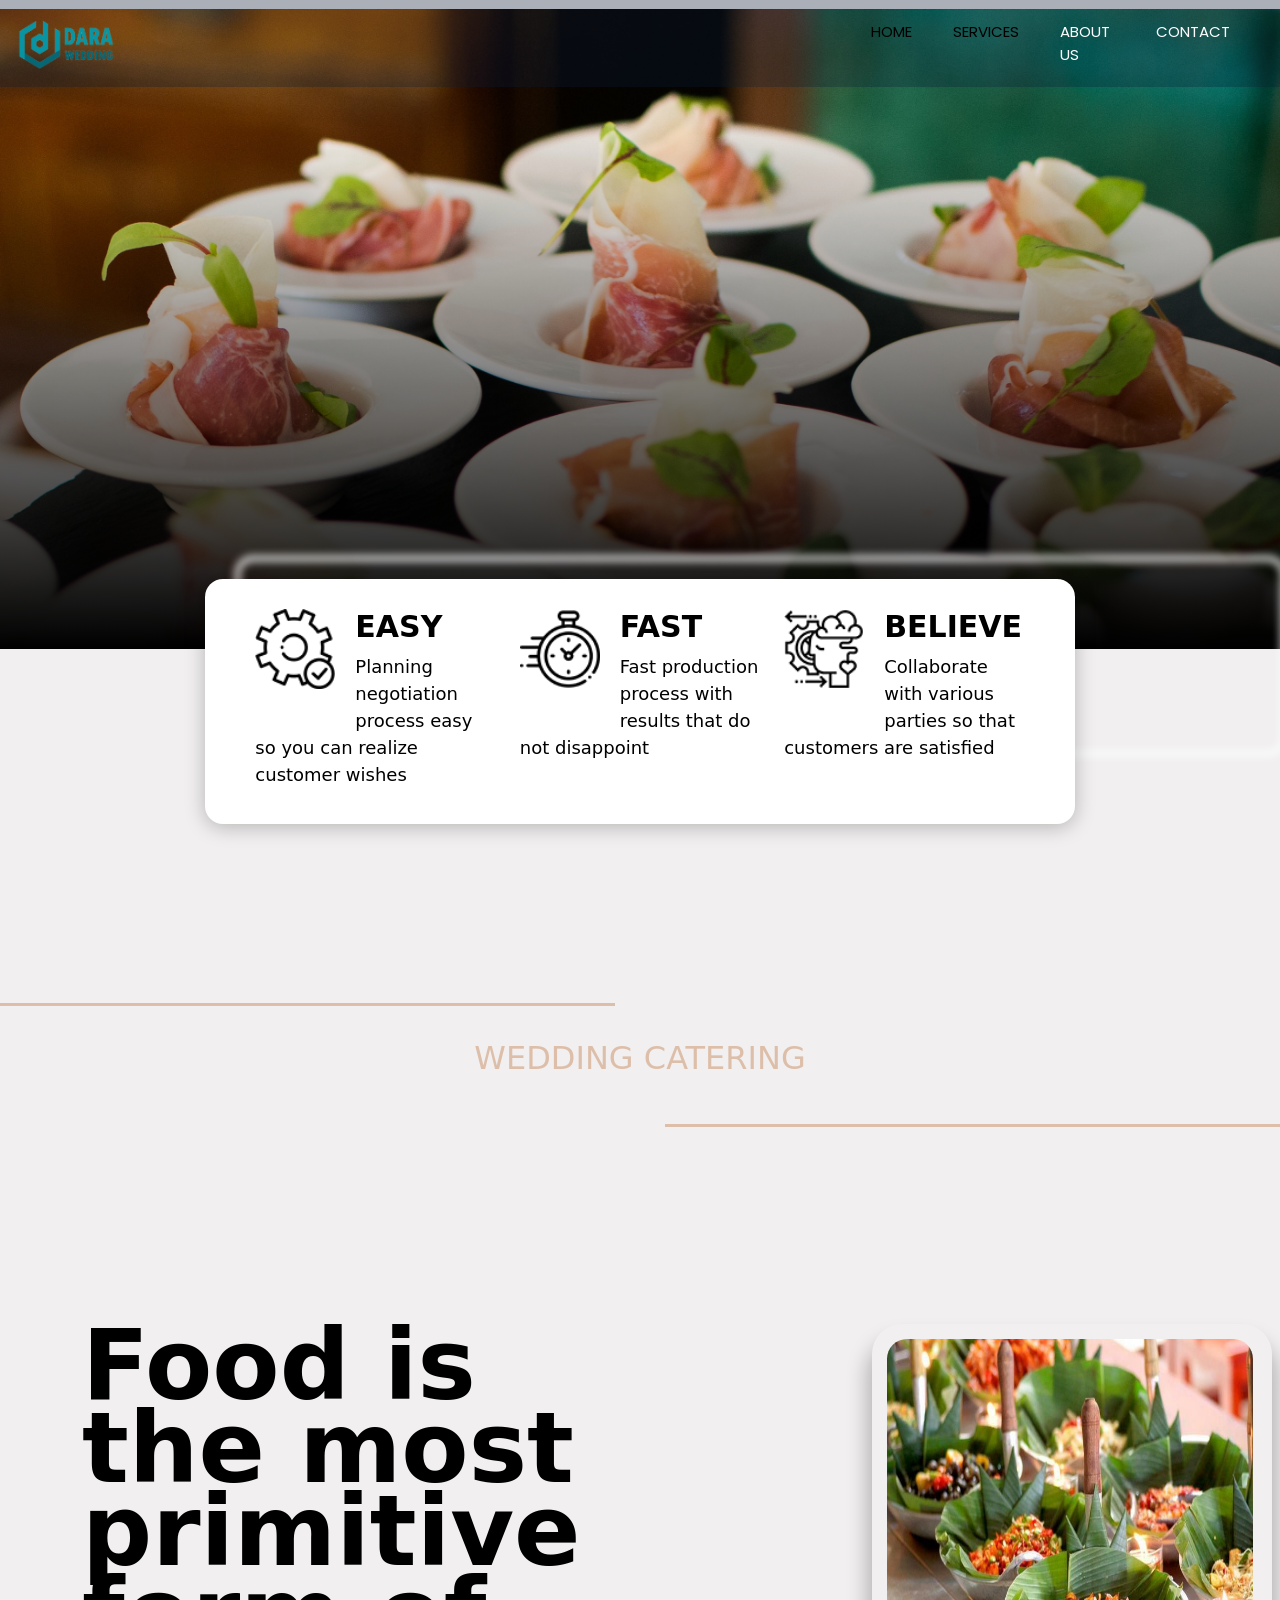
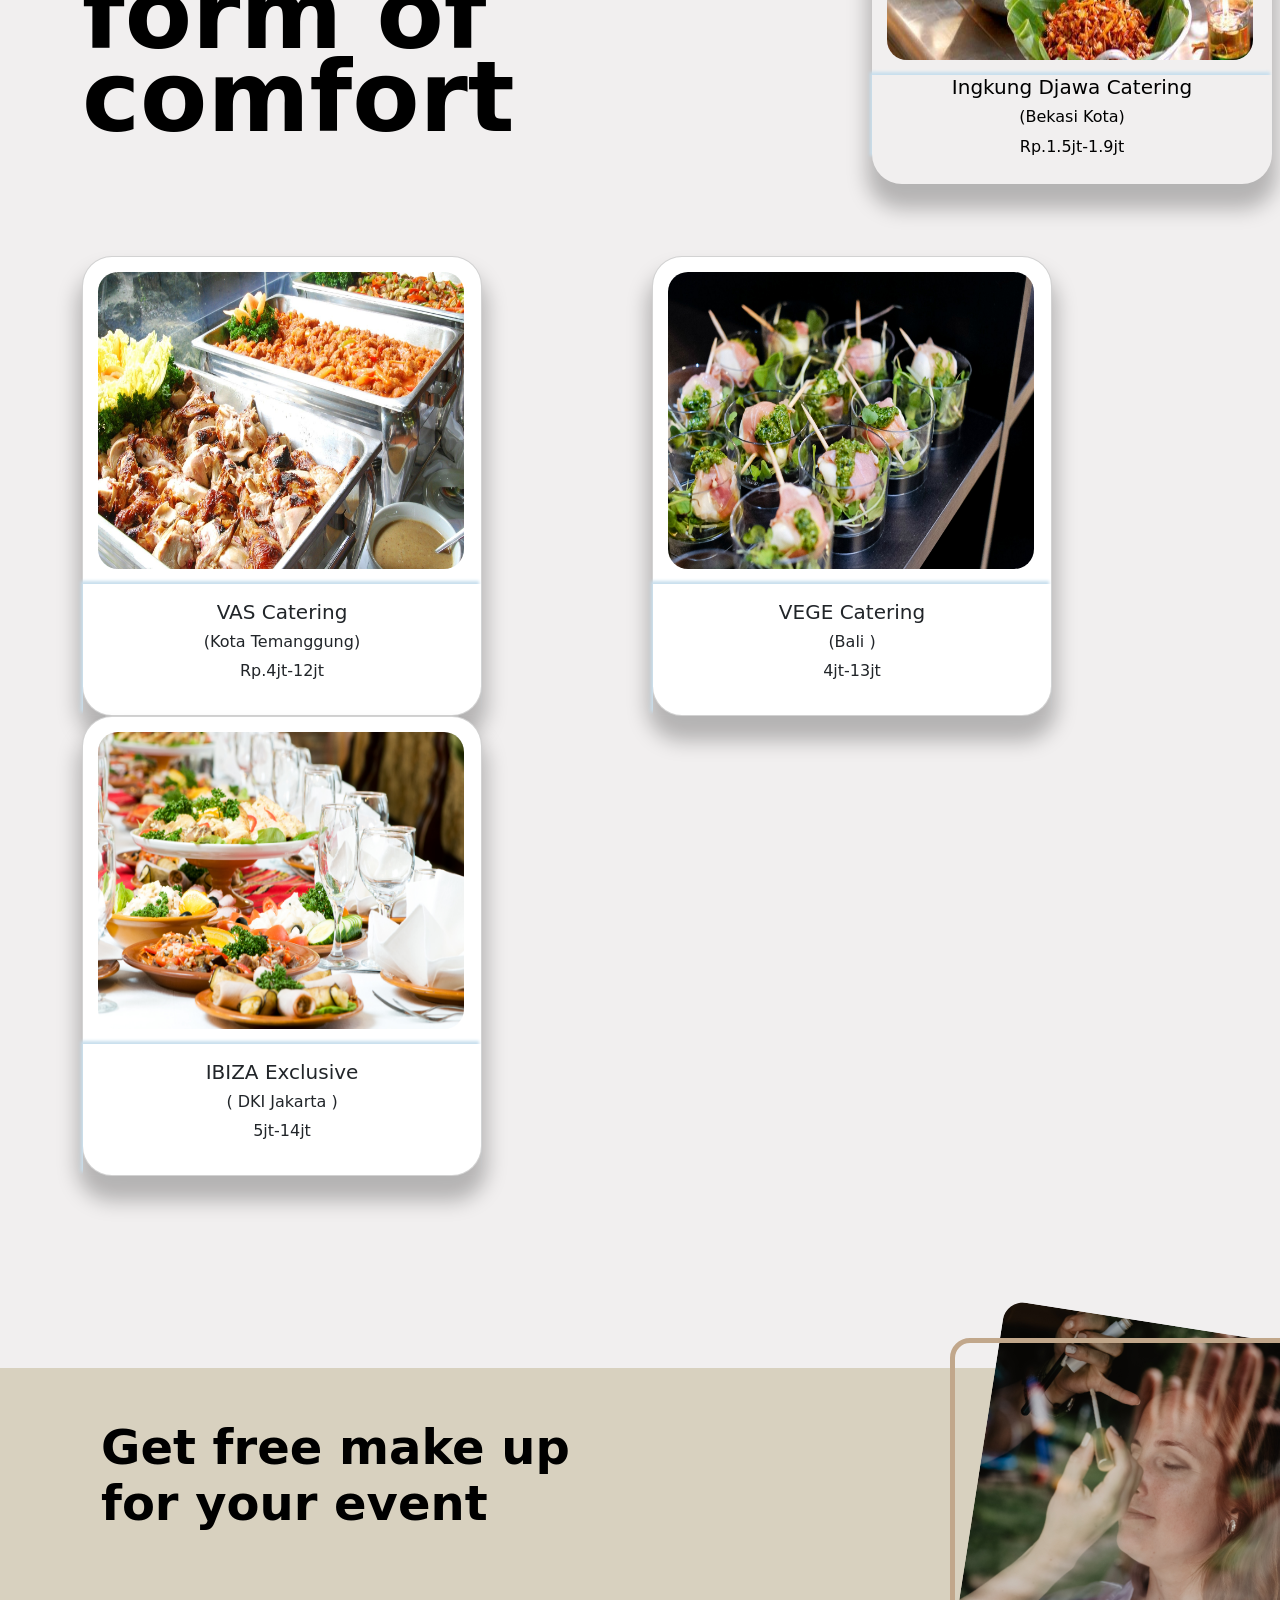
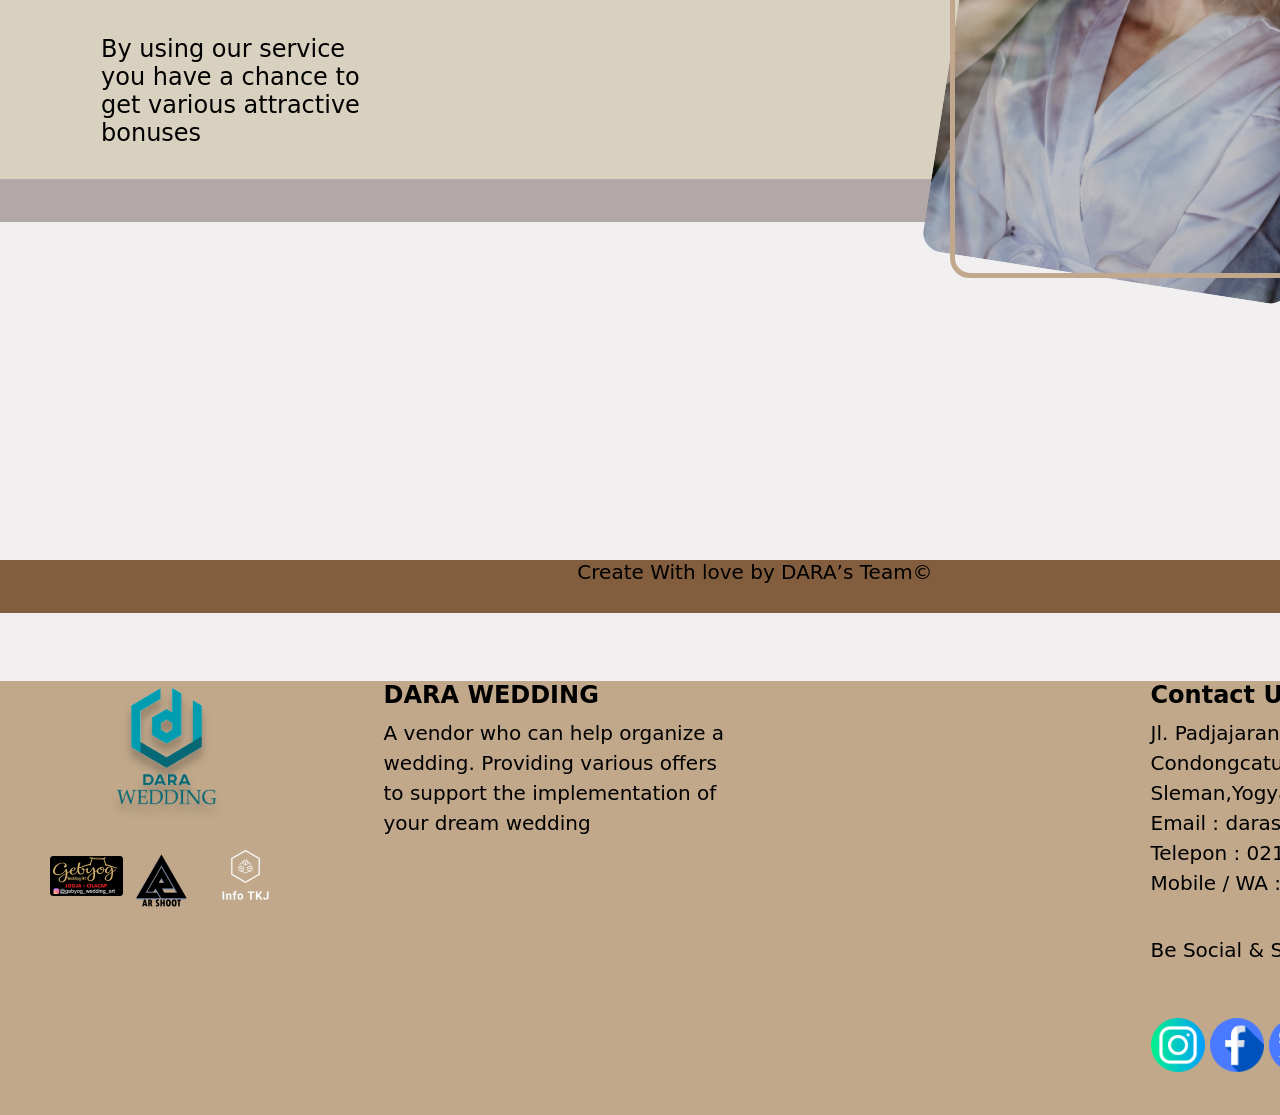
<file: Cattering.html>
<!DOCTYPE html>
<html lang="en">
  <head>
    <meta charset="UTF-8" />
    <meta http-equiv="X-UA-Compatible" content="IE=edge" />
    <meta name="viewport" content="width=?, initial-scale=1.0" />
    <script src="https://code.jquery.com/jquery-3.5.1.slim.min.js" integrity="sha384-DfXdz2htPH0lsSSs5nCTpuj/zy4C+OGpamoFVy38MVBnE+IbbVYUew+OrCXaRkfj" crossorigin="anonymous"></script>
    <script src="https://cdn.jsdelivr.net/npm/bootstrap@4.6.0/dist/js/bootstrap.bundle.min.js" integrity="sha384-Piv4xVNRyMGpqkS2by6br4gNJ7DXjqk09RmUpJ8jgGtD7zP9yug3goQfGII0yAns" crossorigin="anonymous"></script>
    <link href="https://cdn.jsdelivr.net/npm/bootstrap@5.0.1/dist/css/bootstrap.min.css" rel="stylesheet" integrity="sha384-+0n0xVW2eSR5OomGNYDnhzAbDsOXxcvSN1TPprVMTNDbiYZCxYbOOl7+AMvyTG2x" crossorigin="anonymous" />
    <script src="https://cdn.jsdelivr.net/npm/bootstrap@5.0.2/dist/js/bootstrap.bundle.min.js" integrity="sha384-MrcW6ZMFYlzcLA8Nl+NtUVF0sA7MsXsP1UyJoMp4YLEuNSfAP+JcXn/tWtIaxVXM" crossorigin="anonymous"></script>
    <link rel="stylesheet" href="style-cattering.css" />
    <link rel="icon" href="assets/logo2.png" />
    <title>Wedding Cattering</title>
  </head>
  <body>
    <!-- NavBar -->

    <div id="nav" class="sticky-nav">
      <nav class="navbar navbar-expand-lg">
        <div class="container-fluid">
          <a class="navbar-brand" href="#">
            <img src="assets/Logo/LogoFix.png" alt="logo" width="98" height="50" class="d-inline-block align-text-top" />
          </a>
          <button class="navbar-toggler" type="button" data-bs-toggle="collapse" data-bs-target="#navbarSupportedContent" aria-controls="navbarSupportedContent" aria-expanded="false" aria-label="Toggle navigation">
            <span class="navbar-toggler-icon"></span>
          </button>
          <div class="collapse navbar-collapse d-flex justify-content-center" id="navbarNav">
            <ul class="navbar-nav">
              <li class="nav-item">
                <a class="nav-link active" aria-current="page" href="index.html">Home</a>
              </li>
              <li class="nav-item">
                <a class="nav-link active" aria-current="page" href="index.html">Services</a>
              </li>

              <li class="nav-item">
                <a class="nav-link" href="#footer">About Us</a>
              </li>
              <li class="nav-item">
                <a class="nav-link" href="#">Contact</a>
              </li>
            </ul>
          </div>
        </div>
      </nav>
    </div>

    <!-- Jumbotron -->
    <section class="Section-Jumbotron">
      <div class="jumbotron jumbotron-fluid">
        <div class="container"></div>
      </div>
    </section>

    <!-- tagline -->
    <section class="Section-Tagline">
      <div class="box0"></div>
      <div class="row justify-content-center">
        <div class="col-8 tagline">
          <div class="row">
            <div class="col-lg">
              <img src="assets/Ikon/easy.png" alt="Ikon-easy" class="ikon" />
              <h4>EASY</h4>
              <p>Planning negotiation process easy so you can realize customer wishes</p>
            </div>
            <div class="col-lg">
              <img src="assets/Ikon/clock.png" alt="Ikon-Fast" class="ikon" />
              <h4>FAST</h4>
              <p>Fast production process with results that do not disappoint</p>
            </div>
            <div class="col-lg">
              <img src="assets/Ikon/believe.png" alt="Ikon-believe" class="ikon" />
              <h4>BELIEVE</h4>
              <p>Collaborate with various parties so that customers are satisfied</p>
            </div>
          </div>
        </div>
      </div>

      <br /><br /><br /><br /><br />
    </section>

    <!-- Judul Page -->
    <section class="Section-Judul">
      <div class="judul">
        <h2>WEDDING CATERING</h2>
      </div>
      <br /><br /><br /><br /><br /><br />
    </section>
    <!-- Konten Produk -->

    <section class="Section-Produk_atas">
      <div class="container">
        <div class="row justify-content-center">
          <div class="col-md mb">
            <h1 class="katakata">Food is the most primitive form of comfort</h1>
          </div>
          <div class="col-md mb">
            <div class="card1">
              <img src="assets/Catering/ingkung.jpg" class="card-img-top" alt="ingkung" />
              <div class="card-body">
                <h5>Ingkung Djawa Catering</h5>
                <h6>&#40;Bekasi Kota&#41;</h6>
                <p>Rp.1.5jt-1.9jt</p>
              </div>
            </div>
          </div>
        </div>
        <br /><br /><br />
        <div class="row justify-content-center">
          <div class="col-md mb">
            <div class="card">
              <img src="assets/Catering/cathering1.jpg" class="card-img-top" alt="Undangan1" />
              <div class="card-body">
                <h5>VAS Catering</h5>
                <h6>&#40;Kota Temanggung&#41;</h6>
                <p>Rp.4jt-12jt</p>
              </div>
            </div>
          </div>
          <div class="col-md mb">
            <div class="card">
              <img src="assets/Catering/cathering3.jpg" class="card-img-top" alt="Undangan2" />
              <div class="card-body">
                <h5>VEGE Catering</h5>
                <h6>&#40;Bali &#41;</h6>
                <p>4jt-13jt</p>
              </div>
            </div>
          </div>
          <div class="col-md mb">
            <div class="card">
              <img src="assets/Catering/cathering2.jpeg" class="card-img-top" alt="Undangan3" />
              <div class="card-body">
                <h5>IBIZA Exclusive</h5>
                <h6>&#40; DKI Jakarta &#41;</h6>
                <p>5jt-14jt</p>
              </div>
            </div>
          </div>
        </div>
        <br /><br /><br />
      </div>
      <br /><br /><br /><br /><br />
    </section>
    <section class="Section-Iklan">
      <section class="Promo">
        <div class="row">
          <div class="col-md">
            <h3 class="katapromo1">Get free make up for your event</h3>
            <p class="katapromo2">By using our service you have a chance to get various attractive bonuses</p>
          </div>
          <div class="col-md">
            <img src="assets/Promo.jpg" alt="promo" class="img-promo" />
          </div>
          <div class="box1"></div>
          <div class="box2"></div>
        </div>
      </section>
      <section class="Promo2">
        <h1></h1>
      </section>
    </section>
    <section class="Section-Produk_bawah"><br /><br /></section>
  </body>
  <footer>
    <div class="container-footer">
      <div class="row justify-content-center">
        <div class="col-md">
          <img src="assets/logo.png" alt="logo" class="logo-footer" /><br /><br /><br /><br /><br /><br />
          <div class="partner">
            <img src="assets/Logo/Gebyog.png" alt="GebyogWeddingArt" width="73px" height="40px" />
            <img src="assets/Logo/ARSHOOT2.png" alt="ARSHOOT2" width="67px" height="67px" />
            <img src="assets/Logo/TKJ.png" alt="InfoTKJ" width="91px" height="102px" />
          </div>
        </div>
        <div class="col-md">
          <h4>DARA WEDDING</h4>
          <p>A vendor who can help organize a wedding. Providing various offers to support the implementation of your dream wedding</p>
        </div>
        <div class="col-md"></div>
        <div class="col-md">
          <h4>Contact Us</h4>
          <p>
            Jl. Padjajaran, Ring Road Utara,<br />
            Condongcatur, Depok, Sleman,Yogyakarta<br />
            Email : darasteam@wedding.co.id<br />
            Telepon : 021 234321<br />
            Mobile / WA :+62 8139-2071-881
          </p>
          <br />
          <h5>Be Social & Stay Connected</h5>
          <br /><br />
          <img src="assets/Ikon/instagram (1).png" alt="Instagram-logo" width="54" />

          <img src="assets/Ikon/facebook (1).png" alt="Facebook-logo" width="54" />

          <img src="assets/Ikon/twitter (1).png" alt="twitter-logo" width="54" />
        </div>
      </div>
    </div>
    <div class="box3">
      <h5>Create With love by DARA’s Team©</h5>

      <h3></h3>
    </div>
  </footer>
</html>
</file>
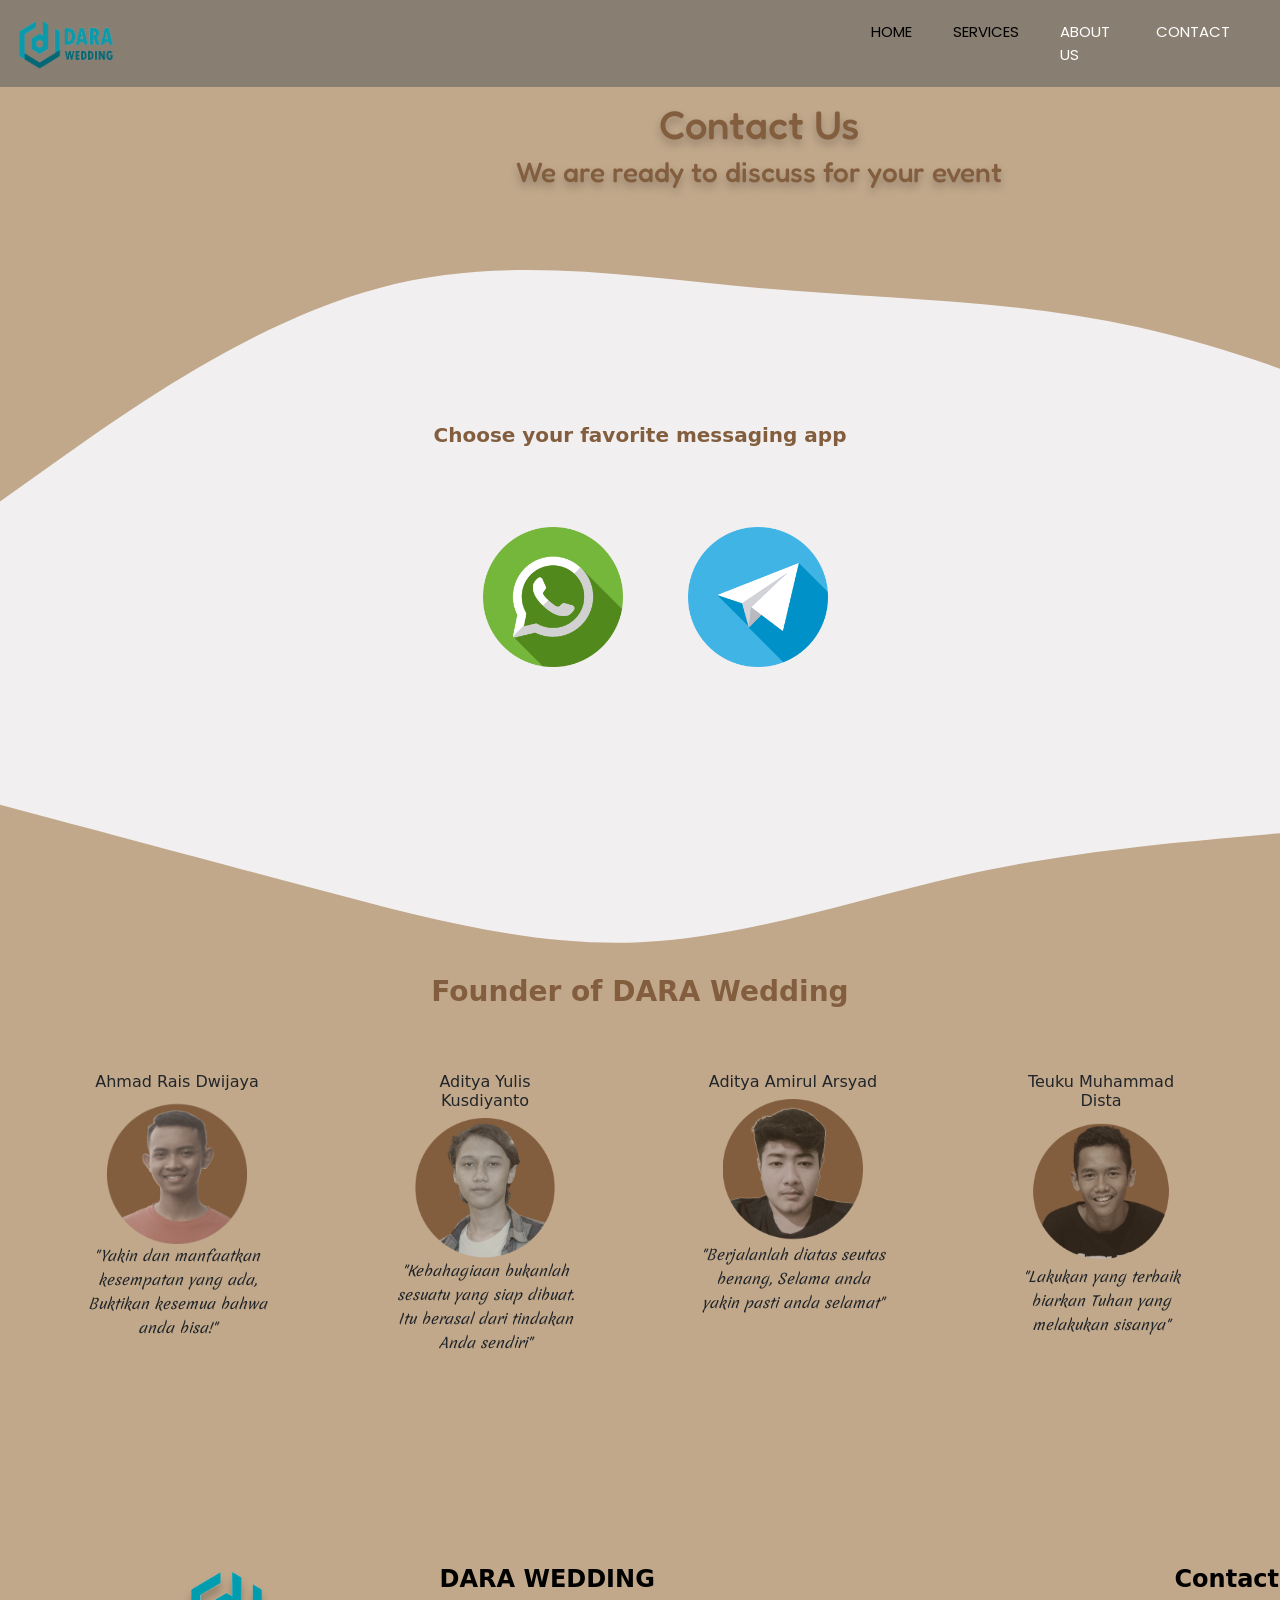
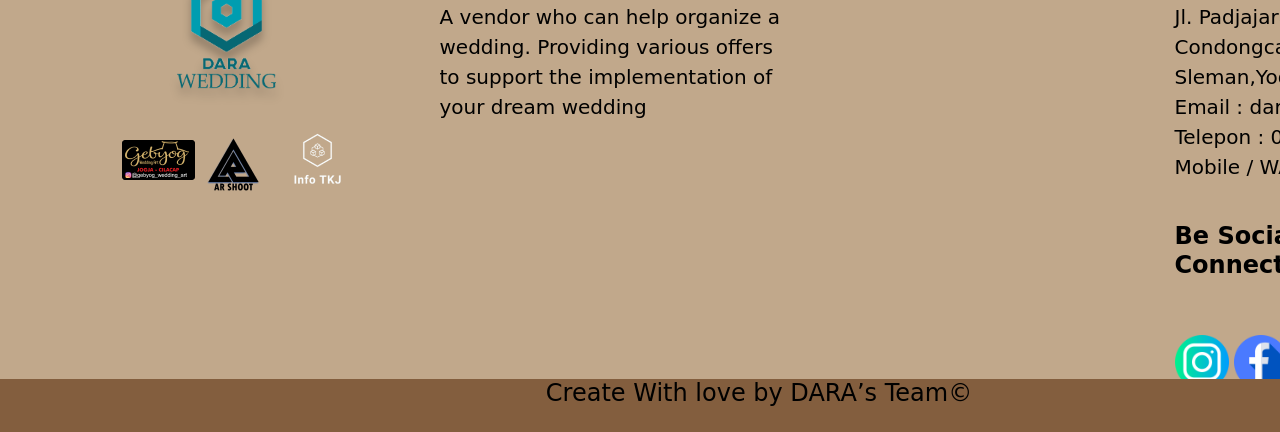
<file: Contact Us.html>
<!DOCTYPE html>
<html lang="en">
  <head>
    <head>
      <meta charset="UTF-8" />
      <meta http-equiv="X-UA-Compatible" content="IE=edge" />
      <meta name="viewport" content="width=?, initial-scale=1.0" />
      <script src="https://code.jquery.com/jquery-3.5.1.slim.min.js" integrity="sha384-DfXdz2htPH0lsSSs5nCTpuj/zy4C+OGpamoFVy38MVBnE+IbbVYUew+OrCXaRkfj" crossorigin="anonymous"></script>
      <script src="https://cdn.jsdelivr.net/npm/bootstrap@4.6.0/dist/js/bootstrap.bundle.min.js" integrity="sha384-Piv4xVNRyMGpqkS2by6br4gNJ7DXjqk09RmUpJ8jgGtD7zP9yug3goQfGII0yAns" crossorigin="anonymous"></script>
      <link href="https://cdn.jsdelivr.net/npm/bootstrap@5.0.1/dist/css/bootstrap.min.css" rel="stylesheet" integrity="sha384-+0n0xVW2eSR5OomGNYDnhzAbDsOXxcvSN1TPprVMTNDbiYZCxYbOOl7+AMvyTG2x" crossorigin="anonymous" />
      <script src="https://cdn.jsdelivr.net/npm/bootstrap@5.0.2/dist/js/bootstrap.bundle.min.js" integrity="sha384-MrcW6ZMFYlzcLA8Nl+NtUVF0sA7MsXsP1UyJoMp4YLEuNSfAP+JcXn/tWtIaxVXM" crossorigin="anonymous"></script>
      <link rel="stylesheet" href="style-contact-us.css" />
      <link rel="icon" href="assets/logo2.png" />
      <title>Contact Us</title>
    </head>
  </head>
  <body>
    <!-- NavBar -->

    <div id="nav" class="sticky-nav">
      <nav class="navbar navbar-expand-lg">
        <div class="container-fluid">
          <a class="navbar-brand" href="#">
            <img src="/assets/Logo/LogoFix.png" alt="logo" width="98" height="50" class="d-inline-block align-text-top" />
          </a>
          <button class="navbar-toggler" type="button" data-bs-toggle="collapse" data-bs-target="#navbarSupportedContent" aria-controls="navbarSupportedContent" aria-expanded="false" aria-label="Toggle navigation">
            <span class="navbar-toggler-icon"></span>
          </button>
          <div class="collapse navbar-collapse d-flex justify-content-center" id="navbarNav">
            <ul class="navbar-nav">
              <li class="nav-item">
                <a class="nav-link active" aria-current="page" href="index.html">Home</a>
              </li>
              <li class="nav-item">
                <a class="nav-link active" aria-current="page" href="index.html">Services</a>
              </li>

              <li class="nav-item">
                <a class="nav-link" href="#footer">About Us</a>
              </li>
              <li class="nav-item">
                <a class="nav-link" href="#">Contact</a>
              </li>
            </ul>
          </div>
        </div>
      </nav>
    </div>
    <section class="Jumbotron-hotover">
      <div class="box1">
        <div class="judul">
          <h1>Contact Us</h1>
          <h3>We are ready to discuss for your event</h3>
        </div>
        <svg xmlns="http://www.w3.org/2000/svg" viewBox="0 0 1440 320">
          <path
            fill="#c1a88b"
            fill-opacity="1"
            d="M0,288L60,245.3C120,203,240,117,360,85.3C480,53,600,75,720,85.3C840,96,960,96,1080,122.7C1200,149,1320,203,1380,229.3L1440,256L1440,0L1380,0C1320,0,1200,0,1080,0C960,0,840,0,720,0C600,0,480,0,360,0C240,0,120,0,60,0L0,0Z"
            class="lengkung"
          ></path>
        </svg>
      </div>
    </section>
    <br /><br /><br /><br /><br /><br /><br /><br /><br /><br /><br /><br /><br /><br />
    <section class="konten">
      <h5 style="text-align: center" class="subjudul">Choose your favorite messaging app</h5>
      <br /><br /><br />
      <div class="row justify-content-center">
        <div class="col-2">
          <a href="https://chat.whatsapp.com/KDDviLqTA0QDbKSgvB3ftI" class="btn2"><img src="assets/Ikon/whatsapp.png" alt="whatsapp" width="140px" height="auto" /></a>
        </div>
        <div class="col-2">
          <a href="https://t.me/joinchat/5dVfF5O5viRiNzhl" class="btn2"><img src="assets/Ikon/telegram.png" alt="telegram" width="140px" height="auto" /></a>
        </div>
      </div>
    </section>
    <br />
    <svg xmlns="http://www.w3.org/2000/svg" viewBox="0 0 1440 320">
      <path
        fill="#c1a88b"
        fill-opacity="1"
        d="M0,128L60,144C120,160,240,192,360,224C480,256,600,288,720,282.7C840,277,960,235,1080,208C1200,181,1320,171,1380,165.3L1440,160L1440,320L1380,320C1320,320,1200,320,1080,320C960,320,840,320,720,320C600,320,480,320,360,320C240,320,120,320,60,320L0,320Z"
      ></path>
    </svg>
    <section class="founder">
      <h3 style="text-align: center" class="subjudul">Founder of DARA Wedding</h3>
      <br /><br />
      <div class="row justify-content-center">
        <div class="col-3">
          <button type="button" class="btn">
            <h6>Ahmad Rais Dwijaya</h6>
            <img src="assets/Ikon/AhmadRais.png" alt="whatsapp" width="140px" height="auto" />
            <h7 class="kamov">"Yakin dan manfaatkan kesempatan yang ada, Buktikan kesemua bahwa anda bisa!"</h7>
          </button>
        </div>
        <div class="col-3">
          <button type="button" class="btn">
            <h6>Aditya Yulis Kusdiyanto</h6>
            <img src="assets/Ikon/AdityaYulis.png" alt="telegram" width="140px" height="auto" />
            <h7 class="kamov">"Kebahagiaan bukanlah sesuatu yang siap dibuat. Itu berasal dari tindakan Anda sendiri"</h7>
          </button>
        </div>
        <div class="col-3">
          <button type="button" class="btn">
            <h6>Aditya Amirul Arsyad</h6>
            <img src="assets/Ikon/Arsyad.png" alt="whatsapp" width="140px" height="auto" />
            <h7 class="kamov">"Berjalanlah diatas seutas benang, Selama anda yakin pasti anda selamat"</h7>
          </button>
        </div>
        <div class="col-3">
          <button type="button" class="btn">
            <h6>Teuku Muhammad Dista</h6>
            <img src="assets/Ikon/Dista.png" alt="telegram" width="140px" height="auto" />
            <h7 class="kamov">"Lakukan yang terbaik biarkan Tuhan yang melakukan sisanya"</h7>
          </button>
        </div>
      </div>
      <br /><br /><br /><br /><br /><br />
    </section>

    <footer id="footer">
      <div class="container-footer">
        <div class="row justify-content-center">
          <div class="col-md">
            <img src="assets/logo.png" alt="logo" class="logo-footer" /><br /><br /><br /><br /><br /><br />
            <div class="partner">
              <img src="assets/Logo/Gebyog.png" alt="GebyogWeddingArt" width="73px" height="40px" />
              <img src="assets/Logo/ARSHOOT2.png" alt="ARSHOOT2" width="67px" height="67px" />
              <img src="assets/Logo/TKJ.png" alt="InfoTKJ" width="91px" height="102px" />
            </div>
          </div>
          <div class="col-md">
            <h4>DARA WEDDING</h4>
            <p>A vendor who can help organize a wedding. Providing various offers to support the implementation of your dream wedding</p>
          </div>
          <div class="col-md"></div>
          <div class="col-md">
            <h4>Contact Us</h4>
            <p>
              Jl. Padjajaran, Ring Road Utara,<br />
              Condongcatur, Depok, Sleman,Yogyakarta<br />
              Email : darasteam@wedding.co.id<br />
              Telepon : 021 234321<br />
              Mobile / WA :+62 8139-2071-881
            </p>
            <br />
            <h4>Be Social & Stay Connected</h4>
            <br /><br />
            <img src="assets/Ikon/instagram (1).png" alt="Instagram-logo" width="54" />

            <img src="assets/Ikon/facebook (1).png" alt="Facebook-logo" width="54" />

            <img src="assets/Ikon/twitter (1).png" alt="twitter-logo" width="54" />
          </div>
        </div>
      </div>
      <div class="box3">
        <h4>Create With love by DARA’s Team©</h4>

        <h3></h3>
      </div>
    </footer>
  </body>
</html>
</file>
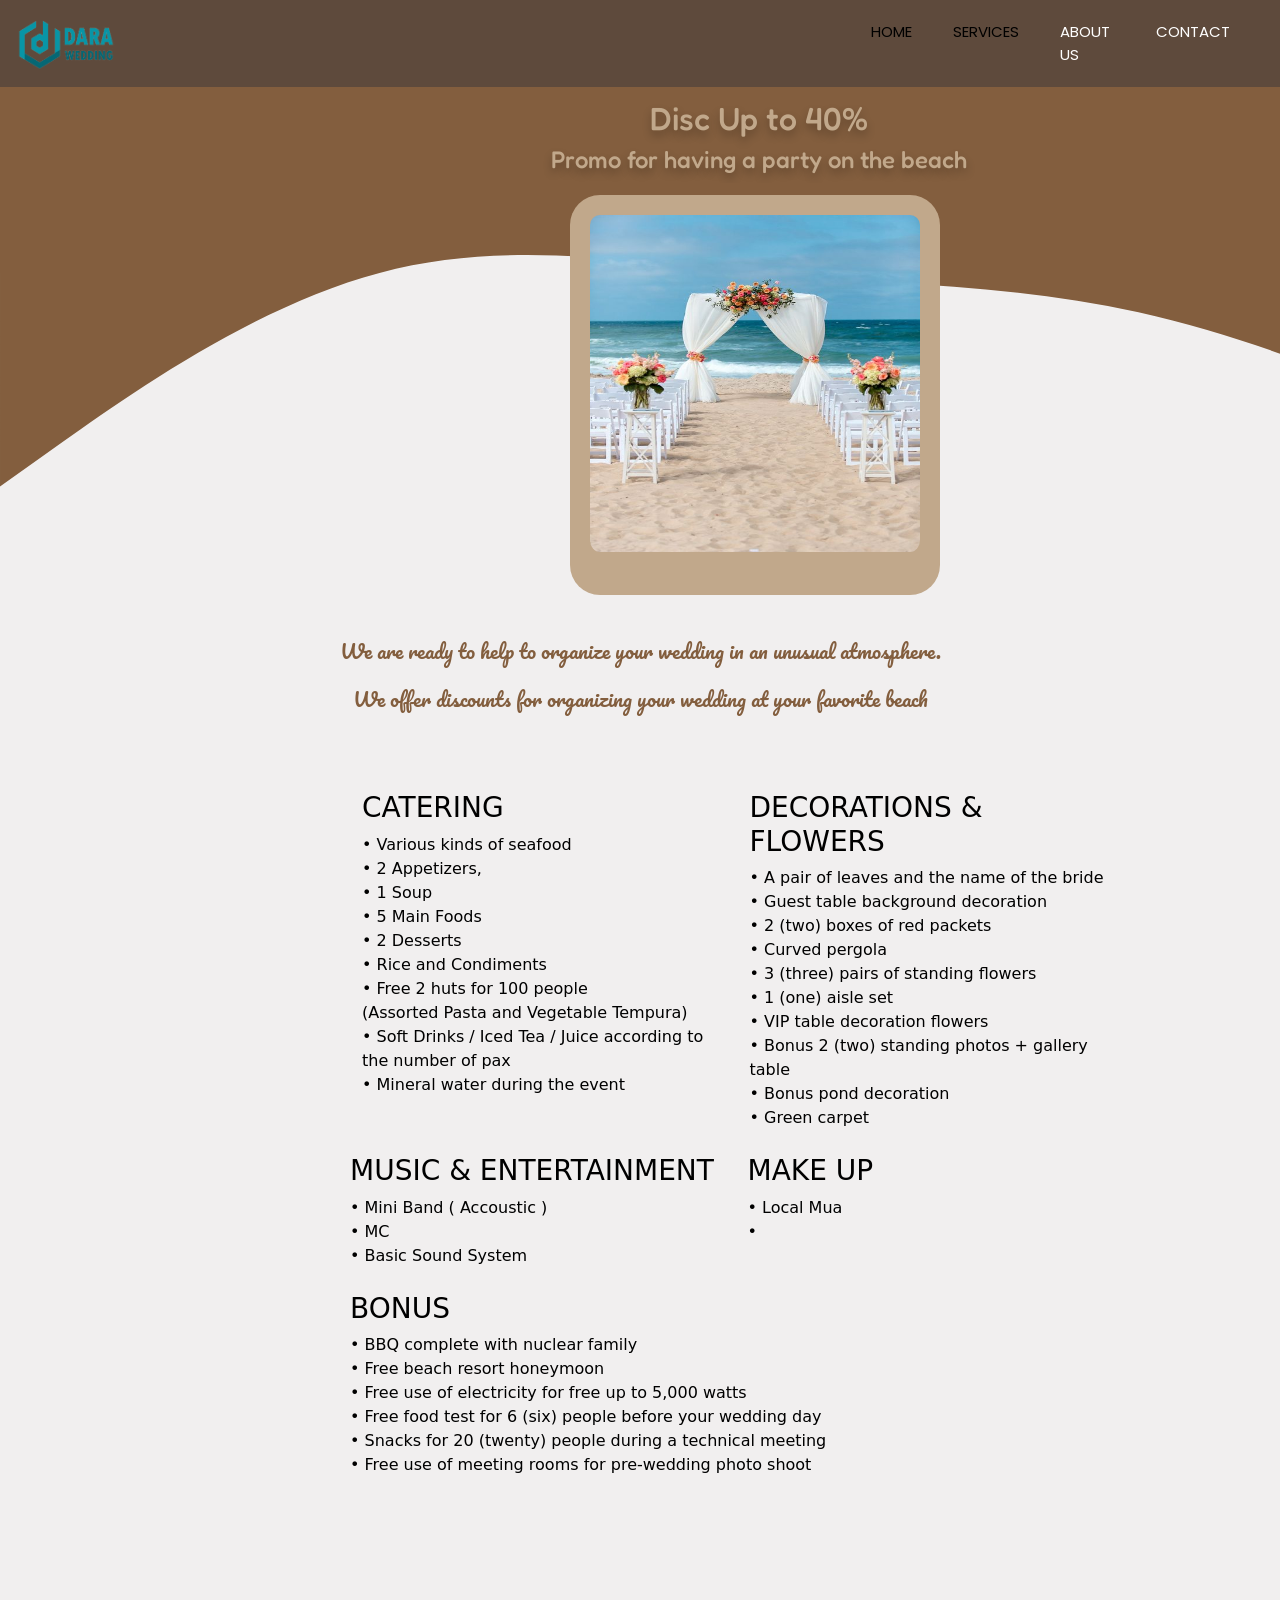
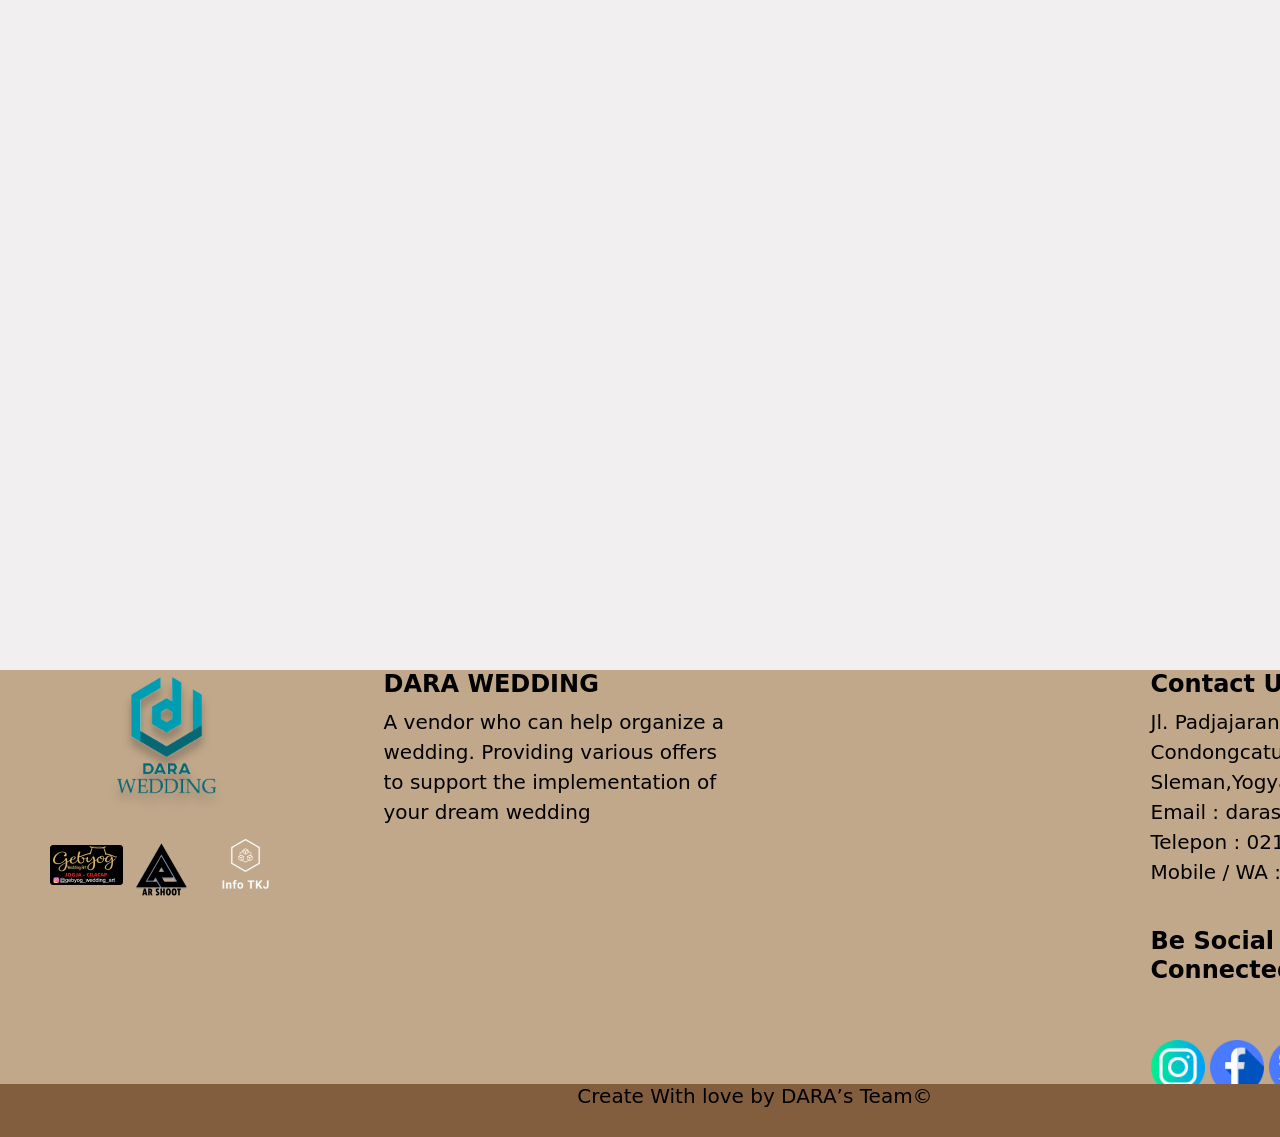
<file: Hotover.html>
<!DOCTYPE html>
<html lang="en">
  <head>
    <head>
      <meta charset="UTF-8" />
      <meta http-equiv="X-UA-Compatible" content="IE=edge" />
      <meta name="viewport" content="width=?, initial-scale=1.0" />
      <script src="https://code.jquery.com/jquery-3.5.1.slim.min.js" integrity="sha384-DfXdz2htPH0lsSSs5nCTpuj/zy4C+OGpamoFVy38MVBnE+IbbVYUew+OrCXaRkfj" crossorigin="anonymous"></script>
      <script src="https://cdn.jsdelivr.net/npm/bootstrap@4.6.0/dist/js/bootstrap.bundle.min.js" integrity="sha384-Piv4xVNRyMGpqkS2by6br4gNJ7DXjqk09RmUpJ8jgGtD7zP9yug3goQfGII0yAns" crossorigin="anonymous"></script>
      <link href="https://cdn.jsdelivr.net/npm/bootstrap@5.0.1/dist/css/bootstrap.min.css" rel="stylesheet" integrity="sha384-+0n0xVW2eSR5OomGNYDnhzAbDsOXxcvSN1TPprVMTNDbiYZCxYbOOl7+AMvyTG2x" crossorigin="anonymous" />
      <script src="https://cdn.jsdelivr.net/npm/bootstrap@5.0.2/dist/js/bootstrap.bundle.min.js" integrity="sha384-MrcW6ZMFYlzcLA8Nl+NtUVF0sA7MsXsP1UyJoMp4YLEuNSfAP+JcXn/tWtIaxVXM" crossorigin="anonymous"></script>
      <link rel="stylesheet" href="style-hotover.css" />
      <link rel="icon" href="assets/logo2.png" />
      <title>Hot Over | Wedding on the beach</title>
    </head>
  </head>
  <body>
    <!-- NavBar -->

    <div id="nav" class="sticky-nav">
      <nav class="navbar navbar-expand-lg">
        <div class="container-fluid">
          <a class="navbar-brand" href="#">
            <img src="/assets/Logo/LogoFix.png" alt="logo" width="98" height="50" class="d-inline-block align-text-top" />
          </a>
          <button class="navbar-toggler" type="button" data-bs-toggle="collapse" data-bs-target="#navbarSupportedContent" aria-controls="navbarSupportedContent" aria-expanded="false" aria-label="Toggle navigation">
            <span class="navbar-toggler-icon"></span>
          </button>
          <div class="collapse navbar-collapse d-flex justify-content-center" id="navbarNav">
            <ul class="navbar-nav">
              <li class="nav-item">
                <a class="nav-link active" aria-current="page" href="index.html">Home</a>
              </li>
              <li class="nav-item">
                <a class="nav-link active" aria-current="page" href="index.html">Services</a>
              </li>

              <li class="nav-item">
                <a class="nav-link" href="#footer">About Us</a>
              </li>
              <li class="nav-item">
                <a class="nav-link" href="#">Contact</a>
              </li>
            </ul>
          </div>
        </div>
      </nav>
    </div>
    <section class="Jumbotron-hotover">
      <div class="box1">
        <div class="judul">
          <h2>Disc Up to 40%</h2>
          <h4>Promo for having a party on the beach</h4>
        </div>
        <svg xmlns="http://www.w3.org/2000/svg" viewBox="0 0 1440 320"><path fill="#835e3e" fill-opacity="1" d="M0,288L60,245.3C120,203,240,117,360,85.3C480,53,600,75,720,85.3C840,96,960,96,1080,122.7C1200,149,1320,203,1380,229.3L1440,256L1440,0L1380,0C1320,0,1200,0,1080,0C960,0,840,0,720,0C600,0,480,0,360,0C240,0,120,0,60,0L0,0Z" class="lengkung"></path></svg>
      </div>
      
    </section>
    <section class="gambar">
      <div class="img-content">
        <img src="assets/Promo/WeddingBeach.jpg" alt="WeddingBeach" class="gambar-isi">
      </div>
     
    </section><br><br><br><br><br><br><br><br><br><br><br><br><br><br><br><br><br><br><br><br><br><br><br>
    <div class="katakata" style="text-align: center;">
      <h5>We are ready to help to organize your wedding in an unusual atmosphere. <br><br>We offer discounts for organizing your wedding at your favorite beach</h5>
    </div><br><br><br>
    

    <section class="paket1" id="paket1">
      <div class="paket container-fluid">
          <div class="row">
              <div class="col-md-5 mb-2">
                  <h3 class="body-paket">CATERING</h3>
                      <p class="body-paket">
                        • Various kinds of seafood <br>
                        • 2 Appetizers, <br>
                        • 1 Soup <br>
                        • 5 Main Foods <br>
                        • 2 Desserts <br>
                        • Rice and Condiments <br>
                        • Free 2 huts for 100 people <br>
                        (Assorted Pasta and Vegetable Tempura) <br>
                        • Soft Drinks / Iced Tea / Juice according to the number of pax <br>
                        • Mineral water during the event <br>
                      </p>
              </div>
              <div class="col-md-5 mb-2">
                  <h3 class="body-paket">DECORATIONS & FLOWERS</h3>
                      <p class="body-paket">
                        • A pair of leaves and the name of the bride <br>
                        • Guest table background decoration <br>
                        • 2 (two) boxes of red packets <br>
                        • Curved pergola <br>
                        • 3 (three) pairs of standing flowers <br>
                        • 1 (one) aisle set <br>
                        • VIP table decoration flowers <br>
                        • Bonus 2 (two) standing photos + gallery table <br>
                        • Bonus pond decoration <br>
                        • Green carpet <br>
                      </p>
              </div>
            </div>
          </div>
          <div class="row">
              <div class="col-md-5 mb-2">
                  <h3 class="body-paket">MUSIC & ENTERTAINMENT</h3>
                      <p class="body-paket">
                          • Mini Band ( Accoustic ) <br>
                          • MC <br>                           
                          • Basic Sound System <br>
                      </p>
              </div>
              <div class="col-md-5 mb-2">
                  <h3 class="body-paket">MAKE UP</h3>
                      <p class="body-paket">
                        • Local Mua <br>
                        •  <br>
                      </p>
              </div>
            </div>
            <div class="row">
              <div class="col-md-10 mb-1">
                  <h3 class="body-bonus">BONUS</h3>
                      <p class="body-bonus">
                        • BBQ complete with nuclear family <br>
                        • Free beach resort honeymoon <br>
                        • Free use of electricity for free up to 5,000 watts <br>
                        • Free food test for 6 (six) people before your wedding day <br>
                        • Snacks for 20 (twenty) people during a technical meeting <br>
                        • Free use of meeting rooms for pre-wedding photo shoot <br>
                      </p>
              </div>
            </div>
          </div>
         
      </div>
  </section>

    <footer id="footer">
      <div class="container-footer">
        <div class="row justify-content-center">
          <div class="col-md">
            <img src="assets/logo.png" alt="logo" class="logo-footer" /><br /><br /><br /><br /><br /><br />
            <div class="partner">
              <img src="assets/Logo/Gebyog.png" alt="GebyogWeddingArt" width="73px" height="40px" />
              <img src="assets/Logo/ARSHOOT2.png" alt="ARSHOOT2" width="67px" height="67px" />
              <img src="assets/Logo/TKJ.png" alt="InfoTKJ" width="91px" height="102px" />
            </div>
          </div>
          <div class="col-md">
            <h4>DARA WEDDING</h4>
            <p>A vendor who can help organize a wedding. Providing various offers to support the implementation of your dream wedding</p>
          </div>
          <div class="col-md"></div>
          <div class="col-md">
            <h4>Contact Us</h4>
            <p>
              Jl. Padjajaran, Ring Road Utara,<br />
              Condongcatur, Depok, Sleman,Yogyakarta<br />
              Email : darasteam@wedding.co.id<br />
              Telepon : 021 234321<br />
              Mobile / WA :+62 8139-2071-881
            </p>
            <br />
            <h4>Be Social & Stay Connected</h4>
            <br /><br />
            <img src="assets/Ikon/instagram (1).png" alt="Instagram-logo" width="54" />

            <img src="assets/Ikon/facebook (1).png" alt="Facebook-logo" width="54" />

            <img src="assets/Ikon/twitter (1).png" alt="twitter-logo" width="54" />
          </div>
        </div>
      </div>
      <div class="box3">
        <h5>Create With love by DARA’s Team©</h5>

        <h3></h3>
      </div>
    </footer>
  </body>
</html>
</file>
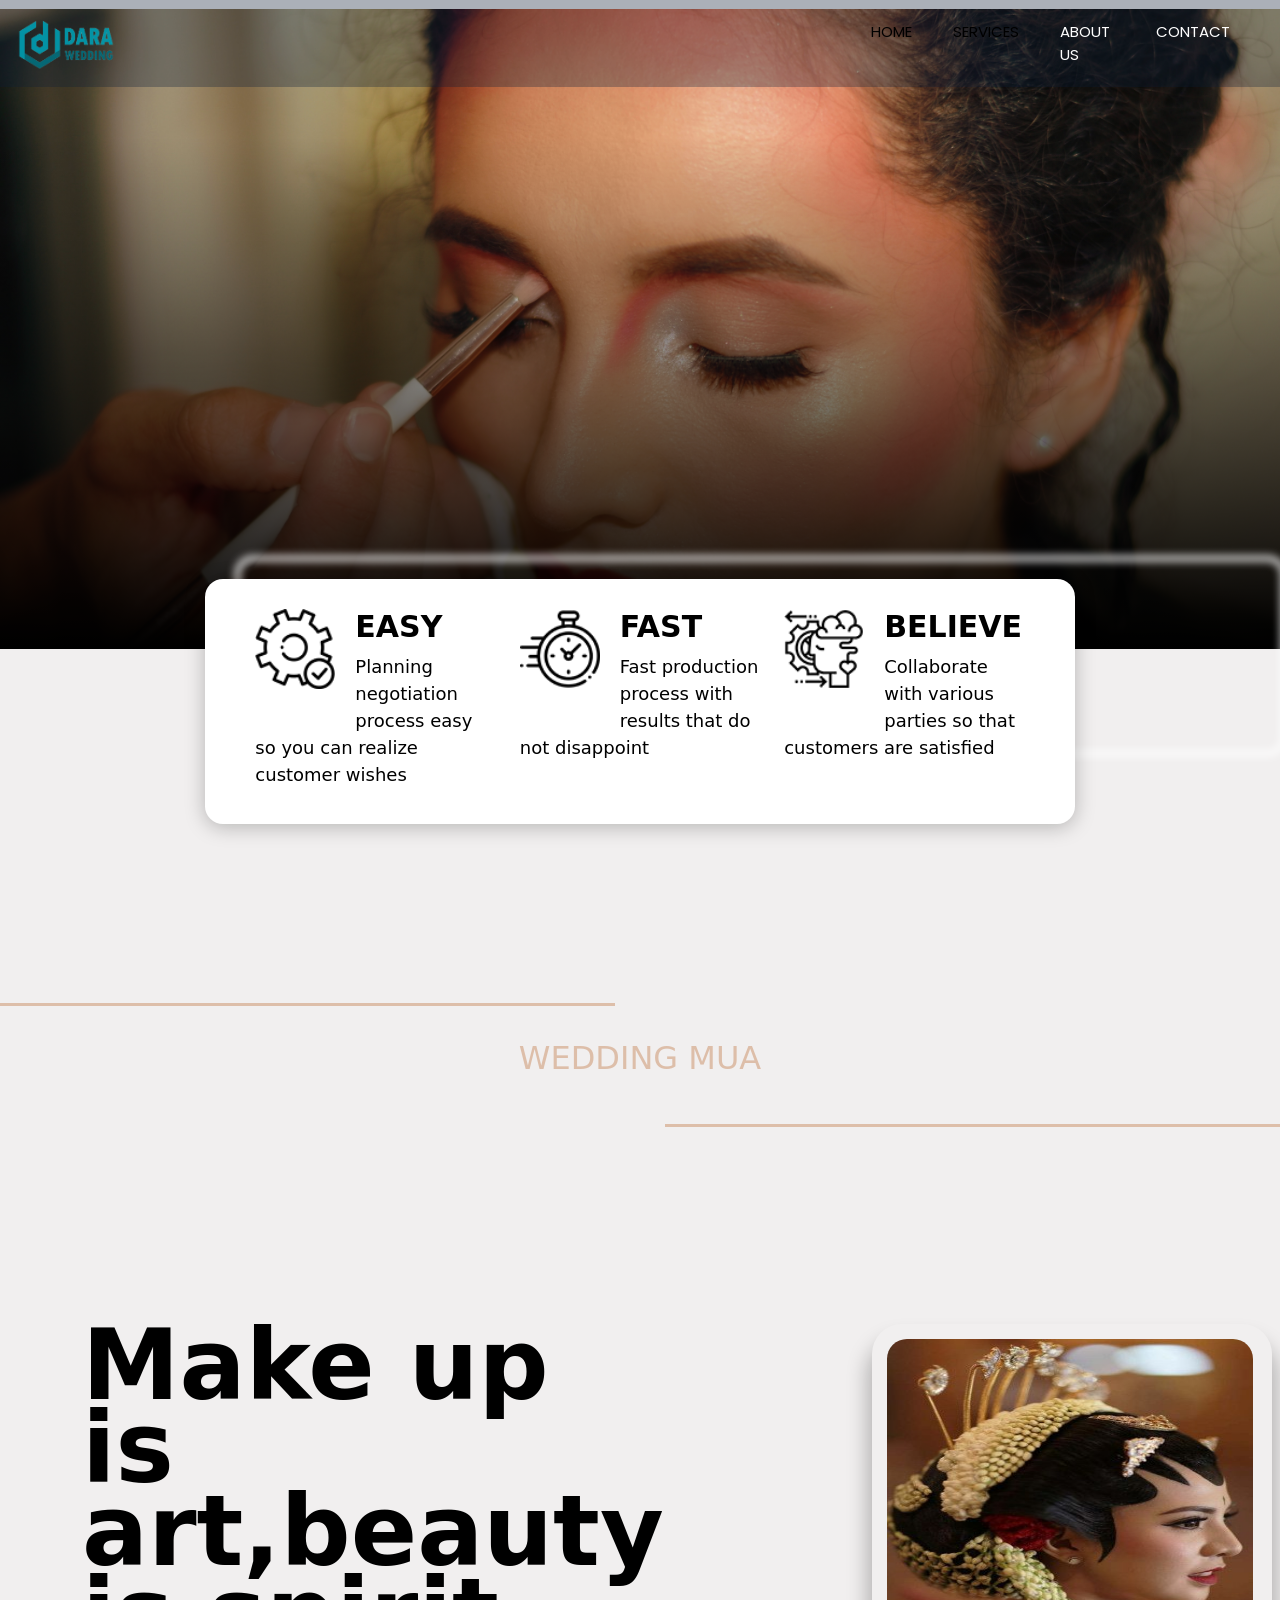
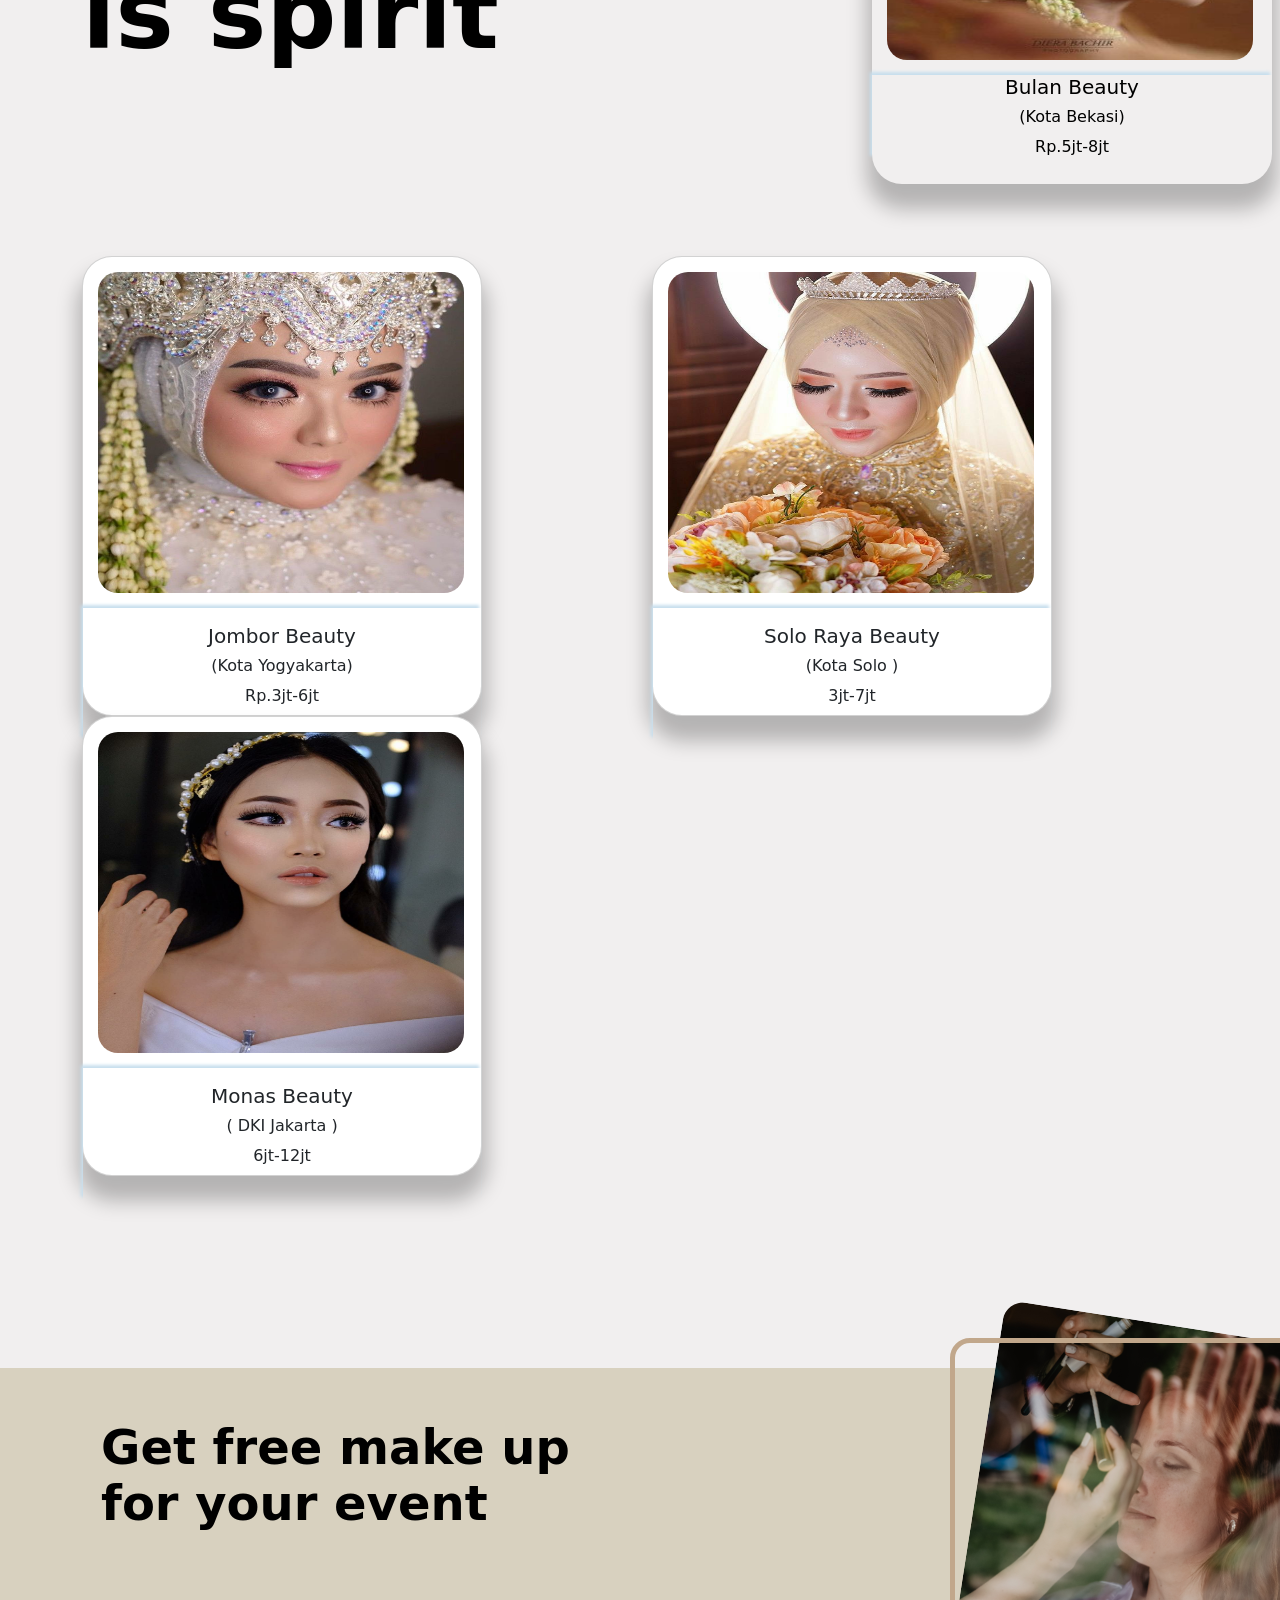
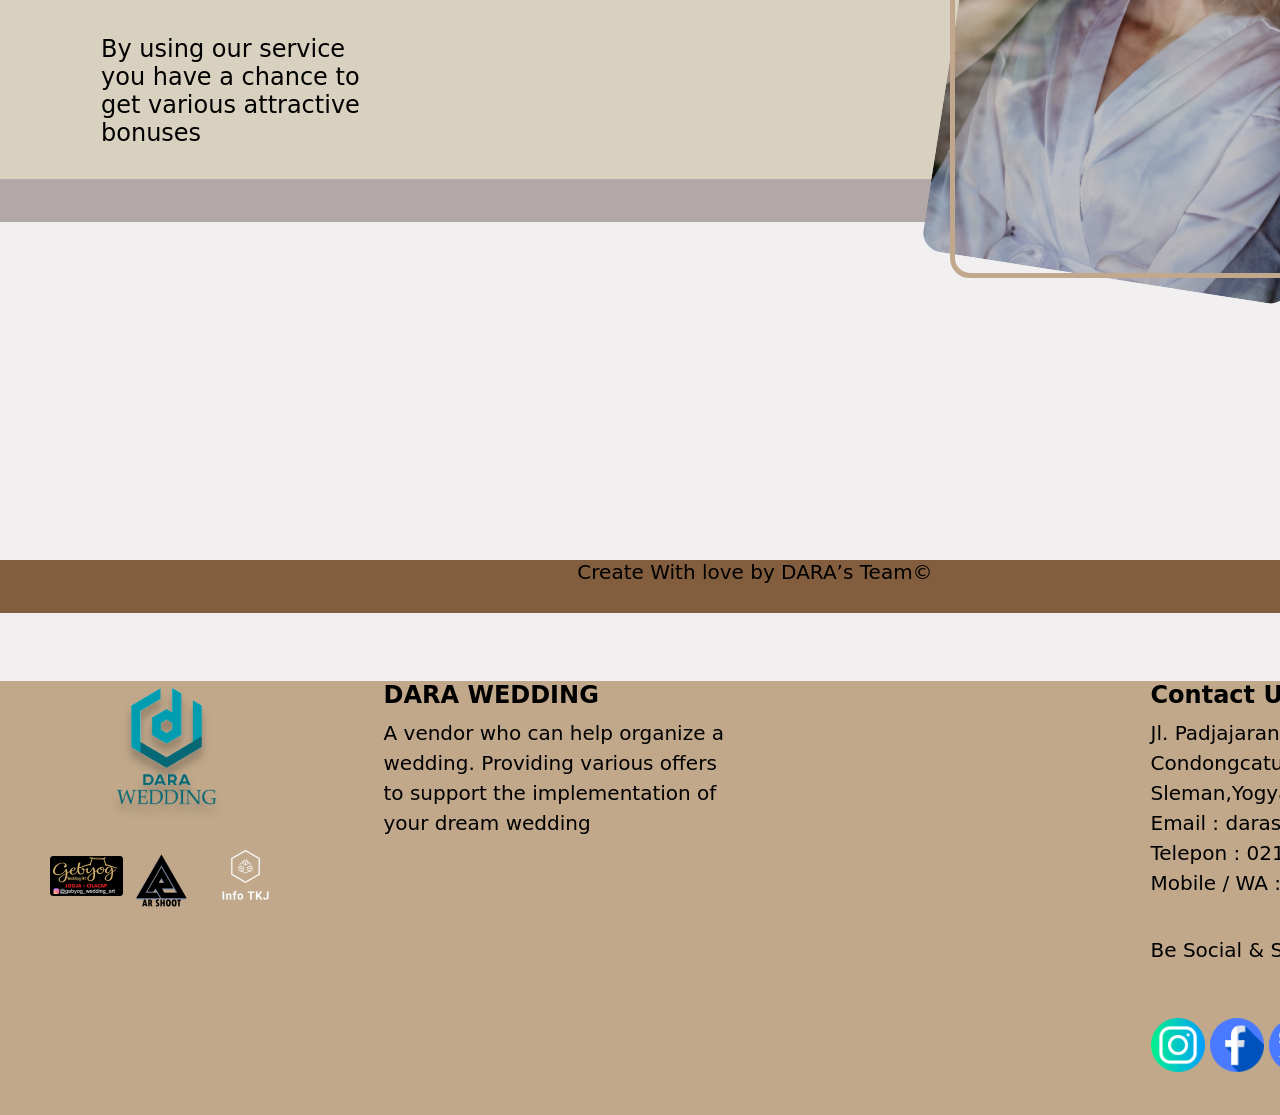
<file: mua.html>
<!DOCTYPE html>
<html lang="en">
  <head>
    <meta charset="UTF-8" />
    <meta http-equiv="X-UA-Compatible" content="IE=edge" />
    <meta name="viewport" content="width=?, initial-scale=1.0" />
    <script src="https://code.jquery.com/jquery-3.5.1.slim.min.js" integrity="sha384-DfXdz2htPH0lsSSs5nCTpuj/zy4C+OGpamoFVy38MVBnE+IbbVYUew+OrCXaRkfj" crossorigin="anonymous"></script>
    <script src="https://cdn.jsdelivr.net/npm/bootstrap@4.6.0/dist/js/bootstrap.bundle.min.js" integrity="sha384-Piv4xVNRyMGpqkS2by6br4gNJ7DXjqk09RmUpJ8jgGtD7zP9yug3goQfGII0yAns" crossorigin="anonymous"></script>
    <link href="https://cdn.jsdelivr.net/npm/bootstrap@5.0.1/dist/css/bootstrap.min.css" rel="stylesheet" integrity="sha384-+0n0xVW2eSR5OomGNYDnhzAbDsOXxcvSN1TPprVMTNDbiYZCxYbOOl7+AMvyTG2x" crossorigin="anonymous" />
    <script src="https://cdn.jsdelivr.net/npm/bootstrap@5.0.2/dist/js/bootstrap.bundle.min.js" integrity="sha384-MrcW6ZMFYlzcLA8Nl+NtUVF0sA7MsXsP1UyJoMp4YLEuNSfAP+JcXn/tWtIaxVXM" crossorigin="anonymous"></script>
    <link rel="stylesheet" href="style-mua.css" />
    <link rel="icon" href="assets/logo2.png" />
    <title>Wedding MUA</title>
  </head>
  <body>
    <!-- NavBar -->

    <div id="nav" class="sticky-nav">
      <nav class="navbar navbar-expand-lg">
        <div class="container-fluid">
          <a class="navbar-brand" href="#">
            <img src="assets/Logo/LogoFix.png" alt="logo" width="98" height="50" class="d-inline-block align-text-top" />
          </a>
          <button class="navbar-toggler" type="button" data-bs-toggle="collapse" data-bs-target="#navbarSupportedContent" aria-controls="navbarSupportedContent" aria-expanded="false" aria-label="Toggle navigation">
            <span class="navbar-toggler-icon"></span>
          </button>
          <div class="collapse navbar-collapse d-flex justify-content-center" id="navbarNav">
            <ul class="navbar-nav">
              <li class="nav-item">
                <a class="nav-link active" aria-current="page" href="index.html">Home</a>
              </li>
              <li class="nav-item">
                <a class="nav-link active" aria-current="page" href="index.html/service">Services</a>
              </li>

              <li class="nav-item">
                <a class="nav-link" href="#footer">About Us</a>
              </li>
              <li class="nav-item">
                <a class="nav-link" href="#">Contact</a>
              </li>
            </ul>
          </div>
        </div>
      </nav>
    </div>

    <!-- Jumbotron -->
    <section class="Section-Jumbotron">
      <div class="jumbotron jumbotron-fluid">
        <div class="container"></div>
      </div>
    </section>

    <!-- tagline -->
    <section class="Section-Tagline">
      <div class="box0"></div>
      <div class="row justify-content-center">
        <div class="col-8 tagline">
          <div class="row">
            <div class="col-lg">
              <img src="assets/Ikon/easy.png" alt="Ikon-easy" class="ikon" />
              <h4>EASY</h4>
              <p>Planning negotiation process easy so you can realize customer wishes</p>
            </div>
            <div class="col-lg">
              <img src="assets/Ikon/clock.png" alt="Ikon-Fast" class="ikon" />
              <h4>FAST</h4>
              <p>Fast production process with results that do not disappoint</p>
            </div>
            <div class="col-lg">
              <img src="assets/Ikon/believe.png" alt="Ikon-believe" class="ikon" />
              <h4>BELIEVE</h4>
              <p>Collaborate with various parties so that customers are satisfied</p>
            </div>
          </div>
        </div>
      </div>

      <br /><br /><br /><br /><br />
    </section>

    <!-- Judul Page -->
    <section class="Section-Judul">
      <div class="judul">
        <h2>WEDDING MUA</h2>
      </div>
      <br /><br /><br /><br /><br /><br />
    </section>
    <!-- Konten Produk -->

    <section class="Section-Produk_atas">
      <div class="container">
        <div class="row justify-content-center">
          <div class="col-md mb">
            <h1 class="katakata">Make up is art,beauty is spirit</h1>
          </div>
          <div class="col-md mb">
            <div class="card1">
              <img src="assets/MUA/1mua.jpg" class="card-img-top" alt="Undangan4" />
              <div class="card-body">
                <h5>Bulan Beauty</h5>
                <h6>&#40;Kota Bekasi&#41;</h6>
                <p>Rp.5jt-8jt</p>
              </div>
            </div>
          </div>
        </div>
        <br /><br /><br />
        <div class="row justify-content-center">
          <div class="col-md mb">
            <div class="card">
              <img src="assets/MUA/2mua.jpg" class="card-img-top" alt="Undangan1" />
              <div class="card-body">
                <h5>Jombor Beauty</h5>
                <h6>&#40;Kota Yogyakarta&#41;</h6>
                <p>Rp.3jt-6jt</p>
              </div>
            </div>
          </div>
          <div class="col-md mb">
            <div class="card">
              <img src="assets/MUA/3mua.jpg" class="card-img-top" alt="Undangan2" />
              <div class="card-body">
                <h5>Solo Raya Beauty</h5>
                <h6>&#40;Kota Solo &#41;</h6>
                <p>3jt-7jt</p>
              </div>
            </div>
          </div>
          <div class="col-md mb">
            <div class="card">
              <img src="assets/MUA/4mua.jpg" class="card-img-top" alt="Undangan3" />
              <div class="card-body">
                <h5>Monas Beauty</h5>
                <h6>&#40; DKI Jakarta &#41;</h6>
                <p>6jt-12jt</p>
              </div>
            </div>
          </div>
        </div>
        <br /><br /><br />
      </div>
      <br /><br /><br /><br /><br />
    </section>
    <section class="Section-Iklan">
      <section class="Promo">
        <div class="row">
          <div class="col-md">
            <h3 class="katapromo1">Get free make up for your event</h3>
            <p class="katapromo2">By using our service you have a chance to get various attractive bonuses</p>
          </div>
          <div class="col-md">
            <img src="assets/Promo.jpg" alt="promo" class="img-promo" />
          </div>
          <div class="box1"></div>
          <div class="box2"></div>
        </div>
      </section>
      <section class="Promo2">
        <h1></h1>
      </section>
    </section>
    <section class="Section-Produk_bawah"><br /><br /></section>
  </body>
  <footer>
    <div class="container-footer">
      <div class="row justify-content-center">
        <div class="col-md">
          <img src="assets/logo.png" alt="logo" class="logo-footer" /><br /><br /><br /><br /><br /><br />
          <div class="partner">
            <img src="assets/Logo/Gebyog.png" alt="GebyogWeddingArt" width="73px" height="40px" />
            <img src="assets/Logo/ARSHOOT2.png" alt="ARSHOOT2" width="67px" height="67px" />
            <img src="assets/Logo/TKJ.png" alt="InfoTKJ" width="91px" height="102px" />
          </div>
        </div>
        <div class="col-md">
          <h4>DARA WEDDING</h4>
          <p>A vendor who can help organize a wedding. Providing various offers to support the implementation of your dream wedding</p>
        </div>
        <div class="col-md"></div>
        <div class="col-md">
          <h4>Contact Us</h4>
          <p>
            Jl. Padjajaran, Ring Road Utara,<br />
            Condongcatur, Depok, Sleman,Yogyakarta<br />
            Email : darasteam@wedding.co.id<br />
            Telepon : 021 234321<br />
            Mobile / WA :+62 8139-2071-881
          </p>
          <br />
          <h5>Be Social & Stay Connected</h5>
          <br /><br />
          <img src="assets/Ikon/instagram (1).png" alt="Instagram-logo" width="54" />

          <img src="assets/Ikon/facebook (1).png" alt="Facebook-logo" width="54" />

          <img src="assets/Ikon/twitter (1).png" alt="twitter-logo" width="54" />
        </div>
      </div>
    </div>
    <div class="box3">
      <h5>Create With love by DARA’s Team©</h5>

      <h3></h3>
    </div>
  </footer>
</html>
</file>
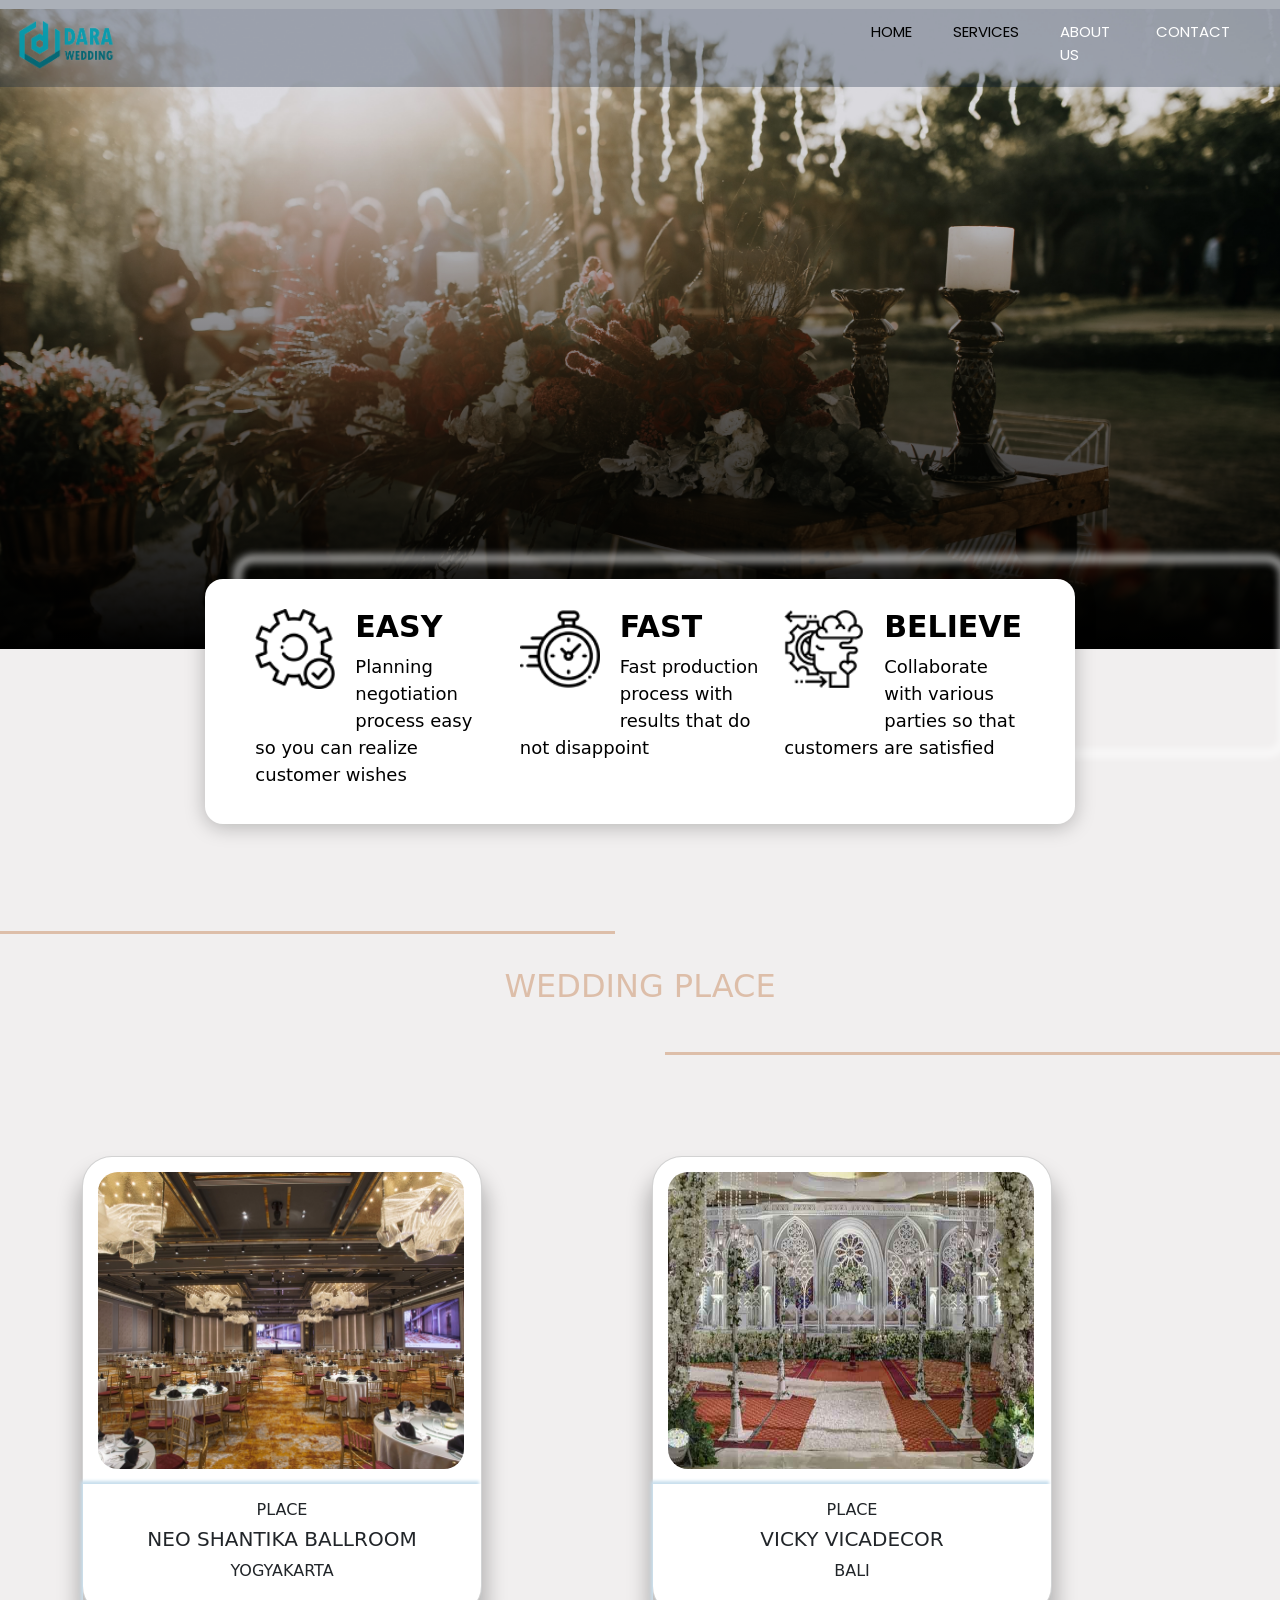
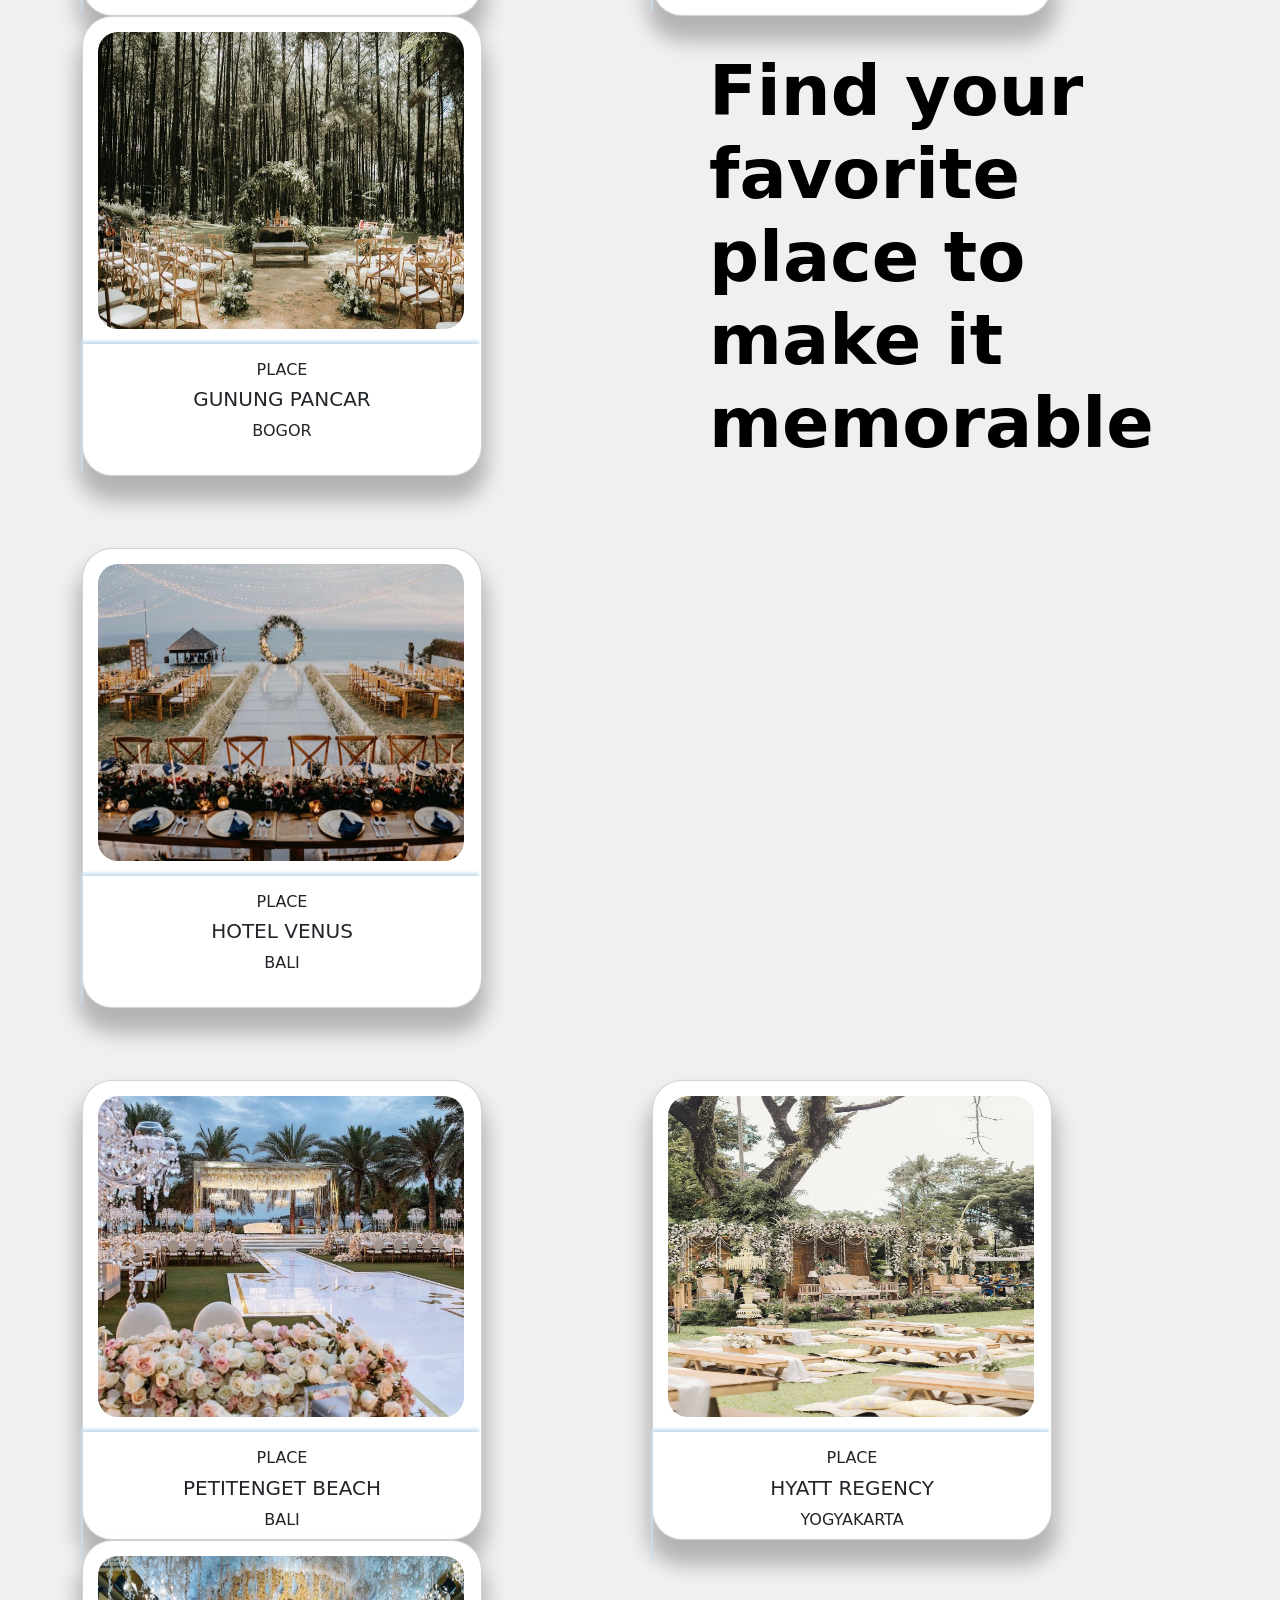
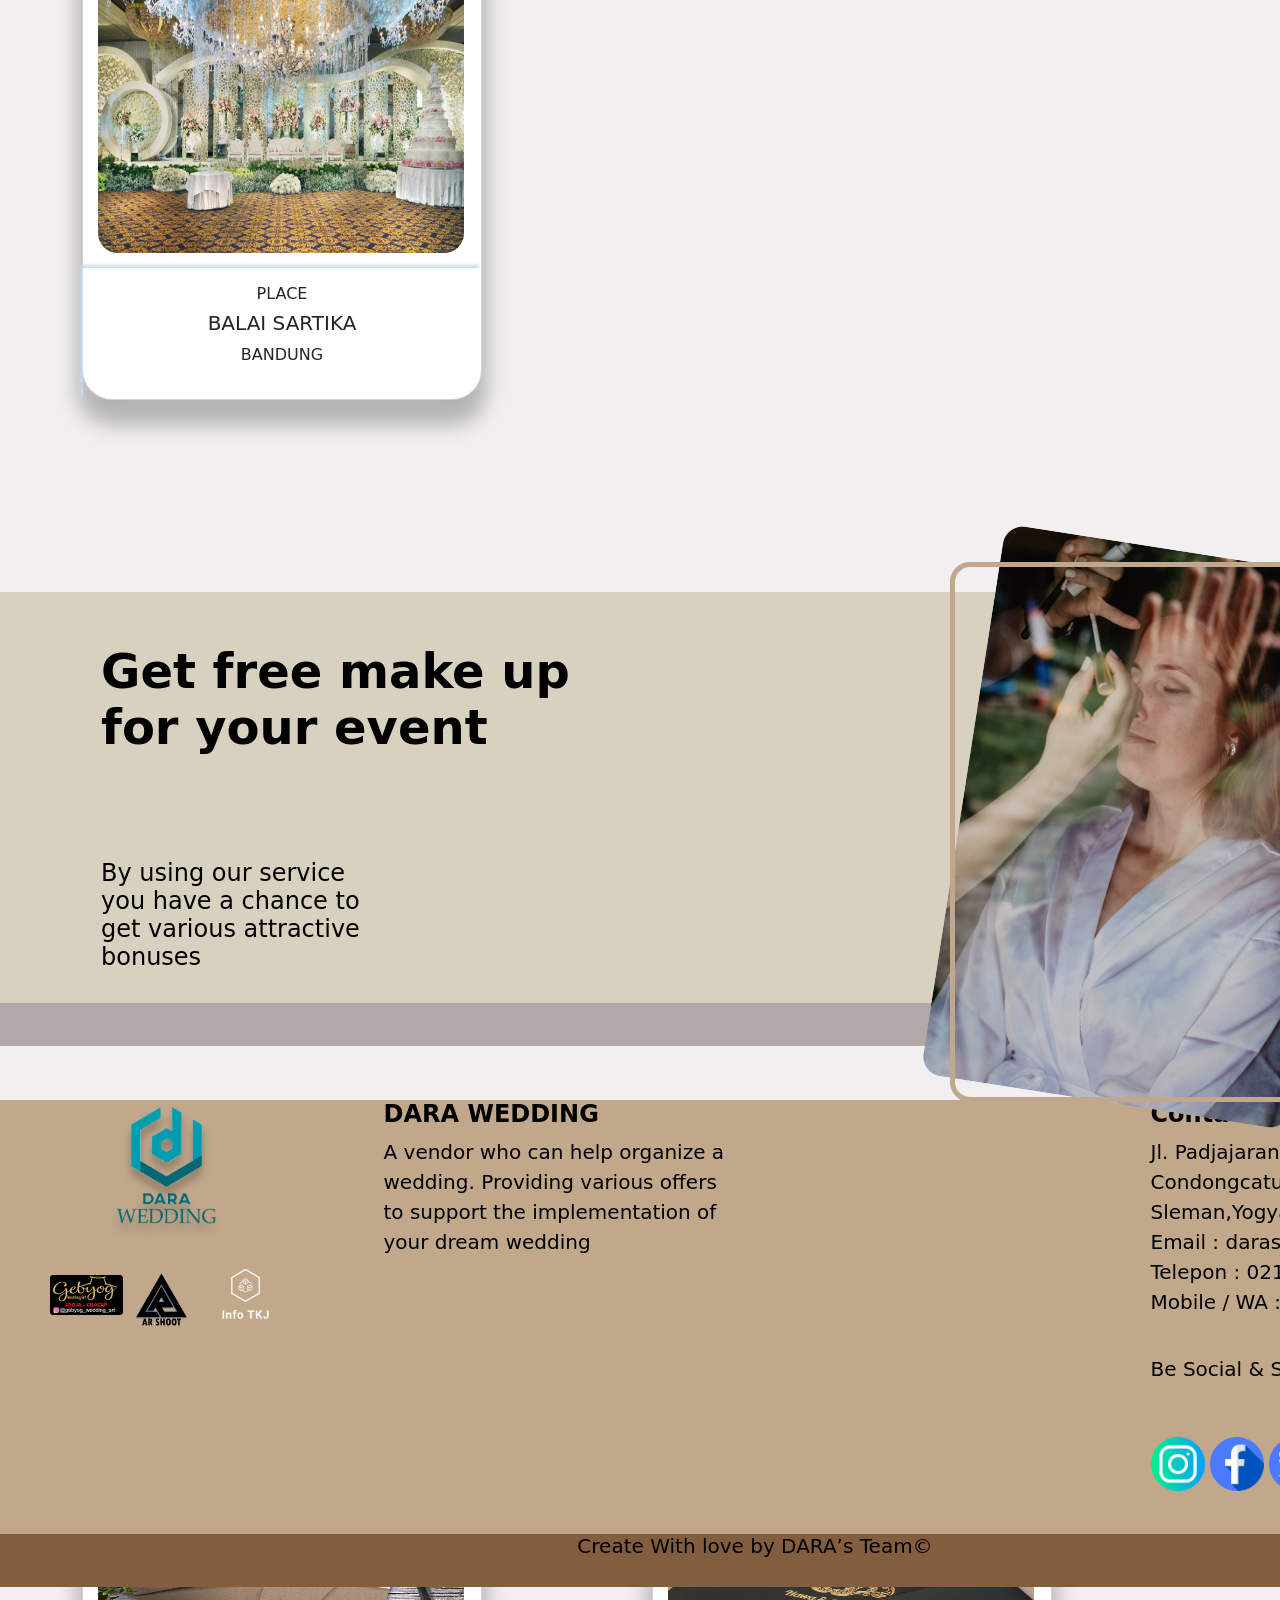
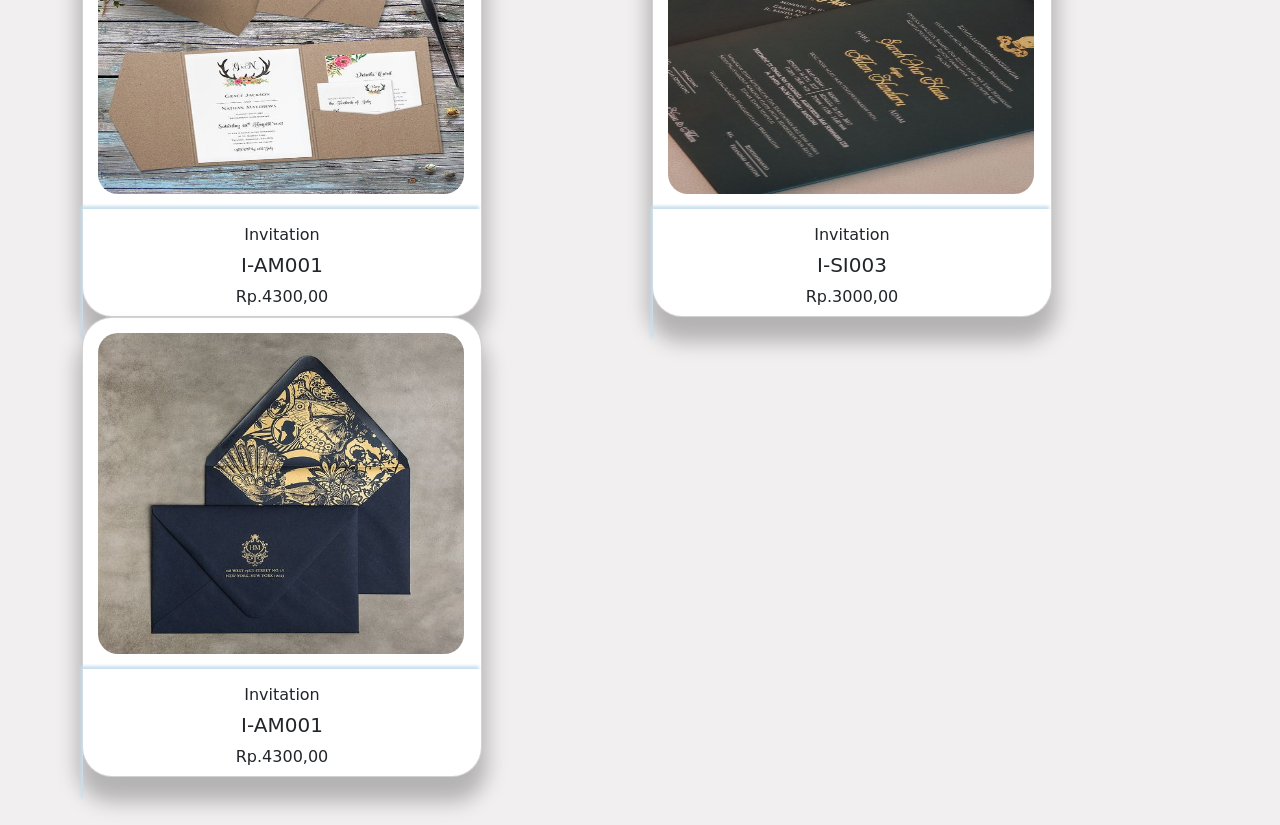
<file: Place.html>
<!DOCTYPE html>
<html lang="en">
  <head>
    <meta charset="UTF-8" />
    <meta http-equiv="X-UA-Compatible" content="IE=edge" />
    <meta name="viewport" content="width=?, initial-scale=1.0" />
    <script src="https://code.jquery.com/jquery-3.5.1.slim.min.js" integrity="sha384-DfXdz2htPH0lsSSs5nCTpuj/zy4C+OGpamoFVy38MVBnE+IbbVYUew+OrCXaRkfj" crossorigin="anonymous"></script>
    <script src="https://cdn.jsdelivr.net/npm/bootstrap@4.6.0/dist/js/bootstrap.bundle.min.js" integrity="sha384-Piv4xVNRyMGpqkS2by6br4gNJ7DXjqk09RmUpJ8jgGtD7zP9yug3goQfGII0yAns" crossorigin="anonymous"></script>
    <link href="https://cdn.jsdelivr.net/npm/bootstrap@5.0.1/dist/css/bootstrap.min.css" rel="stylesheet" integrity="sha384-+0n0xVW2eSR5OomGNYDnhzAbDsOXxcvSN1TPprVMTNDbiYZCxYbOOl7+AMvyTG2x" crossorigin="anonymous" />
    <script src="https://cdn.jsdelivr.net/npm/bootstrap@5.0.2/dist/js/bootstrap.bundle.min.js" integrity="sha384-MrcW6ZMFYlzcLA8Nl+NtUVF0sA7MsXsP1UyJoMp4YLEuNSfAP+JcXn/tWtIaxVXM" crossorigin="anonymous"></script>
    <link rel="stylesheet" href="style-place.css" />
    <link rel="icon" href="assets/logo2.png" />
    <title>Wedding Place</title>
  </head>
  <body>
    <!-- NavBar -->

    <div id="nav" class="sticky-nav">
      <nav class="navbar navbar-expand-lg">
        <div class="container-fluid">
          <a class="navbar-brand" href="#">
            <img src="assets/Logo/LogoFix.png" alt="logo" width="98" height="50" class="d-inline-block align-text-top" />
          </a>
          <button class="navbar-toggler" type="button" data-bs-toggle="collapse" data-bs-target="#navbarSupportedContent" aria-controls="navbarSupportedContent" aria-expanded="false" aria-label="Toggle navigation">
            <span class="navbar-toggler-icon"></span>
          </button>
          <div class="collapse navbar-collapse d-flex justify-content-center" id="navbarNav">
            <ul class="navbar-nav">
              <li class="nav-item">
                <a class="nav-link active" aria-current="page" href="index.html">Home</a>
              </li>
              <li class="nav-item">
                <a class="nav-link active" aria-current="page" href="index.html">Services</a>
              </li>

              <li class="nav-item">
                <a class="nav-link" href="#footer">About Us</a>
              </li>
              <li class="nav-item">
                <a class="nav-link" href="#">Contact</a>
              </li>
            </ul>
          </div>
        </div>
      </nav>
    </div>

    <!-- Jumbotron -->
    <section class="Section-Jumbotron">
      <div class="jumbotron jumbotron-fluid">
        <div class="container"></div>
      </div>
    </section>

    <!-- tagline -->
    <section class="Section-Tagline">
      <div class="box0"></div>
      <div class="row justify-content-center">
        <div class="col-8 tagline">
          <div class="row">
            <div class="col-lg">
              <img src="assets/Ikon/easy.png" alt="Ikon-easy" class="ikon" />
              <h4>EASY</h4>
              <p>Planning negotiation process easy so you can realize customer wishes</p>
            </div>
            <div class="col-lg">
              <img src="assets/Ikon/clock.png" alt="Ikon-Fast" class="ikon" />
              <h4>FAST</h4>
              <p>Fast production process with results that do not disappoint</p>
            </div>
            <div class="col-lg">
              <img src="assets/Ikon/believe.png" alt="Ikon-believe" class="ikon" />
              <h4>BELIEVE</h4>
              <p>Collaborate with various parties so that customers are satisfied</p>
            </div>
          </div>
        </div>
      </div>
      <br />
      <br />
    </section>

    <!-- Judul Page -->
    <section class="Section-Judul">
      <div class="judul">
        <h2>WEDDING PLACE</h2>
      </div>
      <br /><br />
    </section>
    <!-- Konten Produk -->

    <section class="Section-Produk_atas">
      <div class="container">
        <div class="row justify-content-center">
          <div class="col-md mb">
            <div class="card">
              <img src="assets/Place/NeoSHantika.jpg" class="card-img-top" alt="NeoSHantika" />
              <div class="card-body">
                <h6>PLACE</h6>
                <h5>NEO SHANTIKA BALLROOM</h5>
                <p>YOGYAKARTA</p>
              </div>
            </div>
          </div>
          <div class="col-md mb">
            <div class="card">
              <img src="assets/Place/vicky Vicadecor bali.jpg" class="card-img-top" alt="Undangan2" />
              <div class="card-body">
                <h6>PLACE</h6>
                <h5>VICKY VICADECOR</h5>
                <p>BALI</p>
              </div>
            </div>
          </div>
          <div class="col-md mb">
            <div class="card">
              <img src="assets/Place/gunung pancar bogor.jpg" class="card-img-top" alt="Undangan3" />
              <div class="card-body">
                <h6>PLACE</h6>
                <h5>GUNUNG PANCAR</h5>
                <p>BOGOR</p>
              </div>
            </div>
          </div>
        </div>
        <br /><br /><br />
        <div class="row justify-content-center">
          <div class="col-md mb">
            <div class="card">
              <img src="assets/Place/venus bali.jpg" class="card-img-top" alt="Undangan4" />
              <div class="card-body">
                <h6>PLACE</h6>
                <h5>HOTEL VENUS</h5>
                <p>BALI</p>
              </div>
            </div>
          </div>
          <div class="col-md mb">
            <h1 class="katakata">Find your favorite place to make it memorable</h1>
          </div>
        </div>
        <br /><br /><br />
        <div class="row justify-content-center">
          <div class="col-md mb">
            <div class="card">
              <img src="assets/Place/Petitenget Beach,Bali.jpg" class="card-img-top" alt="Undangan5" />
              <div class="card-body">
                <h6>PLACE</h6>
                <h5>PETITENGET BEACH</h5>
                <p>BALI</p>
              </div>
            </div>
          </div>
          <div class="col-md mb">
            <div class="card">
              <img src="assets/Place/Hyatt Regency Yogyakarta.jpg" class="card-img-top" alt="Undangan6" />
              <div class="card-body">
                <h6>PLACE</h6>
                <h5>HYATT REGENCY</h5>
                <p>YOGYAKARTA</p>
              </div>
            </div>
          </div>
          <div class="col-md mb">
            <div class="card">
              <img src="assets/Place/Balai sartika Bandung.jpg" class="card-img-top" alt="Undangan7" />
              <div class="card-body">
                <h6>PLACE</h6>
                <h5>BALAI SARTIKA</h5>
                <p>BANDUNG</p>
              </div>
            </div>
          </div>
        </div>
        <br /><br /><br />
      </div>
      <br /><br /><br /><br /><br />
    </section>
    <section class="Section-Iklan">
      <section class="Promo">
        <div class="row">
          <div class="col-md">
            <h3 class="katapromo1">Get free make up for your event</h3>
            <p class="katapromo2">By using our service you have a chance to get various attractive bonuses</p>
          </div>
          <div class="col-md">
            <img src="assets/Promo.jpg" alt="promo" class="img-promo" />
          </div>
          <div class="box1"></div>
          <div class="box2"></div>
        </div>
      </section>
      <section class="Promo2">
        <h1></h1>
      </section>
    </section>
    <section class="Section-Produk_bawah">
      <div class="container">
        <div class="row justify-content-center">
          <div class="col-md mb">
            <div class="card">
              <img src="assets/Undangan/Undangan 8.jpg" class="card-img-top" alt="Undangan8" />
              <div class="card-body">
                <h6>Invitation</h6>
                <h5>I-AM001</h5>
                <p>Rp.4300,00</p>
              </div>
            </div>
          </div>
          <div class="col-md mb">
            <div class="card">
              <img src="assets/Undangan/Undangan 9.jpg" class="card-img-top" alt="Undangan9" />
              <div class="card-body">
                <h6>Invitation</h6>
                <h5>I-SI003</h5>
                <p>Rp.3000,00</p>
              </div>
            </div>
          </div>
          <div class="col-md mb">
            <div class="card">
              <img src="assets/Undangan/Undangan 10.jpg" class="card-img-top" alt="Undangan10" />
              <div class="card-body">
                <h6>Invitation</h6>
                <h5>I-AM001</h5>
                <p>Rp.4300,00</p>
              </div>
            </div>
          </div>
        </div>
      </div>
      <br /><br />
    </section>
  </body>
  <footer>
    <div class="container-footer">
      <div class="row justify-content-center">
        <div class="col-md">
          <img src="assets/logo.png" alt="logo" class="logo-footer" /><br /><br /><br /><br /><br /><br />
          <div class="partner">
            <img src="assets/Logo/Gebyog.png" alt="GebyogWeddingArt" width="73px" height="40px" />
            <img src="assets/Logo/ARSHOOT2.png" alt="ARSHOOT2" width="67px" height="67px" />
            <img src="assets/Logo/TKJ.png" alt="InfoTKJ" width="91px" height="102px" />
          </div>
        </div>
        <div class="col-md">
          <h4>DARA WEDDING</h4>
          <p>A vendor who can help organize a wedding. Providing various offers to support the implementation of your dream wedding</p>
        </div>
        <div class="col-md"></div>
        <div class="col-md">
          <h4>Contact Us</h4>
          <p>
            Jl. Padjajaran, Ring Road Utara,<br />
            Condongcatur, Depok, Sleman,Yogyakarta<br />
            Email : darasteam@wedding.co.id<br />
            Telepon : 021 234321<br />
            Mobile / WA :+62 8139-2071-881
          </p>
          <br />
          <h5>Be Social & Stay Connected</h5>
          <br /><br />
          <img src="assets/Ikon/instagram (1).png" alt="Instagram-logo" width="54" />

          <img src="assets/Ikon/facebook (1).png" alt="Facebook-logo" width="54" />

          <img src="assets/Ikon/twitter (1).png" alt="twitter-logo" width="54" />
        </div>
      </div>
    </div>
    <div class="box3">
      <h5>Create With love by DARA’s Team©</h5>

      <h3></h3>
    </div>
  </footer>
</html>
</file>
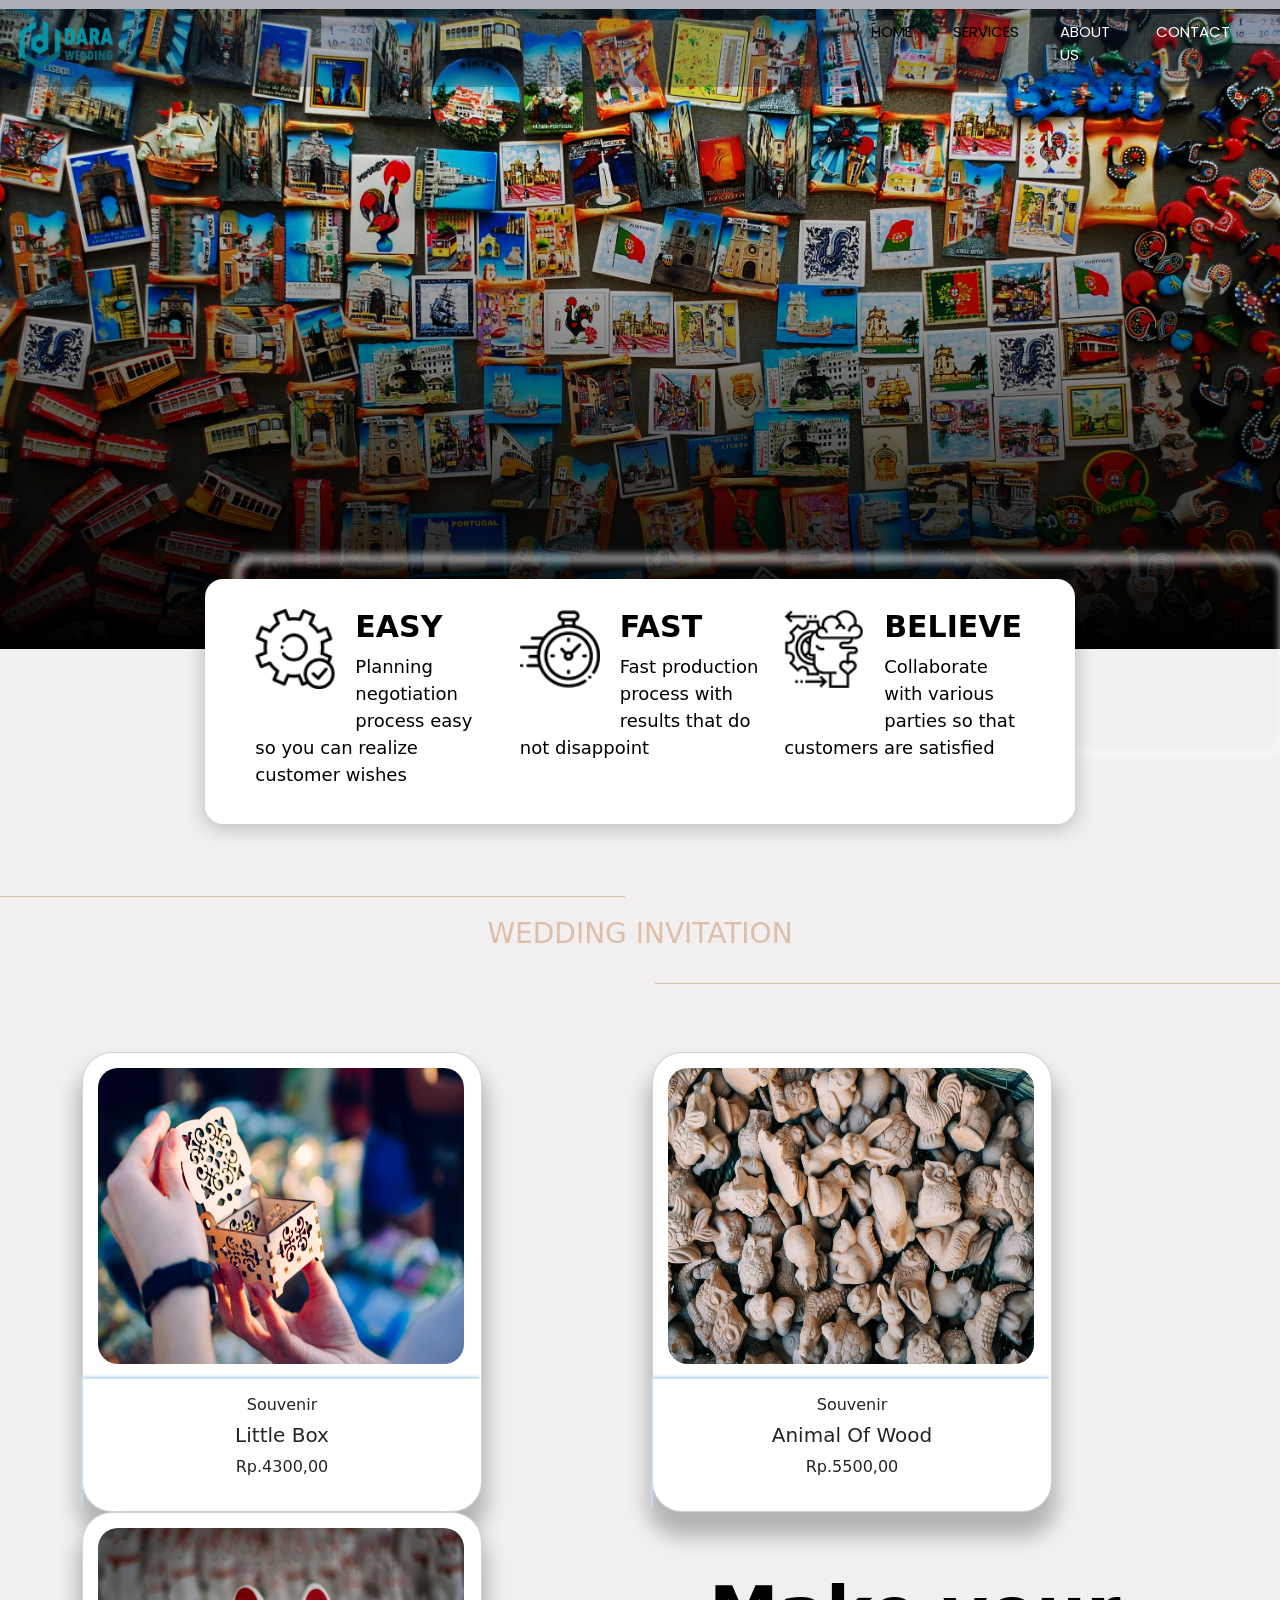
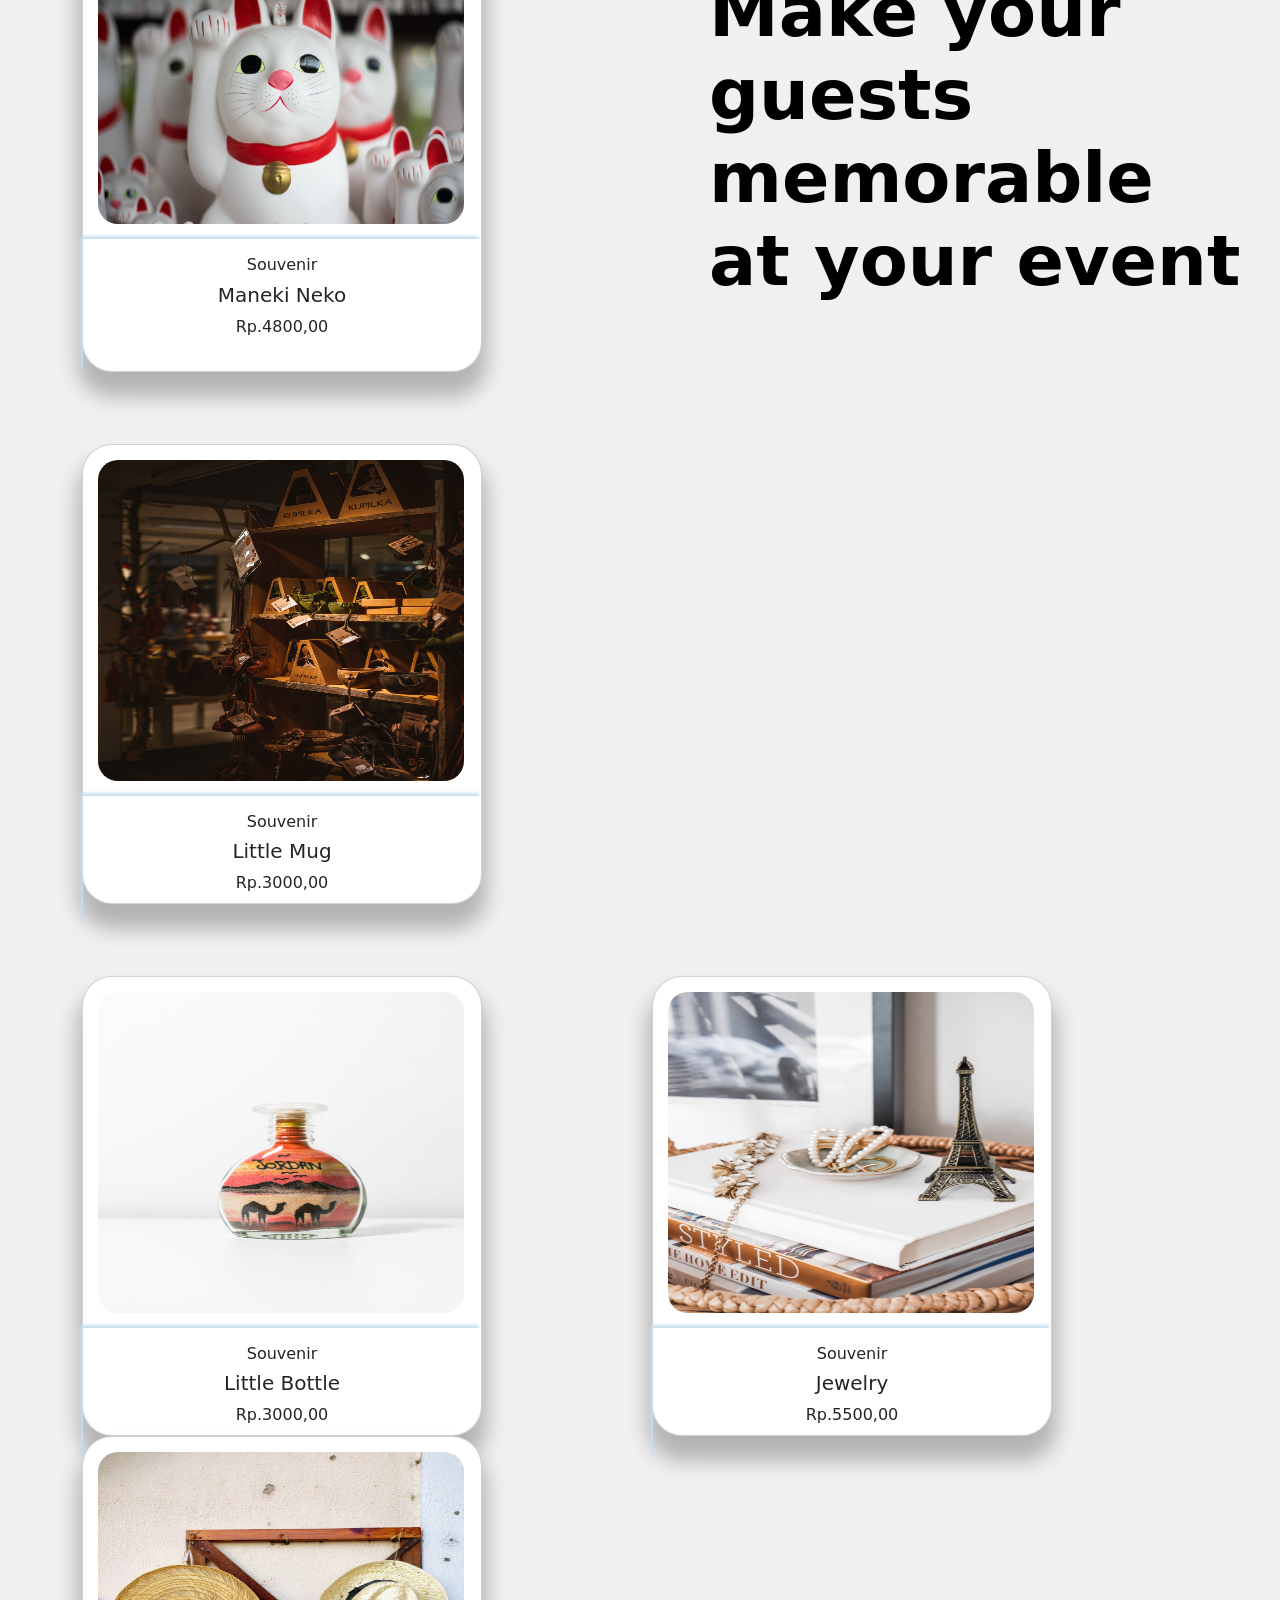
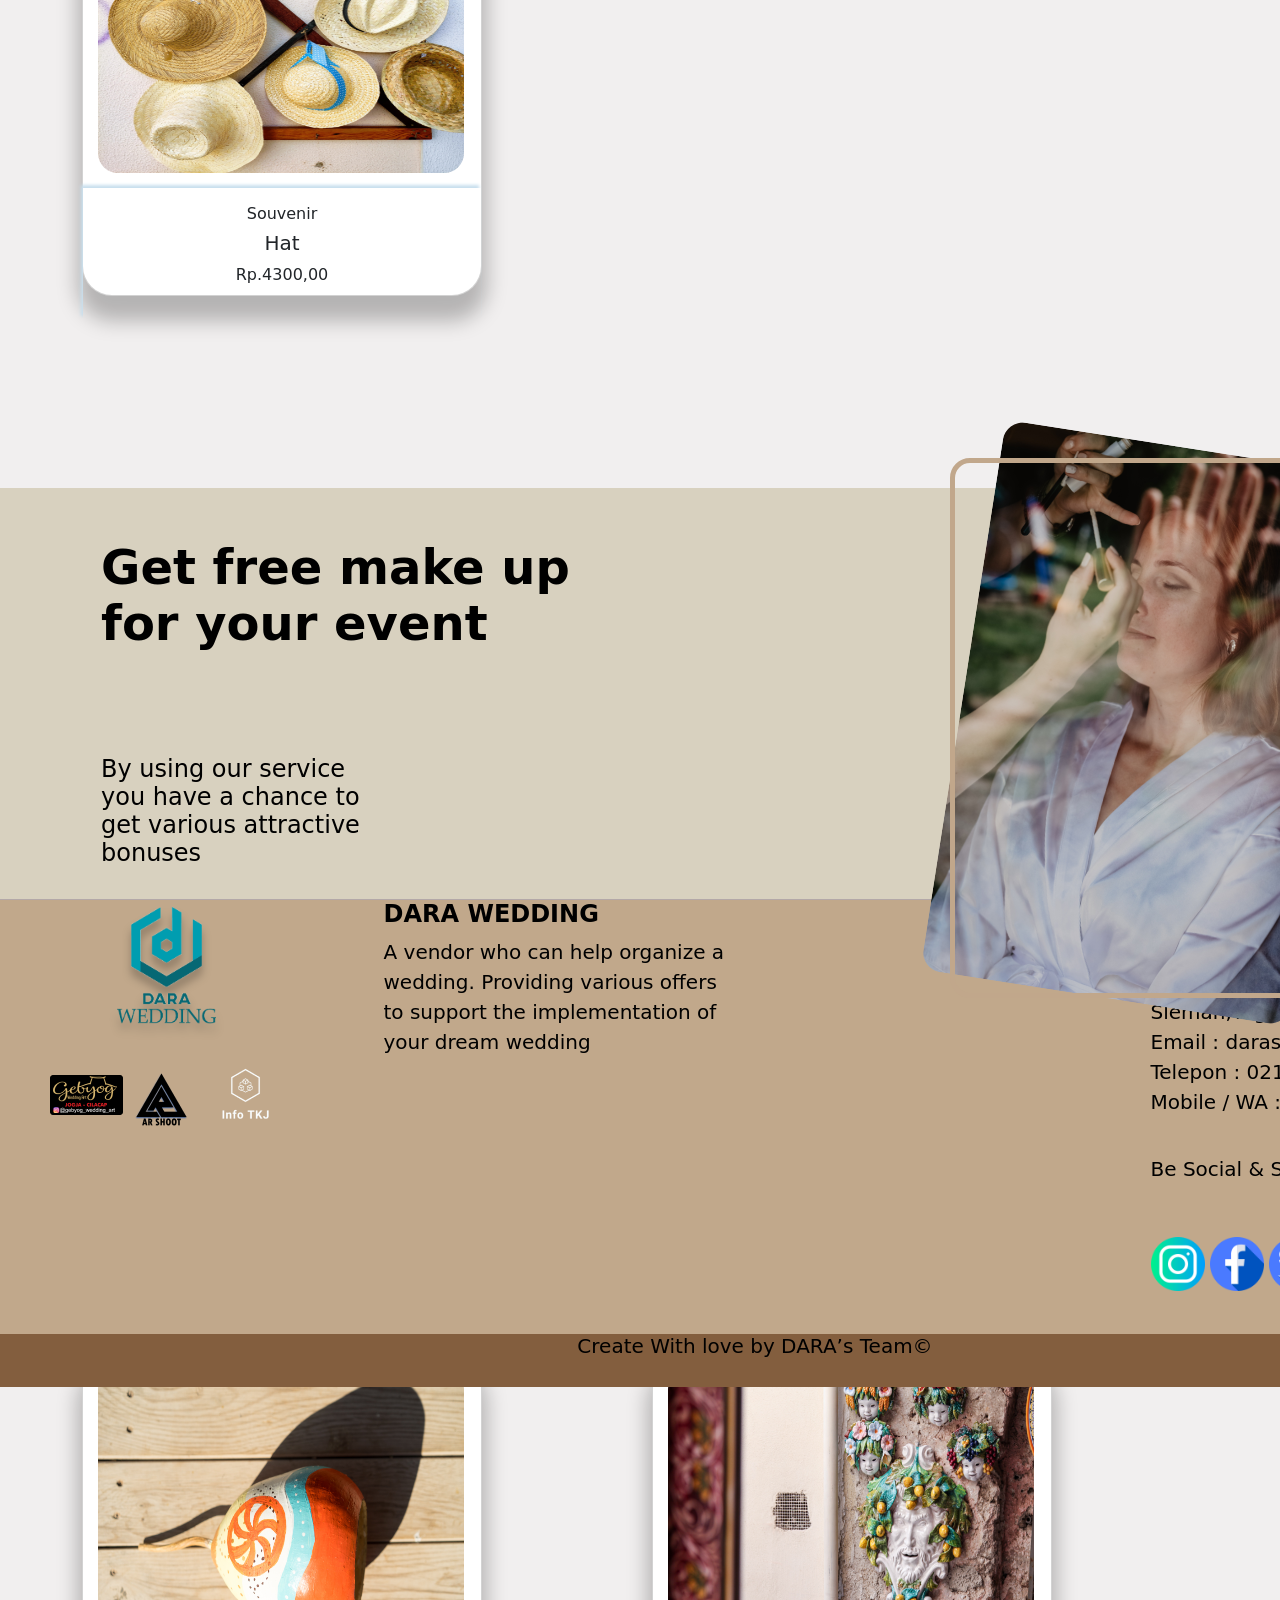
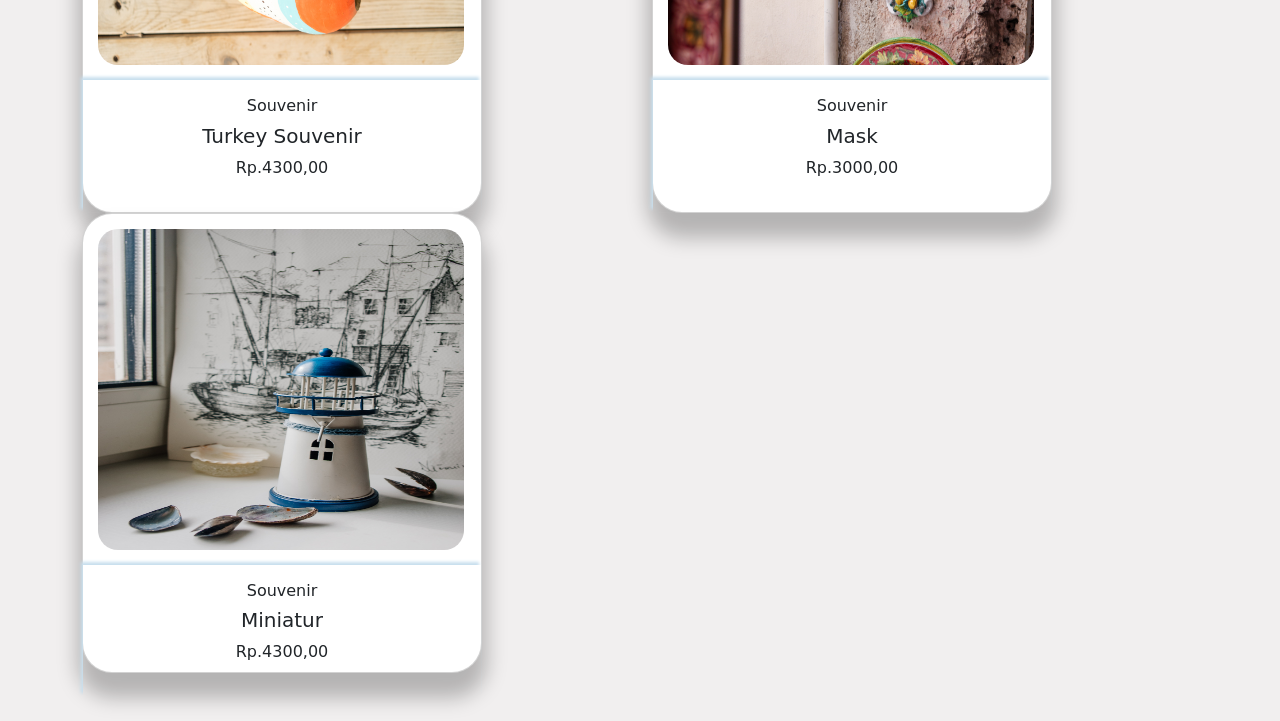
<file: souvenir.html>
<!DOCTYPE html>
<html lang="en">
  <head>
    <meta charset="UTF-8" />
    <meta http-equiv="X-UA-Compatible" content="IE=edge" />
    <meta name="viewport" content="width=?, initial-scale=1.0" />
    <script src="https://code.jquery.com/jquery-3.5.1.slim.min.js" integrity="sha384-DfXdz2htPH0lsSSs5nCTpuj/zy4C+OGpamoFVy38MVBnE+IbbVYUew+OrCXaRkfj" crossorigin="anonymous"></script>
    <script src="https://cdn.jsdelivr.net/npm/bootstrap@4.6.0/dist/js/bootstrap.bundle.min.js" integrity="sha384-Piv4xVNRyMGpqkS2by6br4gNJ7DXjqk09RmUpJ8jgGtD7zP9yug3goQfGII0yAns" crossorigin="anonymous"></script>
    <link href="https://cdn.jsdelivr.net/npm/bootstrap@5.0.1/dist/css/bootstrap.min.css" rel="stylesheet" integrity="sha384-+0n0xVW2eSR5OomGNYDnhzAbDsOXxcvSN1TPprVMTNDbiYZCxYbOOl7+AMvyTG2x" crossorigin="anonymous" />
    <link rel="stylesheet" href="style-souvenir.css" />
    <link rel="icon" href="assets/logo2.png" />
    <title>Document</title>
  </head>
  <body>
    <!-- NavBar -->

    <div id="nav" class="sticky-nav">
      <nav class="navbar navbar-expand-lg">
        <div class="container-fluid">
          <a class="navbar-brand" href="#">
            <img src="assets/Logo/LogoFix.png" alt="logo" width="98" height="50" class="d-inline-block align-text-top" />
          </a>
          <button class="navbar-toggler" type="button" data-bs-toggle="collapse" data-bs-target="#navbarSupportedContent" aria-controls="navbarSupportedContent" aria-expanded="false" aria-label="Toggle navigation">
            <span class="navbar-toggler-icon"></span>
          </button>
          <div class="collapse navbar-collapse d-flex justify-content-center" id="navbarNav">
            <ul class="navbar-nav">
              <li class="nav-item">
                <a class="nav-link active" aria-current="page" href="index.html">Home</a>
              </li>
              <li class="nav-item">
                <a class="nav-link active" aria-current="page" href="#service">Services</a>
              </li>

              <li class="nav-item">
                <a class="nav-link" href="#footer">About Us</a>
              </li>
              <li class="nav-item">
                <a class="nav-link" href="Contact Us.html">Contact</a>
              </li>
            </ul>
          </div>
        </div>
      </nav>
    </div>

    <!-- Jumbotron -->
    <section class="section-jumbotron">
      <div class="jumbotron jumbotron-fluid">
        <div class="container"></div>
      </div>
    </section>

    <!-- tagline -->
    <section class="section-tagline">
      <div class="box0"></div>
      <div class="row justify-content-center">
        <div class="col-8 tagline">
          <div class="row">
            <div class="col-lg">
              <img src="assets/Ikon/easy.png" alt="Ikon-easy" class="ikon" />
              <h4>EASY</h4>
              <p>Planning negotiation process easy so you can realize customer wishes</p>
            </div>
            <div class="col-lg">
              <img src="assets/Ikon/clock.png" alt="Ikon-Fast" class="ikon" />
              <h4>FAST</h4>
              <p>Fast production process with results that do not disappoint</p>
            </div>
            <div class="col-lg">
              <img src="assets/Ikon/believe.png" alt="Ikon-believe" class="ikon" />
              <h4>BELIEVE</h4>
              <p>Collaborate with various parties so that customers are satisfied</p>
            </div>
          </div>
        </div>
      </div>
      <br />
      <br />
    </section>

    <!-- Judul Page -->
    <section class="section-judul">
      <div class="judul-page">
        <h3>WEDDING INVITATION</h3>
      </div>
      <br /><br />
    </section>
    <!-- Konten Produk -->

    <section class="section-produk_atas">
      <div class="container">
        <div class="row justify-content-center">
          <div class="col-md mb">
            <div class="card">
              <img src="assets/Souvenir/sov1.jpg" class="card-img-top" alt="Souvenir1" />
              <div class="card-body">
                <h6>Souvenir</h6>
                <h5>Little Box</h5>
                <p>Rp.4300,00</p>
              </div>
            </div>
          </div>
          <div class="col-md mb">
            <div class="card">
              <img src="assets/Souvenir/sov2.jpg" class="card-img-top" alt="Souvenir2" />
              <div class="card-body">
                <h6>Souvenir</h6>
                <h5>Animal Of Wood</h5>
                <p>Rp.5500,00</p>
              </div>
            </div>
          </div>
          <div class="col-md mb">
            <div class="card">
              <img src="assets/Souvenir/sov3.jpg" class="card-img-top" alt="Souvenir3" />
              <div class="card-body">
                <h6>Souvenir</h6>
                <h5>Maneki Neko</h5>
                <p>Rp.4800,00</p>
              </div>
            </div>
          </div>
        </div>
        <br /><br /><br />
        <div class="row justify-content-center">
          <div class="col-md mb">
            <div class="card">
              <img src="assets/Souvenir/sov4.jpg" class="card-img-top" alt="Souvenir4" />
              <div class="card-body">
                <h6>Souvenir</h6>
                <h5>Little Mug</h5>
                <p>Rp.3000,00</p>
              </div>
            </div>
          </div>
          <div class="col-md mb">
            <h1 class="katakata">Make your guests memorable at your event</h1>
          </div>
        </div>
        <br /><br /><br />
        <div class="row justify-content-center">
          <div class="col-md mb">
            <div class="card">
              <img src="assets/Souvenir/sov5.jpg" class="card-img-top" alt="Souvenir5" />
              <div class="card-body">
                <h6>Souvenir</h6>
                <h5>Little Bottle</h5>
                <p>Rp.3000,00</p>
              </div>
            </div>
          </div>
          <div class="col-md mb">
            <div class="card">
              <img src="assets/Souvenir/sov6.jpg" class="card-img-top" alt="Souvenir6" />
              <div class="card-body">
                <h6>Souvenir</h6>
                <h5>Jewelry</h5>
                <p>Rp.5500,00</p>
              </div>
            </div>
          </div>
          <div class="col-md mb">
            <div class="card">
              <img src="assets/Souvenir/sov7.jpg" class="card-img-top" alt="Souvenir7" />
              <div class="card-body">
                <h6>Souvenir</h6>
                <h5>Hat</h5>
                <p>Rp.4300,00</p>
              </div>
            </div>
          </div>
        </div>
        <br /><br /><br />
      </div>
      <br /><br /><br /><br /><br />
    </section>
    <section class="section-iklan">
      <section class="promo">
        <div class="row">
          <div class="col-md">
            <h3 class="katapromo1">Get free make up for your event</h3>
            <p class="katapromo2">By using our service you have a chance to get various attractive bonuses</p>
          </div>
          <div class="col-md">
            <img src="assets/Promo.jpg" alt="promo" class="img-promo" />
          </div>
          <div class="box1"></div>
          <div class="box2"></div>
        </div>
      </section>
      <section class="promo2">
        <h1></h1>
      </section>
    </section>
    <section class="section-produk_bawah">
      <div class="container">
        <div class="row justify-content-center">
          <div class="col-md mb">
            <div class="card">
              <img src="assets/Souvenir/sov8.jpg" class="card-img-top" alt="Souvenir8" />
              <div class="card-body">
                <h6>Souvenir</h6>
                <h5>Turkey Souvenir</h5>
                <p>Rp.4300,00</p>
              </div>
            </div>
          </div>
          <div class="col-md mb">
            <div class="card">
              <img src="assets/Souvenir/sov9.jpg" class="card-img-top" alt="Souvenir9" />
              <div class="card-body">
                <h6>Souvenir</h6>
                <h5>Mask</h5>
                <p>Rp.3000,00</p>
              </div>
            </div>
          </div>
          <div class="col-md mb">
            <div class="card">
              <img src="assets/Souvenir/sov10.jpg" class="card-img-top" alt="Souvenir10" />
              <div class="card-body">
                <h6>Souvenir</h6>
                <h5>Miniatur</h5>
                <p>Rp.4300,00</p>
              </div>
            </div>
          </div>
        </div>
      </div>
      <br /><br />
    </section>
  </body>
  <footer>
    <div class="container-footer">
      <div class="row justify-content-center">
        <div class="col-md">
          <img src="assets/logo.png" alt="logo" class="logo-footer" /><br /><br /><br /><br /><br /><br />
          <div class="partner">
            <img src="assets/Logo/Gebyog.png" alt="GebyogWeddingArt" width="73px" height="40px" />
            <img src="assets/Logo/ARSHOOT2.png" alt="ARSHOOT2" width="67px" height="67px" />
            <img src="assets/Logo/TKJ.png" alt="InfoTKJ" width="91px" height="102px" />
          </div>
        </div>
        <div class="col-md">
          <h4>DARA WEDDING</h4>
          <p>A vendor who can help organize a wedding. Providing various offers to support the implementation of your dream wedding</p>
        </div>
        <div class="col-md"></div>
        <div class="col-md">
          <h4>Contact Us</h4>
          <p>
            Jl. Padjajaran, Ring Road Utara,<br />
            Condongcatur, Depok, Sleman,Yogyakarta<br />
            Email : darasteam@wedding.co.id<br />
            Telepon : 021 234321<br />
            Mobile / WA :+62 8139-2071-881
          </p>
          <br />
          <h5>Be Social & Stay Connected</h5>
          <br /><br />
          <img src="assets/Ikon/instagram (1).png" alt="Instagram-logo" width="54" />

          <img src="assets/Ikon/facebook (1).png" alt="Facebook-logo" width="54" />

          <img src="assets/Ikon/twitter (1).png" alt="twitter-logo" width="54" />
        </div>
      </div>
    </div>
    <div class="box3">
      <h5>Create With love by DARA’s Team©</h5>

      <h3></h3>
    </div>
  </footer>
</html>
</file>
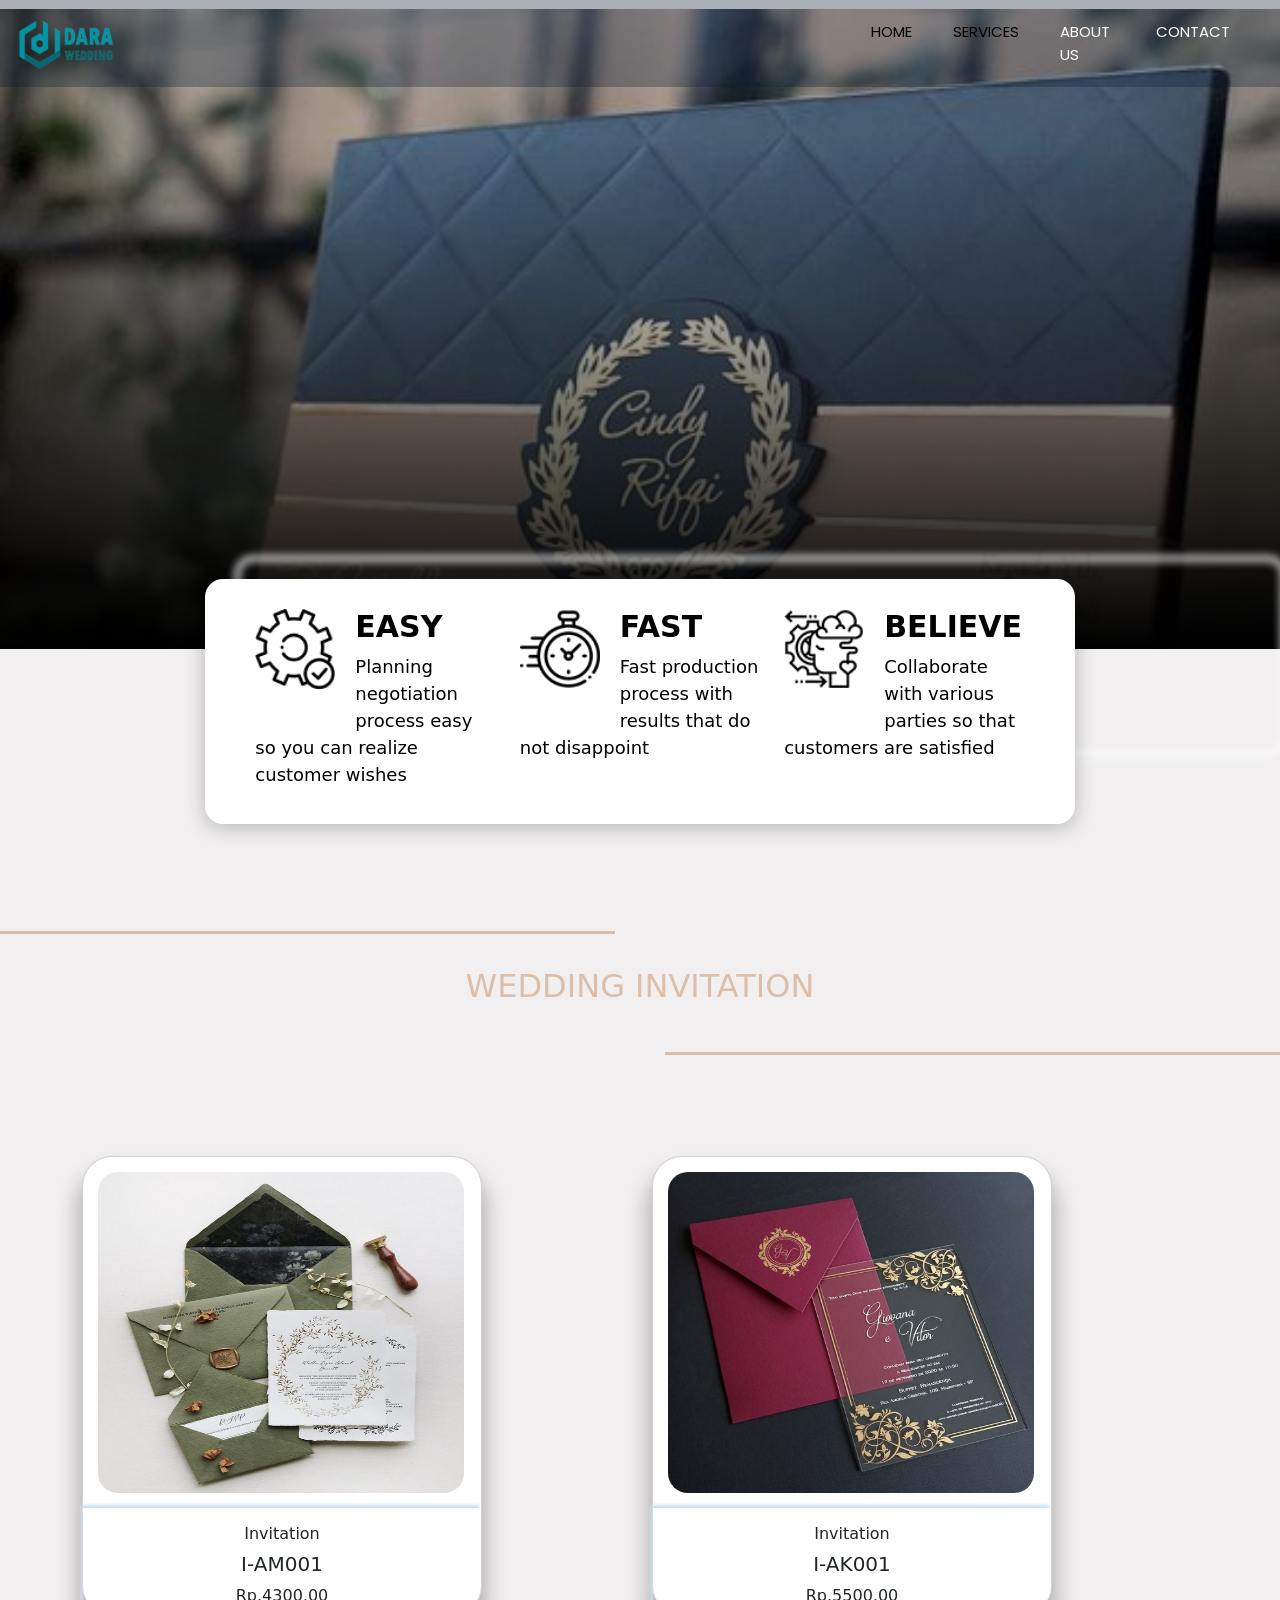
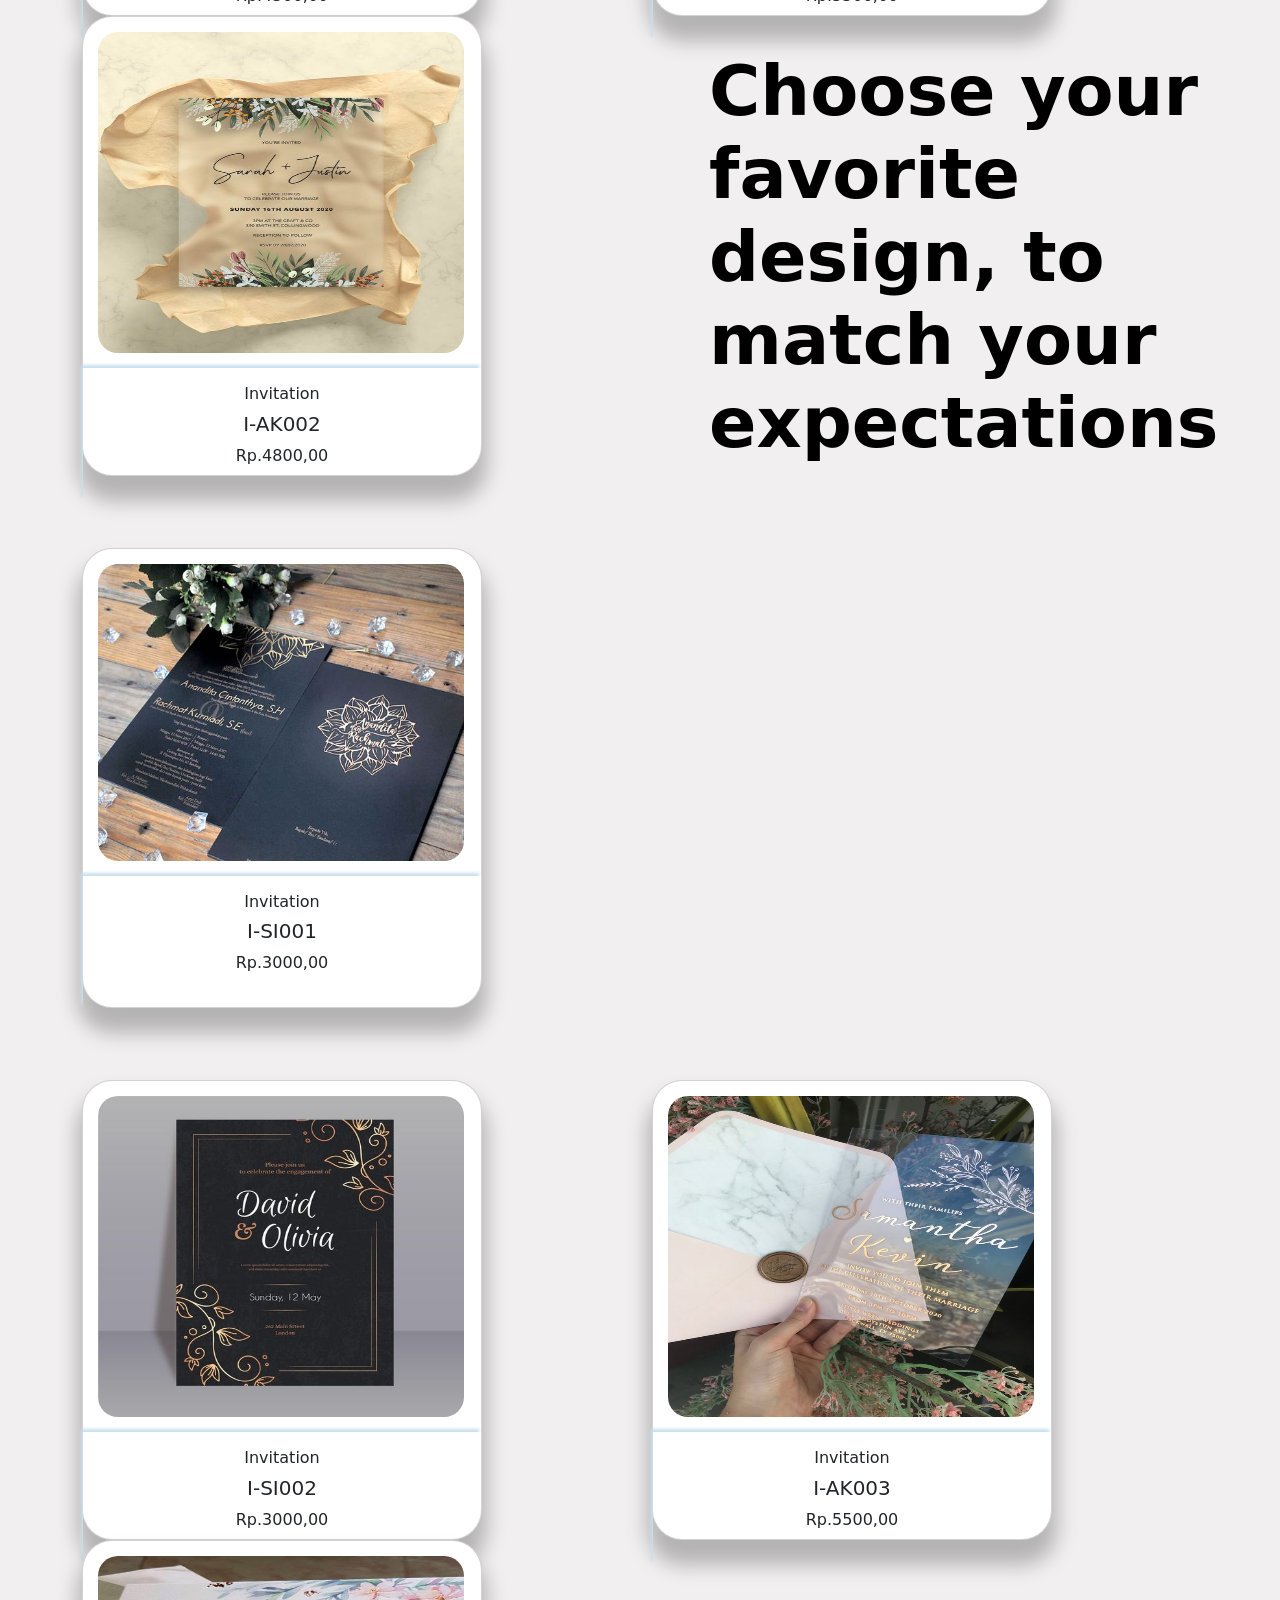
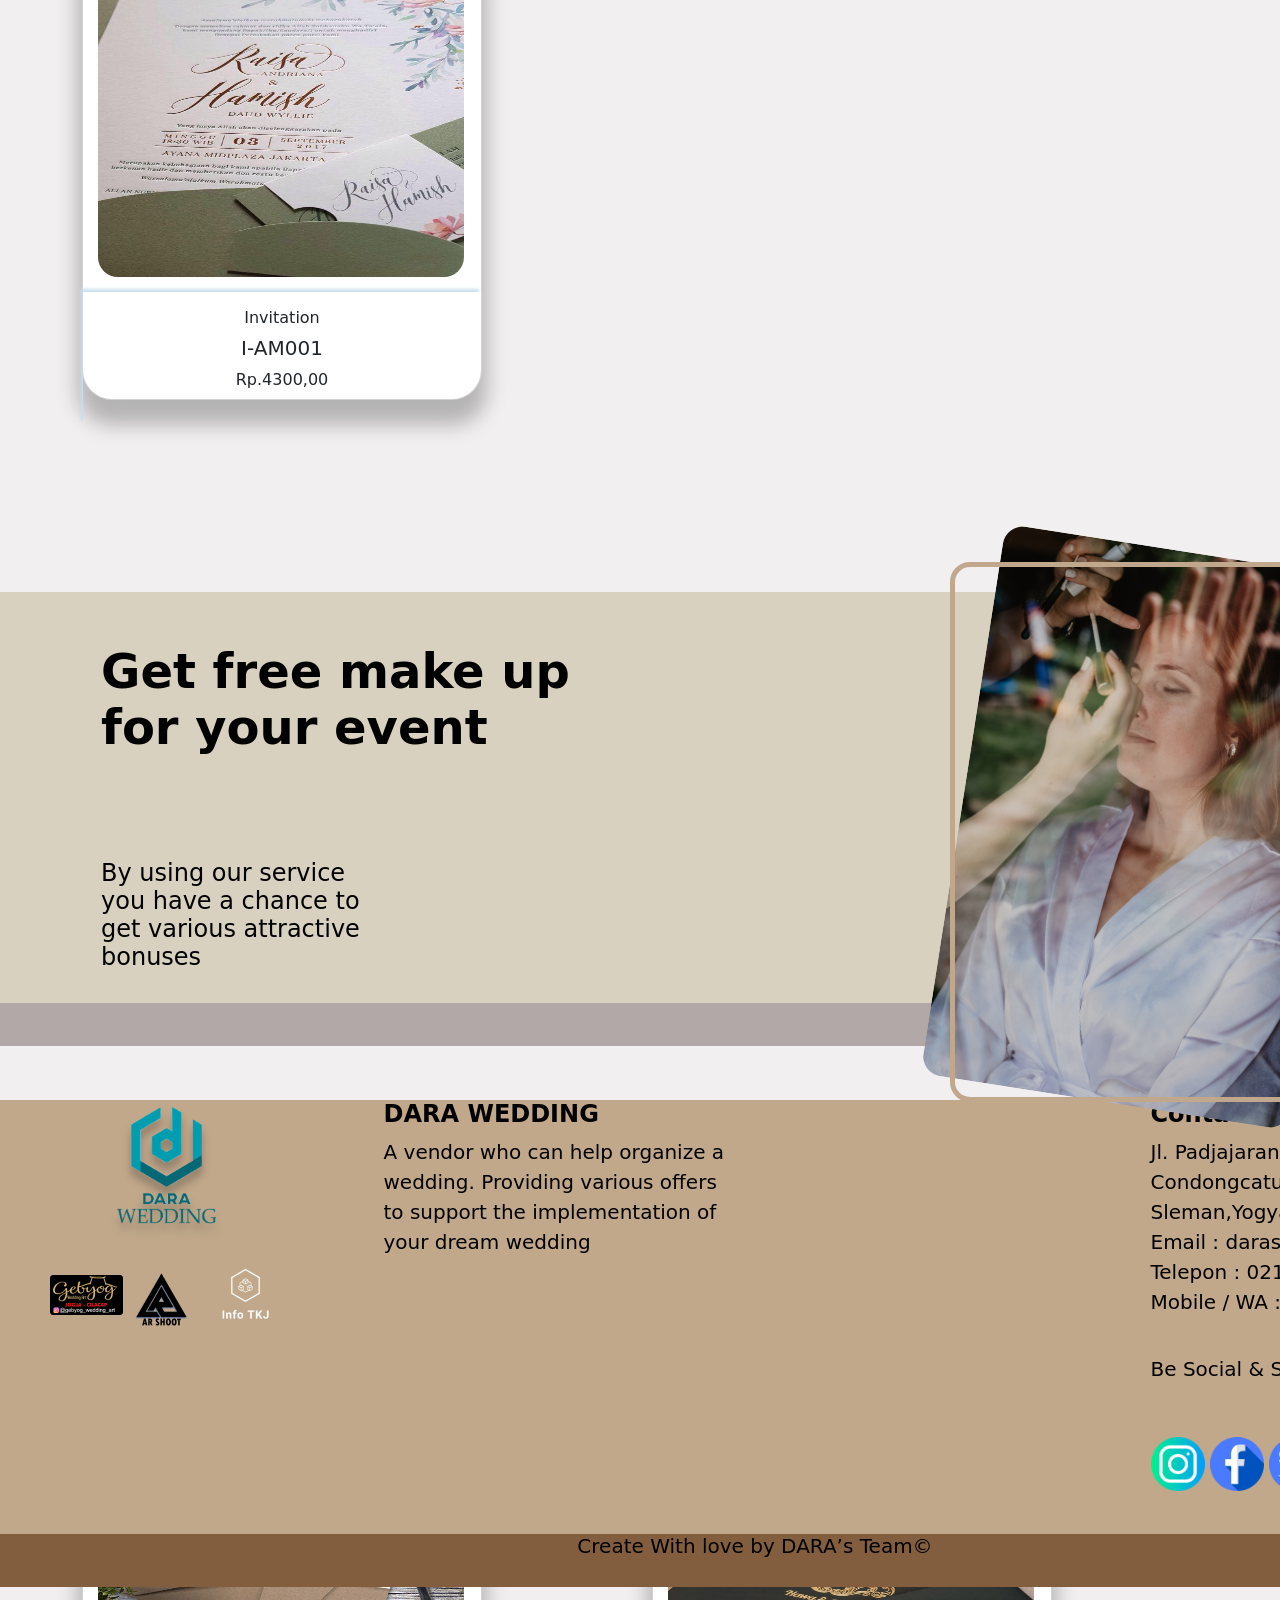
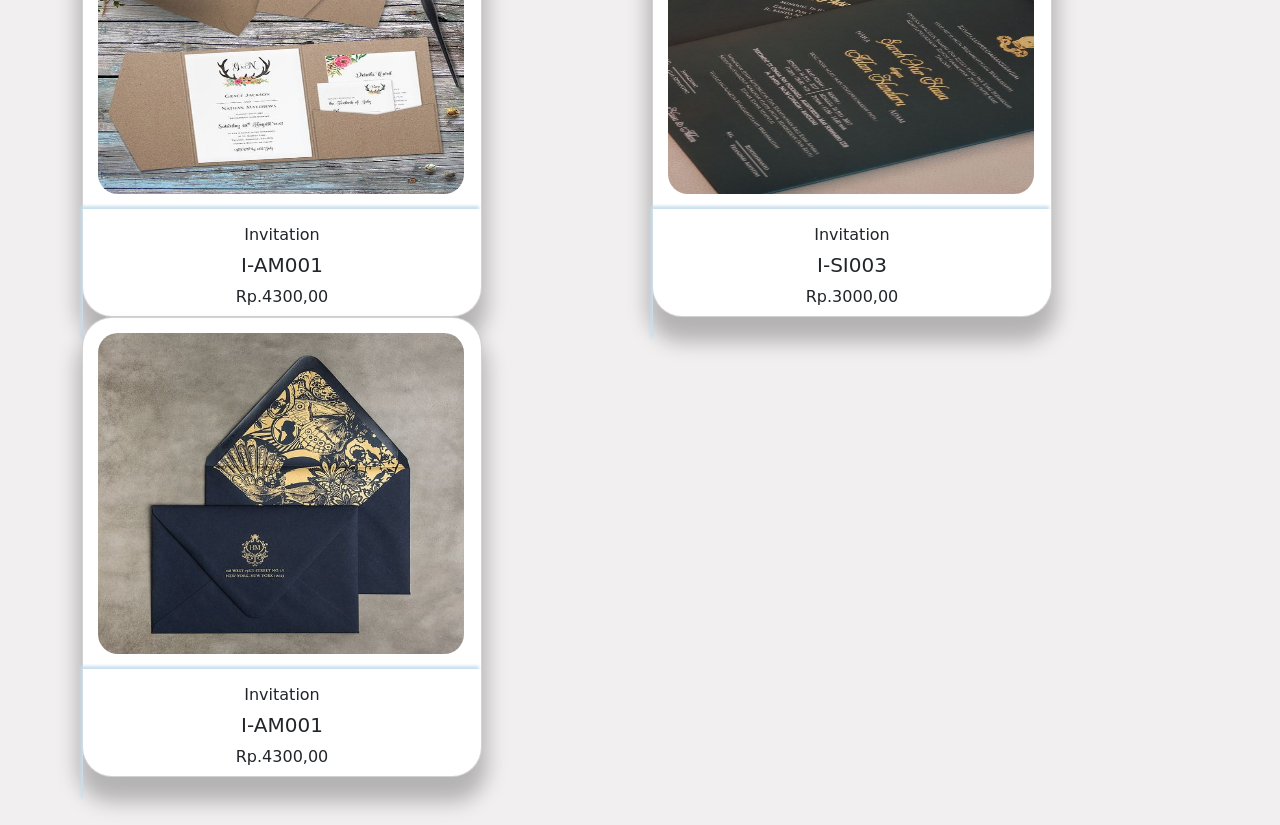
<file: Undangan.html>
<!DOCTYPE html>
<html lang="en">
  <head>
    <meta charset="UTF-8" />
    <meta http-equiv="X-UA-Compatible" content="IE=edge" />
    <meta name="viewport" content="width=?, initial-scale=1.0" />
    <script src="https://code.jquery.com/jquery-3.5.1.slim.min.js" integrity="sha384-DfXdz2htPH0lsSSs5nCTpuj/zy4C+OGpamoFVy38MVBnE+IbbVYUew+OrCXaRkfj" crossorigin="anonymous"></script>
    <script src="https://cdn.jsdelivr.net/npm/bootstrap@4.6.0/dist/js/bootstrap.bundle.min.js" integrity="sha384-Piv4xVNRyMGpqkS2by6br4gNJ7DXjqk09RmUpJ8jgGtD7zP9yug3goQfGII0yAns" crossorigin="anonymous"></script>
    <link href="https://cdn.jsdelivr.net/npm/bootstrap@5.0.1/dist/css/bootstrap.min.css" rel="stylesheet" integrity="sha384-+0n0xVW2eSR5OomGNYDnhzAbDsOXxcvSN1TPprVMTNDbiYZCxYbOOl7+AMvyTG2x" crossorigin="anonymous" />
    <script src="https://cdn.jsdelivr.net/npm/bootstrap@5.0.2/dist/js/bootstrap.bundle.min.js" integrity="sha384-MrcW6ZMFYlzcLA8Nl+NtUVF0sA7MsXsP1UyJoMp4YLEuNSfAP+JcXn/tWtIaxVXM" crossorigin="anonymous"></script>
    <link rel="stylesheet" href="style-undangan.css" />
    <link rel="icon" href="assets/logo2.png" />
    <title>Wedding Invitation</title>
  </head>
  <body>
    <!-- NavBar -->

    <div id="nav" class="sticky-nav">
      <nav class="navbar navbar-expand-lg">
        <div class="container-fluid">
          <a class="navbar-brand" href="#">
            <img src="assets/Logo/LogoFix.png" alt="logo" width="98" height="50" class="d-inline-block align-text-top" />
          </a>
          <button class="navbar-toggler" type="button" data-bs-toggle="collapse" data-bs-target="#navbarSupportedContent" aria-controls="navbarSupportedContent" aria-expanded="false" aria-label="Toggle navigation">
            <span class="navbar-toggler-icon"></span>
          </button>
          <div class="collapse navbar-collapse d-flex justify-content-center" id="navbarNav">
            <ul class="navbar-nav">
              <li class="nav-item">
                <a class="nav-link active" aria-current="page" href="index.html">Home</a>
              </li>
              <li class="nav-item">
                <a class="nav-link active" aria-current="page" href="index.html">Services</a>
              </li>

              <li class="nav-item">
                <a class="nav-link" href="#footer">About Us</a>
              </li>
              <li class="nav-item">
                <a class="nav-link" href="#">Contact</a>
              </li>
            </ul>
          </div>
        </div>
      </nav>
    </div>

    <!-- Jumbotron -->
    <section class="Section-Jumbotron">
      <div class="jumbotron jumbotron-fluid">
        <div class="container"></div>
      </div>
    </section>

    <!-- tagline -->
    <section class="Section-Tagline">
      <div class="box0"></div>
      <div class="row justify-content-center">
        <div class="col-8 tagline">
          <div class="row">
            <div class="col-lg">
              <img src="assets/Ikon/easy.png" alt="Ikon-easy" class="ikon" />
              <h4>EASY</h4>
              <p>Planning negotiation process easy so you can realize customer wishes</p>
            </div>
            <div class="col-lg">
              <img src="assets/Ikon/clock.png" alt="Ikon-Fast" class="ikon" />
              <h4>FAST</h4>
              <p>Fast production process with results that do not disappoint</p>
            </div>
            <div class="col-lg">
              <img src="assets/Ikon/believe.png" alt="Ikon-believe" class="ikon" />
              <h4>BELIEVE</h4>
              <p>Collaborate with various parties so that customers are satisfied</p>
            </div>
          </div>
        </div>
      </div>
      <br />
      <br />
    </section>

    <!-- Judul Page -->
    <section class="Section-Judul">
      <div class="judul">
        <h2>WEDDING INVITATION</h2>
      </div>
      <br /><br />
    </section>
    <!-- Konten Produk -->

    <section class="Section-Produk_atas">
      <div class="container">
        <div class="row justify-content-center">
          <div class="col-md mb">
            <div class="card">
              <img src="assets/Undangan/Undangan 1.jpg" class="card-img-top" alt="Undangan1" />
              <div class="card-body">
                <h6>Invitation</h6>
                <h5>I-AM001</h5>
                <p>Rp.4300,00</p>
              </div>
            </div>
          </div>
          <div class="col-md mb">
            <div class="card">
              <img src="assets/Undangan/Undangan 2.jpg" class="card-img-top" alt="Undangan2" />
              <div class="card-body">
                <h6>Invitation</h6>
                <h5>I-AK001</h5>
                <p>Rp.5500,00</p>
              </div>
            </div>
          </div>
          <div class="col-md mb">
            <div class="card">
              <img src="assets/Undangan/Undangan 3.jpg" class="card-img-top" alt="Undangan3" />
              <div class="card-body">
                <h6>Invitation</h6>
                <h5>I-AK002</h5>
                <p>Rp.4800,00</p>
              </div>
            </div>
          </div>
        </div>
        <br /><br /><br />
        <div class="row justify-content-center">
          <div class="col-md mb">
            <div class="card">
              <img src="assets/Undangan/Undangan 4.jpg" class="card-img-top" alt="Undangan4" />
              <div class="card-body">
                <h6>Invitation</h6>
                <h5>I-SI001</h5>
                <p>Rp.3000,00</p>
              </div>
            </div>
          </div>
          <div class="col-md mb">
            <h1 class="katakata">Choose your favorite design, to match your expectations</h1>
          </div>
        </div>
        <br /><br /><br />
        <div class="row justify-content-center">
          <div class="col-md mb">
            <div class="card">
              <img src="assets/Undangan/Undangan 5.jpg" class="card-img-top" alt="Undangan5" />
              <div class="card-body">
                <h6>Invitation</h6>
                <h5>I-SI002</h5>
                <p>Rp.3000,00</p>
              </div>
            </div>
          </div>
          <div class="col-md mb">
            <div class="card">
              <img src="assets/Undangan/Undangan 6.jpg" class="card-img-top" alt="Undangan6" />
              <div class="card-body">
                <h6>Invitation</h6>
                <h5>I-AK003</h5>
                <p>Rp.5500,00</p>
              </div>
            </div>
          </div>
          <div class="col-md mb">
            <div class="card">
              <img src="assets/Undangan/Undangan 7.jpg" class="card-img-top" alt="Undangan7" />
              <div class="card-body">
                <h6>Invitation</h6>
                <h5>I-AM001</h5>
                <p>Rp.4300,00</p>
              </div>
            </div>
          </div>
        </div>
        <br /><br /><br />
      </div>
      <br /><br /><br /><br /><br />
    </section>
    <section class="Section-Iklan">
      <section class="Promo">
        <div class="row">
          <div class="col-md">
            <h3 class="katapromo1">Get free make up for your event</h3>
            <p class="katapromo2">By using our service you have a chance to get various attractive bonuses</p>
          </div>
          <div class="col-md">
            <img src="assets/Promo.jpg" alt="promo" class="img-promo" />
          </div>
          <div class="box1"></div>
          <div class="box2"></div>
        </div>
      </section>
      <section class="Promo2">
        <h1></h1>
      </section>
    </section>
    <section class="Section-Produk_bawah">
      <div class="container">
        <div class="row justify-content-center">
          <div class="col-md mb">
            <div class="card">
              <img src="assets/Undangan/Undangan 8.jpg" class="card-img-top" alt="Undangan8" />
              <div class="card-body">
                <h6>Invitation</h6>
                <h5>I-AM001</h5>
                <p>Rp.4300,00</p>
              </div>
            </div>
          </div>
          <div class="col-md mb">
            <div class="card">
              <img src="assets/Undangan/Undangan 9.jpg" class="card-img-top" alt="Undangan9" />
              <div class="card-body">
                <h6>Invitation</h6>
                <h5>I-SI003</h5>
                <p>Rp.3000,00</p>
              </div>
            </div>
          </div>
          <div class="col-md mb">
            <div class="card">
              <img src="assets/Undangan/Undangan 10.jpg" class="card-img-top" alt="Undangan10" />
              <div class="card-body">
                <h6>Invitation</h6>
                <h5>I-AM001</h5>
                <p>Rp.4300,00</p>
              </div>
            </div>
          </div>
        </div>
      </div>
      <br /><br />
    </section>
  </body>
  <footer>
    <div class="container-footer">
      <div class="row justify-content-center">
        <div class="col-md">
          <img src="assets/logo.png" alt="logo" class="logo-footer" /><br /><br /><br /><br /><br /><br />
          <div class="partner">
            <img src="assets/Logo/Gebyog.png" alt="GebyogWeddingArt" width="73px" height="40px" />
            <img src="assets/Logo/ARSHOOT2.png" alt="ARSHOOT2" width="67px" height="67px" />
            <img src="assets/Logo/TKJ.png" alt="InfoTKJ" width="91px" height="102px" />
          </div>
        </div>
        <div class="col-md">
          <h4>DARA WEDDING</h4>
          <p>A vendor who can help organize a wedding. Providing various offers to support the implementation of your dream wedding</p>
        </div>
        <div class="col-md"></div>
        <div class="col-md">
          <h4>Contact Us</h4>
          <p>
            Jl. Padjajaran, Ring Road Utara,<br />
            Condongcatur, Depok, Sleman,Yogyakarta<br />
            Email : darasteam@wedding.co.id<br />
            Telepon : 021 234321<br />
            Mobile / WA :+62 8139-2071-881
          </p>
          <br />
          <h5>Be Social & Stay Connected</h5>
          <br /><br />
          <img src="assets/Ikon/instagram (1).png" alt="Instagram-logo" width="54" />

          <img src="assets/Ikon/facebook (1).png" alt="Facebook-logo" width="54" />

          <img src="assets/Ikon/twitter (1).png" alt="twitter-logo" width="54" />
        </div>
      </div>
    </div>
    <div class="box3">
      <h5>Create With love by DARA’s Team©</h5>

      <h3></h3>
    </div>
  </footer>
</html>
</file>
<file: style-cattering.css>
@import url("https://fonts.googleapis.com/css2?family=Poppins:wght@300&display=swap");
@import url("https://fonts.googleapis.com/css2?family=Parisienne&family=Poppins:wght@300&display=swap");

html {
  scroll-behavior: smooth;
}

body {
  background-color: #f1efef;
  margin: 0px;
  padding: 0px;
  color: black;
}

.navbar-brand {
  padding: 0%;
  margin: 0%;
  text-shadow: 1px 1px 1px rgba(0, 0, 0, 0);
}

.navbar-collapse {
  padding-left: 60%;
}

.nav-link {
  font-family: "Poppins";
  color: white;
  font-size: 15px;
  text-transform: uppercase;
  margin-right: 25px;
  text-shadow: 1px 1px 1px rgba(0, 0, 0, 0);
}

.nav-link:hover {
  color: grey;
}
.sticky-nav {
  position: sticky;
  position: -webkit-sticky;
  top: 0px;
  z-index: 1;
  background-color: rgba(12, 32, 59, 0.3);
  margin: 0px;
  padding: 5px;
}

/* Jumbotron */

.jumbotron {
  background-image: url(assets/Catering/bg.jpg);
  background-size: cover;
  height: 640px;
  margin-top: -78px;
  position: relative;
}

.jumbotron::after {
  content: "";
  display: block;
  width: 100%;
  height: 80%;
  background-image: linear-gradient(to top, rgba(0, 0, 0, 1), rgba(0, 0, 0, 0));
  position: absolute;
  bottom: 0%;
}

/* tagline */
.box0 {
  position: absolute;
  width: 1051px;
  height: 200px;
  left: 235px;
  top: 556px;
  border: 5px solid #ffffff;
  box-sizing: border-box;
  filter: blur(4px);
  border-radius: 18px;
}
.tagline {
  background-color: rgb(255, 255, 255);
  box-shadow: 0 3px 20px rgba(0, 8, 4, 0.25);
  border-radius: 18px;
  padding-left: 50px;
  padding-right: 50px;
  padding-top: 30px;
  padding-bottom: 20px;
  margin-top: -70px;
  position: relative;
  z-index: 1;
}

.tagline img {
  float: left;
  width: 80px;
  height: 80px;
  margin-right: 20px;
  margin-bottom: 20px;
}
.tagline h4 {
  font-size: 30px;
  text-transform: uppercase;
  font-weight: bold;
}

.tagline p {
  font-size: 18px;
  font-weight: 200;
}

/* Judul page */

/* Judul page */
.judul {
  text-align: center;
  text-align: middle;
  color: #ddbea9;
  font-size: 50px;
  margin-top: 20px;
  margin-bottom: 20px;
}
.judul:before,
.judul:after {
  background-color: #ddbea9;
  content: "";
  display: inline-block;
  height: 3px;
  position: relative;
  vertical-align: middle;
  width: 50%;
}

.judul:before {
  right: 0.5em;
  margin-left: -50%;
}

.judul:after {
  left: 0.5em;
  margin-right: -50%;
}

/* Produk */
.card {
  position: relative;
  width: 400px;
  height: 460px;
  border-radius: 30px;
  box-sizing: border-box;
  box-shadow: 0px 20px 20px 5px rgba(0, 0, 0, 0.25);
}
.card-img-top {
  width: 366px;
  height: 321px;
  border-radius: 20px;
  margin-left: 15px;
  margin-right: 15px;
  margin-top: 15px;
  margin-bottom: 15px;
}
.card-body {
  box-shadow: -2px -3px 3px #c8dfee;
  text-align: center;
}

.card1 {
  position: relative;
  width: 400px;
  height: 460px;
  border-radius: 30px;
  box-sizing: border-box;
  box-shadow: 0px 20px 20px 5px rgba(0, 0, 0, 0.25);
  left: 220px;
}
.katakata {
  position: absolute;
  width: 545px;
  height: 343px;
  /* left: 709px; */
  /* top: 1471px; */

  font-style: normal;
  font-weight: 600;
  font-size: 98px;
  line-height: 83px;
}
.Promo {
  position: relative;
  background-color: #d8d1bf;
  width: 1510px;
  height: 411px;
  z-index: 1;
  padding: 1px;
}

.katapromo1 {
  margin-left: 100px;
  margin-top: 50px;
  width: 546px;
  height: 66px;
  left: 167px;
  top: 2118px;

  font-style: normal;
  font-weight: bold;
  font-size: 48px;
  line-height: 56px;
}

.katapromo2 {
  width: 277px;
  height: 84px;
  margin-left: 100px;
  margin-top: 150px;
  font-style: normal;
  font-weight: 300;
  font-size: 24px;
  line-height: 28px;
}
.Promo2 {
  position: relative;
  width: 1510px;
  height: 446px;
  background: #b3a8a8;
  top: -411px;
}

.img-promo {
  position: absolute;
  width: 371px;
  height: 556px;
  left: 961.49px;
  top: -43px;
  border-radius: 20px;
  transform: rotate(8.85deg);
}
.box1 {
  position: absolute;
  width: 400px;
  height: 540px;
  left: 950px;
  top: -30px;
  border: 5px solid #c1a78b;
  box-sizing: border-box;
  border-radius: 20px;
  z-index: 1;
}

.container-footer {
  position: absolute;
  width: 1510px;
  height: 434px;
  left: 0px;
  /* top: 4100px; */
  background: #c1a88b;
}

.logo-footer {
  position: absolute;
  width: 141px;
  height: 145px;
  left: 96px;
  filter: drop-shadow(0px 8px 4px rgba(0, 0, 0, 0.25));
}

.partner {
  position: relative;
  left: 50px;
}
.container-footer h4 {
  font-weight: 800;
}
.container-footer p {
  font-size: 20px;
}
.box3 {
  position: absolute;
  width: 1510px;
  height: 53px;
  left: 0px;
  background: #835e3e;
  top: 3760px;
  text-align: center;
}
</file>
<file: style-contact-us.css>
@import url("https://fonts.googleapis.com/css2?family=Poppins:wght@300&display=swap");
@import url("https://fonts.googleapis.com/css2?family=Parisienne&family=Poppins:wght@300&display=swap");
@import url("https://fonts.googleapis.com/css2?family=Fredoka+One&display=swap");
@import url("https://fonts.googleapis.com/css2?family=Pacifico&display=swap");
@import url("https://fonts.googleapis.com/css2?family=Merienda&display=swap");

html {
  scroll-behavior: smooth;
}

body {
  background-color: #f1efef;
  margin: 0px;
  padding: 0px;
  color: black;
}

.navbar-brand {
  padding: 0%;
  margin: 0%;
  text-shadow: 1px 1px 1px rgba(0, 0, 0, 0);
}

.navbar-collapse {
  padding-left: 60%;
}

.nav-link {
  font-family: "Poppins";
  color: white;
  font-size: 15px;
  text-transform: uppercase;
  margin-right: 25px;
  text-shadow: 1px 1px 1px rgba(0, 0, 0, 0);
}

.nav-link:hover {
  color: grey;
}
.sticky-nav {
  position: sticky;
  position: -webkit-sticky;
  top: 0px;
  z-index: 1;
  background-color: rgba(12, 32, 59, 0.3);
  margin: 0px;
  padding: 5px;
}

/* Footer */

.container-footer {
  position: absolute;
  width: 1518px;
  height: 434px;
  left: 0px;
  top: 1565px;
  background: #c1a88b;
}

.logo-footer {
  position: absolute;
  width: 141px;
  height: 145px;
  left: 96px;
  filter: drop-shadow(0px 8px 4px rgba(0, 0, 0, 0.25));
}

.partner {
  position: relative;
  left: 50px;
}
.container-footer h4 {
  font-weight: 800;
}
.container-footer p {
  font-size: 20px;
}
.box3 {
  position: absolute;
  width: 1518px;
  height: 53px;
  left: 0px;
  background: #835e3e;
  top: 1979px;
  text-align: center;
}

/* Body */
.box1 {
  width: 1518px;
  height: 360px;
  background-color: #c1a88b;
  position: absolute;
  top: -120px;
  z-index: 0;
}

.box1 .judul {
  margin-top: 220px;
  text-align: center;
  font-family: "Fredoka One", cursive;
  color: #835e3e;
  text-shadow: 0px 5px 8px rgba(0, 0, 0, 0.25);
}

.gambar {
  position: absolute;
  z-index: 1;
  top: 195px;
  margin-left: 570px;
}
.img-content {
  width: 400x;
  height: 400px;
  background-color: #c1a88b;
  border-radius: 30px;
}
.gambar-isi {
  padding: 20px;
  padding-bottom: 18px;
  width: 370px;
  height: 375px;
  border-radius: 30px;
}
.katakata {
  font-family: "Pacifico", cursive;
  font-size: 20px;
  color: #835e3e;
}
.paket1 {
  position: relative;
  margin-left: 350px;
}

.row {
  position: relative;
  margin-left: 60px;
}
.btn {
  width: 210px;
  height: 145px;
  border-radius: 50%;
}
.founder {
  background-color: #c1a88b;
  padding-bottom: 237px;
}
.h6 {
  text-align: center;
  margin-left: 30px;
  font-family: "Poppins", cursive;
  font-weight: bold;
}
.kamov {
  font-family: "Merienda", cursive;
  font-style: italic;
  font-size: 14px;
}
.subjudul {
  color: #835e3e;
  font-weight: bold;
}
.btn2 {
  width: 210px;
  height: 145px;
  border-radius: 50%;
}
</file>
<file: style-hotover.css>
@import url("https://fonts.googleapis.com/css2?family=Poppins:wght@300&display=swap");
@import url("https://fonts.googleapis.com/css2?family=Parisienne&family=Poppins:wght@300&display=swap");
@import url("https://fonts.googleapis.com/css2?family=Fredoka+One&display=swap");
@import url("https://fonts.googleapis.com/css2?family=Pacifico&display=swap");

html {
  scroll-behavior: smooth;
}

body {
  background-color: #f1efef;
  margin: 0px;
  padding: 0px;
  color: black;
}

.navbar-brand {
  padding: 0%;
  margin: 0%;
  text-shadow: 1px 1px 1px rgba(0, 0, 0, 0);
}

.navbar-collapse {
  padding-left: 60%;
}

.nav-link {
  font-family: "Poppins";
  color: white;
  font-size: 15px;
  text-transform: uppercase;
  margin-right: 25px;
  text-shadow: 1px 1px 1px rgba(0, 0, 0, 0);
}

.nav-link:hover {
  color: grey;
}
.sticky-nav {
  position: sticky;
  position: -webkit-sticky;
  top: 0px;
  z-index: 1;
  background-color: rgba(12, 32, 59, 0.3);
  margin: 0px;
  padding: 5px;
}

/* Footer */

.container-footer {
  position: absolute;
  width: 1510px;
  height: 434px;
  left: 0px;
  top: 2270px;
  background: #c1a88b;
}

.logo-footer {
  position: absolute;
  width: 141px;
  height: 145px;
  left: 96px;
  filter: drop-shadow(0px 8px 4px rgba(0, 0, 0, 0.25));
}

.partner {
  position: relative;
  left: 50px;
}
.container-footer h4 {
  font-weight: 800;
}
.container-footer p {
  font-size: 20px;
}
.box3 {
  position: absolute;
  width: 1510px;
  height: 53px;
  left: 0px;
  background: #835e3e;
  top: 2684px;
  text-align: center;
}

/* Body */
.box1 {
  width: 1518px;
  height: 360px;
  background-color: #835e3e;
  position: absolute;
  top: -120px;
  z-index: 0;
}

.box1 .judul {
  margin-top: 220px;
  text-align: center;
  font-family: "Fredoka One", cursive;
  color: #c1a88b;
  text-shadow: 0px 5px 8px rgba(0, 0, 0, 0.25);
}

.gambar {
  position: absolute;
  z-index: 1;
  top: 195px;
  margin-left: 570px;
}
.img-content {
  width: 400x;
  height: 400px;
  background-color: #c1a88b;
  border-radius: 30px;
}
.gambar-isi {
  padding: 20px;
  padding-bottom: 18px;
  width: 370px;
  height: 375px;
  border-radius: 30px;
}
.katakata {
  font-family: "Pacifico", cursive;
  font-size: 20px;
  color: #835e3e;
}
.paket1 {
  position: relative;
  margin-left: 350px;
}
</file>
<file: style-mua.css>
@import url("https://fonts.googleapis.com/css2?family=Poppins:wght@300&display=swap");
@import url("https://fonts.googleapis.com/css2?family=Parisienne&family=Poppins:wght@300&display=swap");

html {
  scroll-behavior: smooth;
}

body {
  background-color: #f1efef;
  margin: 0px;
  padding: 0px;
  color: black;
}

.navbar-brand {
  padding: 0%;
  margin: 0%;
  text-shadow: 1px 1px 1px rgba(0, 0, 0, 0);
}

.navbar-collapse {
  padding-left: 60%;
}

.nav-link {
  font-family: "Poppins";
  color: white;
  font-size: 15px;
  text-transform: uppercase;
  margin-right: 25px;
  text-shadow: 1px 1px 1px rgba(0, 0, 0, 0);
}

.nav-link:hover {
  color: grey;
}
.sticky-nav {
  position: sticky;
  position: -webkit-sticky;
  top: 0px;
  z-index: 1;
  background-color: rgba(12, 32, 59, 0.3);
  margin: 0px;
  padding: 5px;
}

/* Jumbotron */

.jumbotron {
  background-image: url(assets/MUA/BG.jpg);
  background-size: cover;
  height: 640px;
  margin-top: -78px;
  position: relative;
}

.jumbotron::after {
  content: "";
  display: block;
  width: 100%;
  height: 80%;
  background-image: linear-gradient(to top, rgba(0, 0, 0, 1), rgba(0, 0, 0, 0));
  position: absolute;
  bottom: 0%;
}

/* tagline */
.box0 {
  position: absolute;
  width: 1051px;
  height: 200px;
  left: 235px;
  top: 556px;
  border: 5px solid #ffffff;
  box-sizing: border-box;
  filter: blur(4px);
  border-radius: 18px;
}
.tagline {
  background-color: rgb(255, 255, 255);
  box-shadow: 0 3px 20px rgba(0, 8, 4, 0.25);
  border-radius: 18px;
  padding-left: 50px;
  padding-right: 50px;
  padding-top: 30px;
  padding-bottom: 20px;
  margin-top: -70px;
  position: relative;
  z-index: 1;
}

.tagline img {
  float: left;
  width: 80px;
  height: 80px;
  margin-right: 20px;
  margin-bottom: 20px;
}
.tagline h4 {
  font-size: 30px;
  text-transform: uppercase;
  font-weight: bold;
}

.tagline p {
  font-size: 18px;
  font-weight: 200;
}

/* Judul page */

/* Judul page */
.judul {
  text-align: center;
  text-align: middle;
  color: #ddbea9;
  font-size: 50px;
  margin-top: 20px;
  margin-bottom: 20px;
}
.judul:before,
.judul:after {
  background-color: #ddbea9;
  content: "";
  display: inline-block;
  height: 3px;
  position: relative;
  vertical-align: middle;
  width: 50%;
}

.judul:before {
  right: 0.5em;
  margin-left: -50%;
}

.judul:after {
  left: 0.5em;
  margin-right: -50%;
}

/* Produk */
.card {
  position: relative;
  width: 400px;
  height: 460px;
  border-radius: 30px;
  box-sizing: border-box;
  box-shadow: 0px 20px 20px 5px rgba(0, 0, 0, 0.25);
}
.card-img-top {
  width: 366px;
  height: 321px;
  border-radius: 20px;
  margin-left: 15px;
  margin-right: 15px;
  margin-top: 15px;
  margin-bottom: 15px;
}
.card-body {
  box-shadow: -2px -3px 3px #c8dfee;
  text-align: center;
}

.card1 {
  position: relative;
  width: 400px;
  height: 460px;
  border-radius: 30px;
  box-sizing: border-box;
  box-shadow: 0px 20px 20px 5px rgba(0, 0, 0, 0.25);
  left: 220px;
}
.katakata {
  position: absolute;
  width: 545px;
  height: 343px;
  /* left: 709px; */
  /* top: 1471px; */

  font-style: normal;
  font-weight: 600;
  font-size: 98px;
  line-height: 83px;
}
.Promo {
  position: relative;
  background-color: #d8d1bf;
  width: 1510px;
  height: 411px;
  z-index: 1;
  padding: 1px;
}

.katapromo1 {
  margin-left: 100px;
  margin-top: 50px;
  width: 546px;
  height: 66px;
  left: 167px;
  top: 2118px;

  font-style: normal;
  font-weight: bold;
  font-size: 48px;
  line-height: 56px;
}

.katapromo2 {
  width: 277px;
  height: 84px;
  margin-left: 100px;
  margin-top: 150px;
  font-style: normal;
  font-weight: 300;
  font-size: 24px;
  line-height: 28px;
}
.Promo2 {
  position: relative;
  width: 1510px;
  height: 446px;
  background: #b3a8a8;
  top: -411px;
}

.img-promo {
  position: absolute;
  width: 371px;
  height: 556px;
  left: 961.49px;
  top: -43px;
  border-radius: 20px;
  transform: rotate(8.85deg);
}
.box1 {
  position: absolute;
  width: 400px;
  height: 540px;
  left: 950px;
  top: -30px;
  border: 5px solid #c1a78b;
  box-sizing: border-box;
  border-radius: 20px;
  z-index: 1;
}

.container-footer {
  position: absolute;
  width: 1510px;
  height: 434px;
  left: 0px;
  /* top: 4100px; */
  background: #c1a88b;
}

.logo-footer {
  position: absolute;
  width: 141px;
  height: 145px;
  left: 96px;
  filter: drop-shadow(0px 8px 4px rgba(0, 0, 0, 0.25));
}

.partner {
  position: relative;
  left: 50px;
}
.container-footer h4 {
  font-weight: 800;
}
.container-footer p {
  font-size: 20px;
}
.box3 {
  position: absolute;
  width: 1510px;
  height: 53px;
  left: 0px;
  background: #835e3e;
  top: 3760px;
  text-align: center;
}
</file>
<file: style-place.css>
@import url("https://fonts.googleapis.com/css2?family=Poppins:wght@300&display=swap");
@import url("https://fonts.googleapis.com/css2?family=Parisienne&family=Poppins:wght@300&display=swap");

html {
  scroll-behavior: smooth;
}

body {
  background-color: #f1efef;
  margin: 0px;
  padding: 0px;
  color: black;
}

.navbar-brand {
  padding: 0%;
  margin: 0%;
  text-shadow: 1px 1px 1px rgba(0, 0, 0, 0);
}

.navbar-collapse {
  padding-left: 60%;
}

.nav-link {
  font-family: "Poppins";
  color: white;
  font-size: 15px;
  text-transform: uppercase;
  margin-right: 25px;
  text-shadow: 1px 1px 1px rgba(0, 0, 0, 0);
}

.nav-link:hover {
  color: grey;
}
.sticky-nav {
  position: sticky;
  position: -webkit-sticky;
  top: 0px;
  z-index: 1;
  background-color: rgba(12, 32, 59, 0.3);
  margin: 0px;
  padding: 5px;
}

/* Jumbotron */

.jumbotron {
  background-image: url(assets/Place/bg.jpg);
  background-size: cover;
  height: 640px;
  margin-top: -78px;
  position: relative;
}

.jumbotron::after {
  content: "";
  display: block;
  width: 100%;
  height: 80%;
  background-image: linear-gradient(to top, rgba(0, 0, 0, 1), rgba(0, 0, 0, 0));
  position: absolute;
  bottom: 0%;
}

/* tagline */
.box0 {
  position: absolute;
  width: 1051px;
  height: 200px;
  left: 235px;
  top: 556px;
  border: 5px solid #ffffff;
  box-sizing: border-box;
  filter: blur(4px);
  border-radius: 18px;
}
.tagline {
  background-color: rgb(255, 255, 255);
  box-shadow: 0 3px 20px rgba(0, 8, 4, 0.25);
  border-radius: 18px;
  padding-left: 50px;
  padding-right: 50px;
  padding-top: 30px;
  padding-bottom: 20px;
  margin-top: -70px;
  position: relative;
  z-index: 1;
}

.tagline img {
  float: left;
  width: 80px;
  height: 80px;
  margin-right: 20px;
  margin-bottom: 20px;
}
.tagline h4 {
  font-size: 30px;
  text-transform: uppercase;
  font-weight: bold;
}

.tagline p {
  font-size: 18px;
  font-weight: 200;
}

/* Judul page */
.judul {
  text-align: center;
  text-align: middle;
  color: #ddbea9;
  font-size: 50px;
  margin-top: 20px;
  margin-bottom: 20px;
}
.judul:before,
.judul:after {
  background-color: #ddbea9;
  content: "";
  display: inline-block;
  height: 3px;
  position: relative;
  vertical-align: middle;
  width: 50%;
}

.judul:before {
  right: 0.5em;
  margin-left: -50%;
}

.judul:after {
  left: 0.5em;
  margin-right: -50%;
}

/* Produk */
.card {
  position: relative;
  width: 400px;
  height: 460px;
  border-radius: 30px;
  box-sizing: border-box;
  box-shadow: 0px 20px 20px 5px rgba(0, 0, 0, 0.25);
}
.card-img-top {
  width: 366px;
  height: 321px;
  border-radius: 20px;
  margin-left: 15px;
  margin-right: 15px;
  margin-top: 15px;
  margin-bottom: 15px;
}
.card-body {
  box-shadow: -2px -3px 3px #c8dfee;
  text-align: center;
}
.katakata {
  position: absolute;
  width: 545px;
  height: 343px;
  left: 709px;
  top: 1650px;

  font-style: normal;
  font-weight: 600;
  font-size: 70px;
  line-height: 83px;
}
.Promo {
  position: relative;
  background-color: #d8d1bf;
  width: 1510px;
  height: 411px;
  z-index: 1;
  padding: 1px;
}

.katapromo1 {
  margin-left: 100px;
  margin-top: 50px;
  width: 546px;
  height: 66px;
  left: 167px;
  top: 2118px;

  font-style: normal;
  font-weight: bold;
  font-size: 48px;
  line-height: 56px;
}

.katapromo2 {
  width: 277px;
  height: 84px;
  margin-left: 100px;
  margin-top: 150px;
  font-style: normal;
  font-weight: 300;
  font-size: 24px;
  line-height: 28px;
}
.Promo2 {
  position: relative;
  width: 1510px;
  height: 446px;
  background: #b3a8a8;
  top: -411px;
}

.img-promo {
  position: absolute;
  width: 371px;
  height: 556px;
  left: 961.49px;
  top: -43px;
  border-radius: 20px;
  transform: rotate(8.85deg);
}
.box1 {
  position: absolute;
  width: 400px;
  height: 540px;
  left: 950px;
  top: -30px;
  border: 5px solid #c1a78b;
  box-sizing: border-box;
  border-radius: 20px;
  z-index: 1;
}

.container-footer {
  position: absolute;
  width: 1510px;
  height: 434px;
  left: 0px;
  top: 4300px;
  background: #c1a88b;
}

.logo-footer {
  position: absolute;
  width: 141px;
  height: 145px;
  left: 96px;
  filter: drop-shadow(0px 8px 4px rgba(0, 0, 0, 0.25));
}

.partner {
  position: relative;
  left: 50px;
}
.container-footer h4 {
  font-weight: 800;
}
.container-footer p {
  font-size: 20px;
}
.box3 {
  position: absolute;
  width: 1510px;
  height: 53px;
  left: 0px;
  background: #835e3e;
  top: 4734px;
  text-align: center;
}
</file>
<file: style-souvenir.css>
@import url("https://fonts.googleapis.com/css2?family=Poppins:wght@300&display=swap");
@import url("https://fonts.googleapis.com/css2?family=Parisienne&family=Poppins:wght@300&display=swap");

html {
  scroll-behavior: smooth;
}

body {
  background-color: #f1efef;
  margin: 0px;
  padding: 0px;
  color: black;
}

.navbar-brand {
  padding: 0%;
  margin: 0%;
  text-shadow: 1px 1px 1px rgba(0, 0, 0, 0);
}

.navbar-collapse {
  padding-left: 60%;
}

.nav-link {
  font-family: "Poppins";
  color: white;
  font-size: 15px;
  text-transform: uppercase;
  margin-right: 25px;
  text-shadow: 1px 1px 1px rgba(0, 0, 0, 0);
}

.nav-link:hover {
  color: grey;
}
.sticky-nav {
  position: sticky;
  position: -webkit-sticky;
  top: 0px;
  z-index: 1;
  background-color: rgba(12, 32, 59, 0.3);
  margin: 0px;
  padding: 5px;
}

/* Jumbotron */

.jumbotron {
  background-image: url(assets/Souvenir/cover.jpg);
  background-size: cover;
  height: 640px;
  margin-top: -78px;
  position: relative;
}

.jumbotron::after {
  content: "";
  display: block;
  width: 100%;
  height: 80%;
  background-image: linear-gradient(to top, rgba(0, 0, 0, 1), rgba(0, 0, 0, 0));
  position: absolute;
  bottom: 0%;
}

/* tagline */
.box0 {
  position: absolute;
  width: 1051px;
  height: 200px;
  left: 235px;
  top: 556px;
  border: 5px solid #ffffff;
  box-sizing: border-box;
  filter: blur(4px);
  border-radius: 18px;
}
.tagline {
  background-color: rgb(255, 255, 255);
  box-shadow: 0 3px 20px rgba(0, 8, 4, 0.25);
  border-radius: 18px;
  padding-left: 50px;
  padding-right: 50px;
  padding-top: 30px;
  padding-bottom: 20px;
  margin-top: -70px;
  position: relative;
  z-index: 1;
}

.tagline img {
  float: left;
  width: 80px;
  height: 80px;
  margin-right: 20px;
  margin-bottom: 20px;
}
.tagline h4 {
  font-size: 30px;
  text-transform: uppercase;
  font-weight: bold;
}

.tagline p {
  font-size: 18px;
  font-weight: 200;
}

/* Judul page */

.judul-page {
  text-align: center;
  font-size: 30px;
  color: #ddbea9;
}

.judul-page:before,
.judul-page:after {
  background-color: #ddbea9;
  content: "";
  display: inline-block;
  height: 1px;
  position: relative;
  vertical-align: middle;
  width: 50%;
}

.judul-page:before {
  right: 0.5em;
  margin-left: -50%;
}

.judul-page:after {
  left: 0.5em;
  margin-right: -50%;
}

/* Produk */
.card {
  position: relative;
  width: 400px;
  height: 460px;
  border-radius: 30px;
  box-sizing: border-box;
  box-shadow: 0px 20px 20px 5px rgba(0, 0, 0, 0.25);
}
.card-img-top {
  width: 366px;
  height: 321px;
  border-radius: 20px;
  margin-left: 15px;
  margin-right: 15px;
  margin-top: 15px;
  margin-bottom: 15px;
}
.card-body {
  box-shadow: -2px -3px 3px #c8dfee;
  text-align: center;
}
.katakata {
  position: absolute;
  width: 545px;
  height: 343px;
  left: 709px;
  top: 1571px;

  font-style: normal;
  font-weight: 600;
  font-size: 70px;
  line-height: 83px;
}
.promo {
  position: relative;
  background-color: #d8d1bf;
  width: 1510px;
  height: 411px;
  z-index: 1;
  padding: 1px;
}

.katapromo1 {
  margin-left: 100px;
  margin-top: 50px;
  width: 546px;
  height: 66px;
  left: 167px;
  top: 2118px;

  font-style: normal;
  font-weight: bold;
  font-size: 48px;
  line-height: 56px;
}

.katapromo2 {
  width: 277px;
  height: 84px;
  margin-left: 100px;
  margin-top: 150px;
  font-style: normal;
  font-weight: 300;
  font-size: 24px;
  line-height: 28px;
}
.promo2 {
  position: relative;
  width: 1510px;
  height: 446px;
  background: #b3a8a8;
  top: -411px;
}

.img-promo {
  position: absolute;
  width: 371px;
  height: 556px;
  left: 961.49px;
  top: -43px;
  border-radius: 20px;
  transform: rotate(8.85deg);
}
.box1 {
  position: absolute;
  width: 400px;
  height: 540px;
  left: 950px;
  top: -30px;
  border: 5px solid #c1a78b;
  box-sizing: border-box;
  border-radius: 20px;
  z-index: 1;
}

.container-footer {
  position: absolute;
  width: 1510px;
  height: 434px;
  left: 0px;
  top: 4100px;
  background: #c1a88b;
}

.logo-footer {
  position: absolute;
  width: 141px;
  height: 145px;
  left: 96px;
  filter: drop-shadow(0px 8px 4px rgba(0, 0, 0, 0.25));
}

.partner {
  position: relative;
  left: 50px;
}
.container-footer h4 {
  font-weight: 800;
}
.container-footer p {
  font-size: 20px;
}
.box3 {
  position: absolute;
  width: 1510px;
  height: 53px;
  left: 0px;
  background: #835e3e;
  top: 4534px;
  text-align: center;
}
</file>
<file: style-undangan.css>
@import url("https://fonts.googleapis.com/css2?family=Poppins:wght@300&display=swap");
@import url("https://fonts.googleapis.com/css2?family=Parisienne&family=Poppins:wght@300&display=swap");

html {
  scroll-behavior: smooth;
}

body {
  background-color: #f1efef;
  margin: 0px;
  padding: 0px;
  color: black;
}

.navbar-brand {
  padding: 0%;
  margin: 0%;
  text-shadow: 1px 1px 1px rgba(0, 0, 0, 0);
}

.navbar-collapse {
  padding-left: 60%;
}

.nav-link {
  font-family: "Poppins";
  color: white;
  font-size: 15px;
  text-transform: uppercase;
  margin-right: 25px;
  text-shadow: 1px 1px 1px rgba(0, 0, 0, 0);
}

.nav-link:hover {
  color: grey;
}
.sticky-nav {
  position: sticky;
  position: -webkit-sticky;
  top: 0px;
  z-index: 1;
  background-color: rgba(12, 32, 59, 0.3);
  margin: 0px;
  padding: 5px;
}

/* Jumbotron */

.jumbotron {
  background-image: url(assets/Undangan-Jumbotron.jpg);
  background-size: cover;
  height: 640px;
  margin-top: -78px;
  position: relative;
}

.jumbotron::after {
  content: "";
  display: block;
  width: 100%;
  height: 80%;
  background-image: linear-gradient(to top, rgba(0, 0, 0, 1), rgba(0, 0, 0, 0));
  position: absolute;
  bottom: 0%;
}

/* tagline */
.box0 {
  position: absolute;
  width: 1051px;
  height: 200px;
  left: 235px;
  top: 556px;
  border: 5px solid #ffffff;
  box-sizing: border-box;
  filter: blur(4px);
  border-radius: 18px;
}
.tagline {
  background-color: rgb(255, 255, 255);
  box-shadow: 0 3px 20px rgba(0, 8, 4, 0.25);
  border-radius: 18px;
  padding-left: 50px;
  padding-right: 50px;
  padding-top: 30px;
  padding-bottom: 20px;
  margin-top: -70px;
  position: relative;
  z-index: 1;
}

.tagline img {
  float: left;
  width: 80px;
  height: 80px;
  margin-right: 20px;
  margin-bottom: 20px;
}
.tagline h4 {
  font-size: 30px;
  text-transform: uppercase;
  font-weight: bold;
}

.tagline p {
  font-size: 18px;
  font-weight: 200;
}

/* Judul page */
.judul {
  text-align: center;
  text-align: middle;
  color: #ddbea9;
  font-size: 50px;
  margin-top: 20px;
  margin-bottom: 20px;
}
.judul:before,
.judul:after {
  background-color: #ddbea9;
  content: "";
  display: inline-block;
  height: 3px;
  position: relative;
  vertical-align: middle;
  width: 50%;
}

.judul:before {
  right: 0.5em;
  margin-left: -50%;
}

.judul:after {
  left: 0.5em;
  margin-right: -50%;
}

/* Produk */
.card {
  position: relative;
  width: 400px;
  height: 460px;
  border-radius: 30px;
  box-sizing: border-box;
  box-shadow: 0px 20px 20px 5px rgba(0, 0, 0, 0.25);
}
.card-img-top {
  width: 366px;
  height: 321px;
  border-radius: 20px;
  margin-left: 15px;
  margin-right: 15px;
  margin-top: 15px;
  margin-bottom: 15px;
}
.card-body {
  box-shadow: -2px -3px 3px #c8dfee;
  text-align: center;
}
.katakata {
  position: absolute;
  width: 545px;
  height: 343px;
  left: 709px;
  top: 1650px;

  font-style: normal;
  font-weight: 600;
  font-size: 70px;
  line-height: 83px;
}
.Promo {
  position: relative;
  background-color: #d8d1bf;
  width: 1510px;
  height: 411px;
  z-index: 1;
  padding: 1px;
}

.katapromo1 {
  margin-left: 100px;
  margin-top: 50px;
  width: 546px;
  height: 66px;
  left: 167px;
  top: 2118px;

  font-style: normal;
  font-weight: bold;
  font-size: 48px;
  line-height: 56px;
}

.katapromo2 {
  width: 277px;
  height: 84px;
  margin-left: 100px;
  margin-top: 150px;
  font-style: normal;
  font-weight: 300;
  font-size: 24px;
  line-height: 28px;
}
.Promo2 {
  position: relative;
  width: 1510px;
  height: 446px;
  background: #b3a8a8;
  top: -411px;
}

.img-promo {
  position: absolute;
  width: 371px;
  height: 556px;
  left: 961.49px;
  top: -43px;
  border-radius: 20px;
  transform: rotate(8.85deg);
}
.box1 {
  position: absolute;
  width: 400px;
  height: 540px;
  left: 950px;
  top: -30px;
  border: 5px solid #c1a78b;
  box-sizing: border-box;
  border-radius: 20px;
  z-index: 1;
}

.container-footer {
  position: absolute;
  width: 1510px;
  height: 434px;
  left: 0px;
  top: 4300px;
  background: #c1a88b;
}

.logo-footer {
  position: absolute;
  width: 141px;
  height: 145px;
  left: 96px;
  filter: drop-shadow(0px 8px 4px rgba(0, 0, 0, 0.25));
}

.partner {
  position: relative;
  left: 50px;
}
.container-footer h4 {
  font-weight: 800;
}
.container-footer p {
  font-size: 20px;
}
.box3 {
  position: absolute;
  width: 1510px;
  height: 53px;
  left: 0px;
  background: #835e3e;
  top: 4734px;
  text-align: center;
}
</file>
